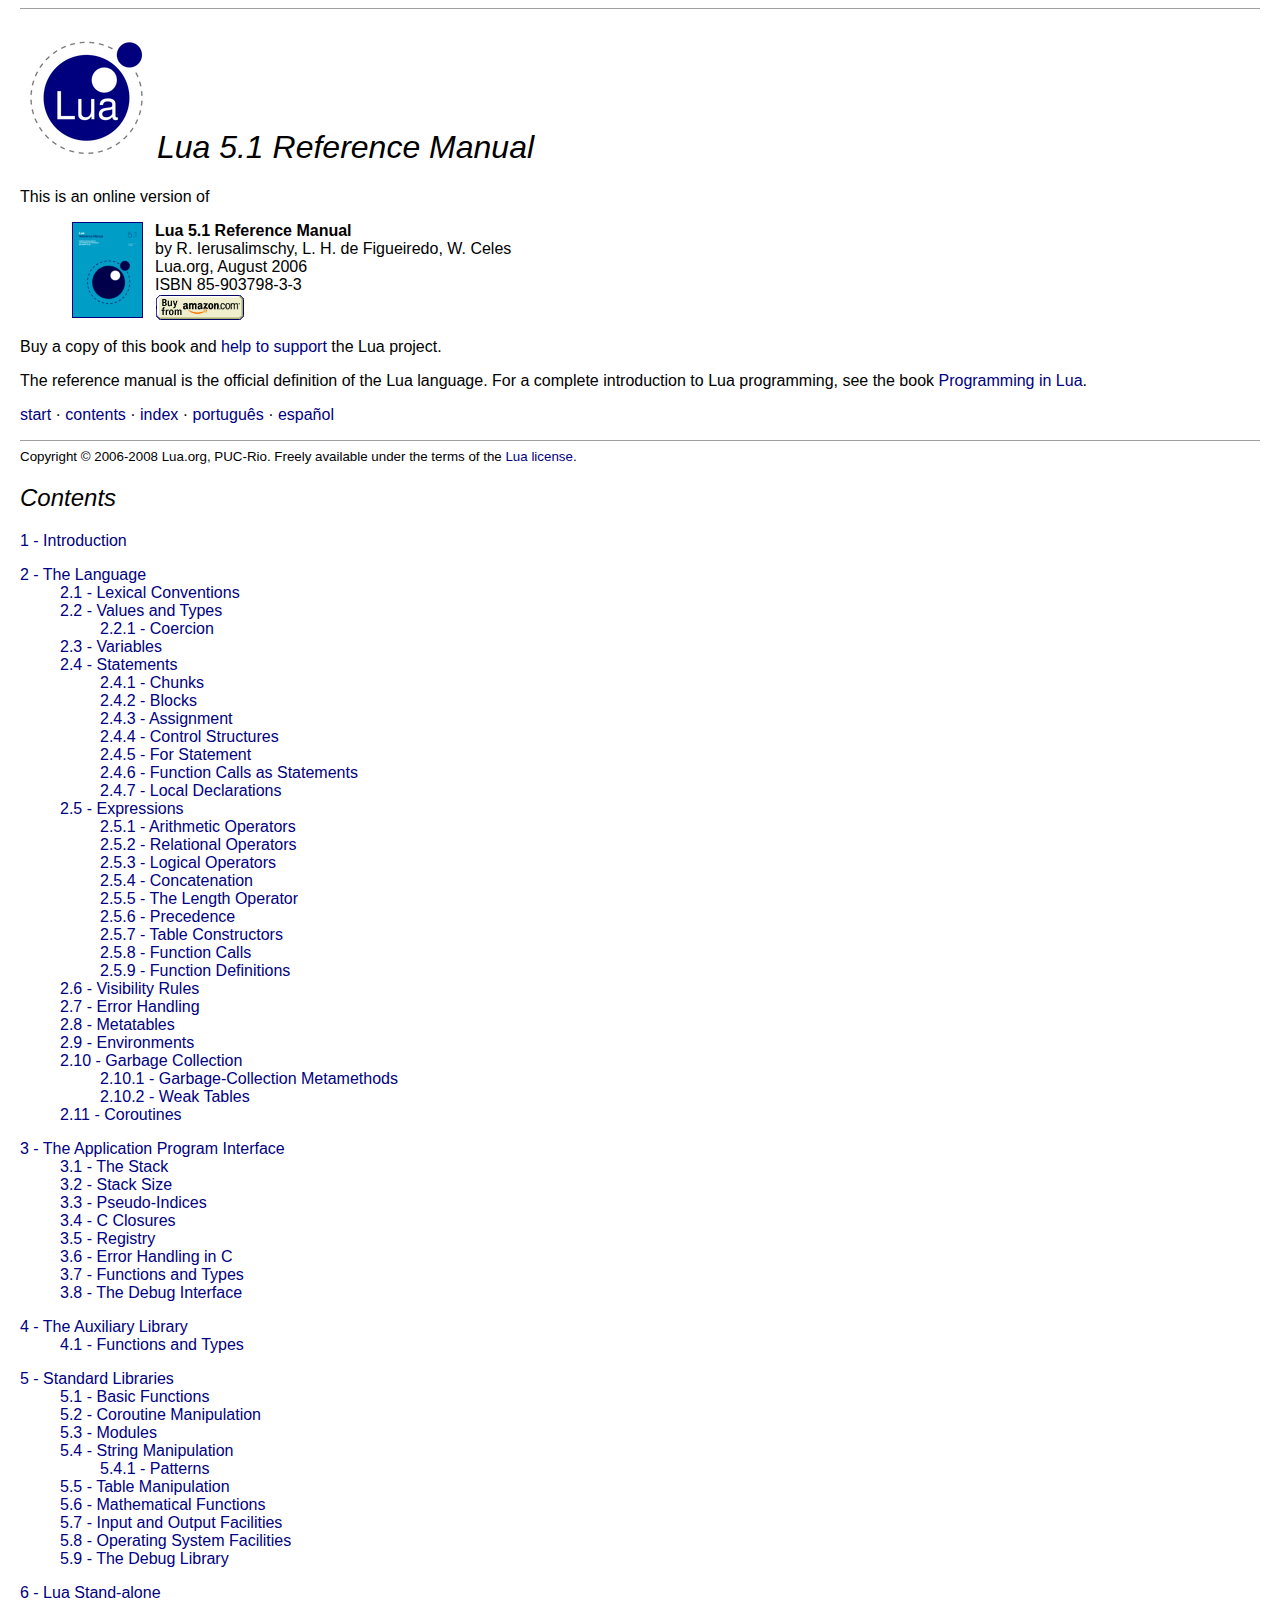
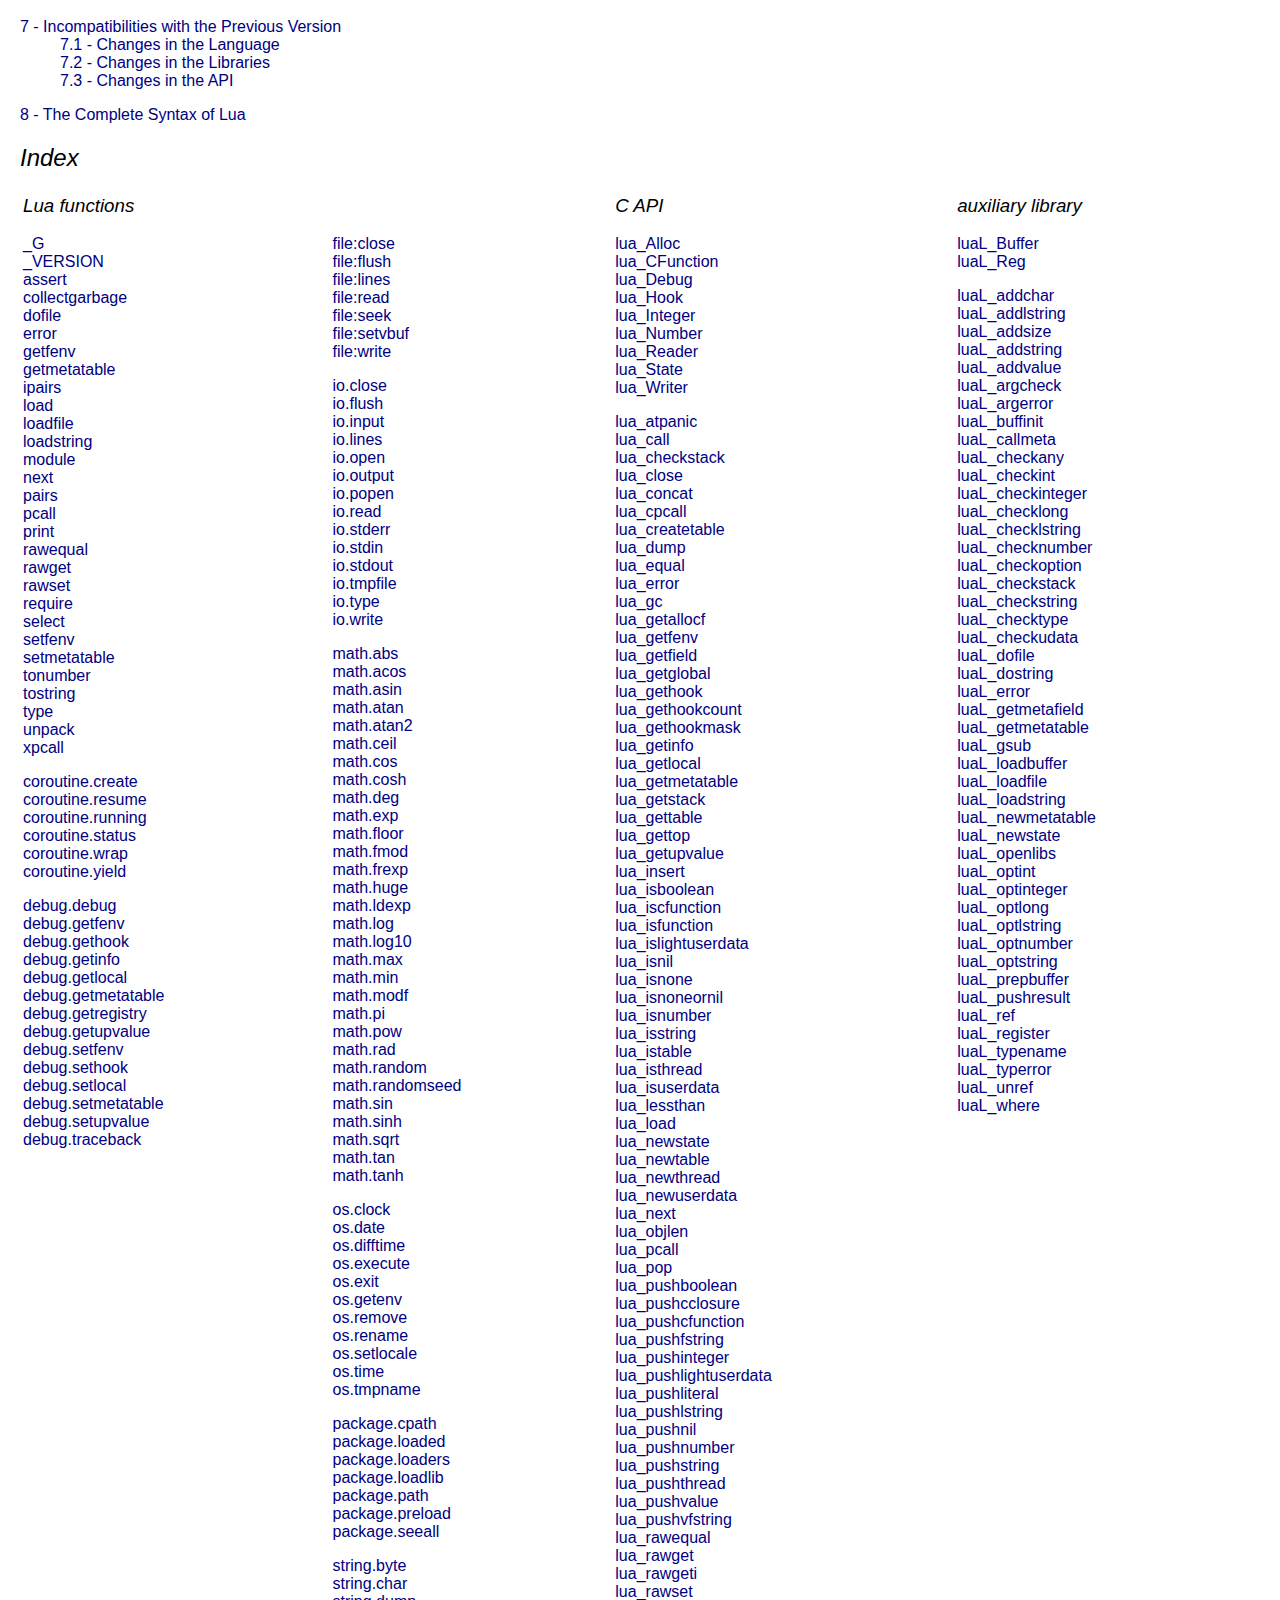
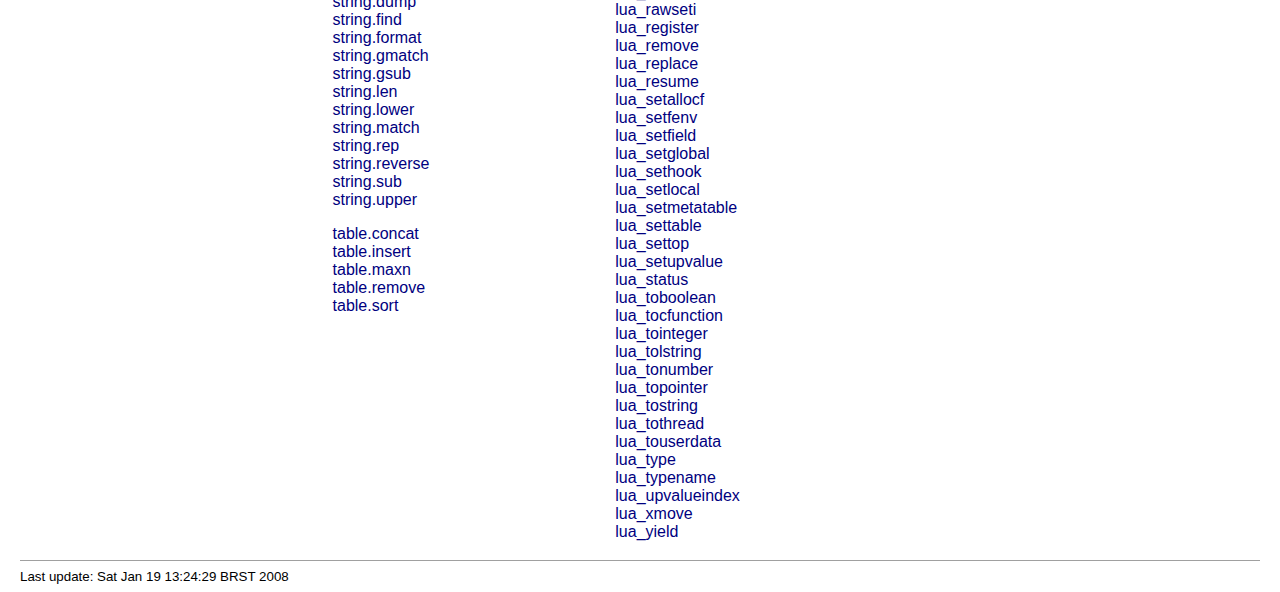
<file: lib/lua/doc/contents.html>
<!DOCTYPE HTML PUBLIC "-//W3C//DTD HTML 4.01 Transitional//EN">
<HTML>
<HEAD>
<TITLE>Lua 5.1 Reference Manual - contents</TITLE>
<LINK REL="stylesheet" TYPE="text/css" HREF="lua.css">
<META HTTP-EQUIV="content-type" CONTENT="text/html; charset=iso-8859-1">
<STYLE TYPE="text/css">
ul {
	list-style-type: none ;
	list-style-position: outside ;
}
</STYLE>
</HEAD>

<BODY>

<HR>
<H1>
<A HREF="http://www.lua.org/"><IMG SRC="logo.gif" ALT="" BORDER=0></A>
Lua 5.1 Reference Manual
</H1>

This is an online version of
<BLOCKQUOTE>
<A HREF="http://www.amazon.com/exec/obidos/ASIN/8590379833/lua-indexmanual-20">
<IMG SRC="cover.png" ALT="" TITLE="buy from Amazon" BORDER=1 ALIGN="left" HSPACE=12>
</A>
<B>Lua 5.1 Reference Manual</B>
<BR>by R. Ierusalimschy, L. H. de Figueiredo, W. Celes
<BR>Lua.org, August 2006
<BR>ISBN 85-903798-3-3
<BR><A HREF="http://www.amazon.com/exec/obidos/ASIN/8590379833/lua-indexmanual-20">
<IMG SRC="amazon.gif" ALT="[Buy from Amazon]" BORDER=0></A>
<BR CLEAR="all">
</BLOCKQUOTE>
<P>

Buy a copy of this book and 
<A HREF="http://www.lua.org/donations.html">help to support</A>
the Lua project.
<P>

The reference manual is the official definition of the Lua language.
For a complete introduction to Lua programming, see the book
<A HREF="http://www.lua.org/docs.html#books">Programming in Lua</A>.
<P>

<A HREF="manual.html">start</A>
&middot;
<A HREF="#contents">contents</A>
&middot;
<A HREF="#index">index</A>
&middot;
<A HREF="http://www.lua.org/manual/5.1/pt/">portugu�s</A>
&middot;
<A HREF="http://www.lua.org/manual/5.1/es/">espa�ol</A>
<HR>
<SMALL>
Copyright &copy; 2006-2008 Lua.org, PUC-Rio.
Freely available under the terms of the
<a href="http://www.lua.org/license.html#5">Lua license</a>.
</SMALL>
<P>

<H2><A NAME="contents">Contents</A></H2>
<UL style="padding: 0">
<LI><A HREF="manual.html">1 - Introduction</A>
<P>
<LI><A HREF="manual.html#2">2 - The Language</A>
<UL>
<LI><A HREF="manual.html#2.1">2.1 - Lexical Conventions</A>
<LI><A HREF="manual.html#2.2">2.2 - Values and Types</A>
<UL>
<LI><A HREF="manual.html#2.2.1">2.2.1 - Coercion</A>
</UL>
<LI><A HREF="manual.html#2.3">2.3 - Variables</A>
<LI><A HREF="manual.html#2.4">2.4 - Statements</A>
<UL>
<LI><A HREF="manual.html#2.4.1">2.4.1 - Chunks</A>
<LI><A HREF="manual.html#2.4.2">2.4.2 - Blocks</A>
<LI><A HREF="manual.html#2.4.3">2.4.3 - Assignment</A>
<LI><A HREF="manual.html#2.4.4">2.4.4 - Control Structures</A>
<LI><A HREF="manual.html#2.4.5">2.4.5 - For Statement</A>
<LI><A HREF="manual.html#2.4.6">2.4.6 - Function Calls as Statements</A>
<LI><A HREF="manual.html#2.4.7">2.4.7 - Local Declarations</A>
</UL>
<LI><A HREF="manual.html#2.5">2.5 - Expressions</A>
<UL>
<LI><A HREF="manual.html#2.5.1">2.5.1 - Arithmetic Operators</A>
<LI><A HREF="manual.html#2.5.2">2.5.2 - Relational Operators</A>
<LI><A HREF="manual.html#2.5.3">2.5.3 - Logical Operators</A>
<LI><A HREF="manual.html#2.5.4">2.5.4 - Concatenation</A>
<LI><A HREF="manual.html#2.5.5">2.5.5 - The Length Operator</A>
<LI><A HREF="manual.html#2.5.6">2.5.6 - Precedence</A>
<LI><A HREF="manual.html#2.5.7">2.5.7 - Table Constructors</A>
<LI><A HREF="manual.html#2.5.8">2.5.8 - Function Calls</A>
<LI><A HREF="manual.html#2.5.9">2.5.9 - Function Definitions</A>
</UL>
<LI><A HREF="manual.html#2.6">2.6 - Visibility Rules</A>
<LI><A HREF="manual.html#2.7">2.7 - Error Handling</A>
<LI><A HREF="manual.html#2.8">2.8 - Metatables</A>
<LI><A HREF="manual.html#2.9">2.9 - Environments</A>
<LI><A HREF="manual.html#2.10">2.10 - Garbage Collection</A>
<UL>
<LI><A HREF="manual.html#2.10.1">2.10.1 - Garbage-Collection Metamethods</A>
<LI><A HREF="manual.html#2.10.2">2.10.2 - Weak Tables</A>
</UL>
<LI><A HREF="manual.html#2.11">2.11 - Coroutines</A>
</UL>
<P>
<LI><A HREF="manual.html#3">3 - The Application Program Interface</A>
<UL>
<LI><A HREF="manual.html#3.1">3.1 - The Stack</A>
<LI><A HREF="manual.html#3.2">3.2 - Stack Size</A>
<LI><A HREF="manual.html#3.3">3.3 - Pseudo-Indices</A>
<LI><A HREF="manual.html#3.4">3.4 - C Closures</A>
<LI><A HREF="manual.html#3.5">3.5 - Registry</A>
<LI><A HREF="manual.html#3.6">3.6 - Error Handling in C</A>
<LI><A HREF="manual.html#3.7">3.7 - Functions and Types</A>
<LI><A HREF="manual.html#3.8">3.8 - The Debug Interface</A>
</UL>
<P>
<LI><A HREF="manual.html#4">4 - The Auxiliary Library</A>
<UL>
<LI><A HREF="manual.html#4.1">4.1 - Functions and Types</A>
</UL>
<P>
<LI><A HREF="manual.html#5">5 - Standard Libraries</A>
<UL>
<LI><A HREF="manual.html#5.1">5.1 - Basic Functions</A>
<LI><A HREF="manual.html#5.2">5.2 - Coroutine Manipulation</A>
<LI><A HREF="manual.html#5.3">5.3 - Modules</A>
<LI><A HREF="manual.html#5.4">5.4 - String Manipulation</A>
<UL>
<LI><A HREF="manual.html#5.4.1">5.4.1 - Patterns</A>
</UL>
<LI><A HREF="manual.html#5.5">5.5 - Table Manipulation</A>
<LI><A HREF="manual.html#5.6">5.6 - Mathematical Functions</A>
<LI><A HREF="manual.html#5.7">5.7 - Input and Output Facilities</A>
<LI><A HREF="manual.html#5.8">5.8 - Operating System Facilities</A>
<LI><A HREF="manual.html#5.9">5.9 - The Debug Library</A>
</UL>
<P>
<LI><A HREF="manual.html#6">6 - Lua Stand-alone</A>
<P>
<LI><A HREF="manual.html#7">7 - Incompatibilities with the Previous Version</A>
<UL>
<LI><A HREF="manual.html#7.1">7.1 - Changes in the Language</A>
<LI><A HREF="manual.html#7.2">7.2 - Changes in the Libraries</A>
<LI><A HREF="manual.html#7.3">7.3 - Changes in the API</A>
</UL>
<P>
<LI><A HREF="manual.html#8">8 - The Complete Syntax of Lua</A>
</UL>

<H2><A NAME="index">Index</A></H2>
<TABLE WIDTH="100%">
<TR VALIGN="top">
<TD>
<H3><A NAME="functions">Lua functions</A></H3>
<A HREF="manual.html#pdf-_G">_G</A><BR>
<A HREF="manual.html#pdf-_VERSION">_VERSION</A><BR>
<A HREF="manual.html#pdf-assert">assert</A><BR>
<A HREF="manual.html#pdf-collectgarbage">collectgarbage</A><BR>
<A HREF="manual.html#pdf-dofile">dofile</A><BR>
<A HREF="manual.html#pdf-error">error</A><BR>
<A HREF="manual.html#pdf-getfenv">getfenv</A><BR>
<A HREF="manual.html#pdf-getmetatable">getmetatable</A><BR>
<A HREF="manual.html#pdf-ipairs">ipairs</A><BR>
<A HREF="manual.html#pdf-load">load</A><BR>
<A HREF="manual.html#pdf-loadfile">loadfile</A><BR>
<A HREF="manual.html#pdf-loadstring">loadstring</A><BR>
<A HREF="manual.html#pdf-module">module</A><BR>
<A HREF="manual.html#pdf-next">next</A><BR>
<A HREF="manual.html#pdf-pairs">pairs</A><BR>
<A HREF="manual.html#pdf-pcall">pcall</A><BR>
<A HREF="manual.html#pdf-print">print</A><BR>
<A HREF="manual.html#pdf-rawequal">rawequal</A><BR>
<A HREF="manual.html#pdf-rawget">rawget</A><BR>
<A HREF="manual.html#pdf-rawset">rawset</A><BR>
<A HREF="manual.html#pdf-require">require</A><BR>
<A HREF="manual.html#pdf-select">select</A><BR>
<A HREF="manual.html#pdf-setfenv">setfenv</A><BR>
<A HREF="manual.html#pdf-setmetatable">setmetatable</A><BR>
<A HREF="manual.html#pdf-tonumber">tonumber</A><BR>
<A HREF="manual.html#pdf-tostring">tostring</A><BR>
<A HREF="manual.html#pdf-type">type</A><BR>
<A HREF="manual.html#pdf-unpack">unpack</A><BR>
<A HREF="manual.html#pdf-xpcall">xpcall</A><BR>
<P>

<A HREF="manual.html#pdf-coroutine.create">coroutine.create</A><BR>
<A HREF="manual.html#pdf-coroutine.resume">coroutine.resume</A><BR>
<A HREF="manual.html#pdf-coroutine.running">coroutine.running</A><BR>
<A HREF="manual.html#pdf-coroutine.status">coroutine.status</A><BR>
<A HREF="manual.html#pdf-coroutine.wrap">coroutine.wrap</A><BR>
<A HREF="manual.html#pdf-coroutine.yield">coroutine.yield</A><BR>
<P>

<A HREF="manual.html#pdf-debug.debug">debug.debug</A><BR>
<A HREF="manual.html#pdf-debug.getfenv">debug.getfenv</A><BR>
<A HREF="manual.html#pdf-debug.gethook">debug.gethook</A><BR>
<A HREF="manual.html#pdf-debug.getinfo">debug.getinfo</A><BR>
<A HREF="manual.html#pdf-debug.getlocal">debug.getlocal</A><BR>
<A HREF="manual.html#pdf-debug.getmetatable">debug.getmetatable</A><BR>
<A HREF="manual.html#pdf-debug.getregistry">debug.getregistry</A><BR>
<A HREF="manual.html#pdf-debug.getupvalue">debug.getupvalue</A><BR>
<A HREF="manual.html#pdf-debug.setfenv">debug.setfenv</A><BR>
<A HREF="manual.html#pdf-debug.sethook">debug.sethook</A><BR>
<A HREF="manual.html#pdf-debug.setlocal">debug.setlocal</A><BR>
<A HREF="manual.html#pdf-debug.setmetatable">debug.setmetatable</A><BR>
<A HREF="manual.html#pdf-debug.setupvalue">debug.setupvalue</A><BR>
<A HREF="manual.html#pdf-debug.traceback">debug.traceback</A><BR>

</TD>
<TD>
<H3>&nbsp;</H3>
<A HREF="manual.html#pdf-file:close">file:close</A><BR>
<A HREF="manual.html#pdf-file:flush">file:flush</A><BR>
<A HREF="manual.html#pdf-file:lines">file:lines</A><BR>
<A HREF="manual.html#pdf-file:read">file:read</A><BR>
<A HREF="manual.html#pdf-file:seek">file:seek</A><BR>
<A HREF="manual.html#pdf-file:setvbuf">file:setvbuf</A><BR>
<A HREF="manual.html#pdf-file:write">file:write</A><BR>
<P>

<A HREF="manual.html#pdf-io.close">io.close</A><BR>
<A HREF="manual.html#pdf-io.flush">io.flush</A><BR>
<A HREF="manual.html#pdf-io.input">io.input</A><BR>
<A HREF="manual.html#pdf-io.lines">io.lines</A><BR>
<A HREF="manual.html#pdf-io.open">io.open</A><BR>
<A HREF="manual.html#pdf-io.output">io.output</A><BR>
<A HREF="manual.html#pdf-io.popen">io.popen</A><BR>
<A HREF="manual.html#pdf-io.read">io.read</A><BR>
<A HREF="manual.html#pdf-io.stderr">io.stderr</A><BR>
<A HREF="manual.html#pdf-io.stdin">io.stdin</A><BR>
<A HREF="manual.html#pdf-io.stdout">io.stdout</A><BR>
<A HREF="manual.html#pdf-io.tmpfile">io.tmpfile</A><BR>
<A HREF="manual.html#pdf-io.type">io.type</A><BR>
<A HREF="manual.html#pdf-io.write">io.write</A><BR>
<P>

<A HREF="manual.html#pdf-math.abs">math.abs</A><BR>
<A HREF="manual.html#pdf-math.acos">math.acos</A><BR>
<A HREF="manual.html#pdf-math.asin">math.asin</A><BR>
<A HREF="manual.html#pdf-math.atan">math.atan</A><BR>
<A HREF="manual.html#pdf-math.atan2">math.atan2</A><BR>
<A HREF="manual.html#pdf-math.ceil">math.ceil</A><BR>
<A HREF="manual.html#pdf-math.cos">math.cos</A><BR>
<A HREF="manual.html#pdf-math.cosh">math.cosh</A><BR>
<A HREF="manual.html#pdf-math.deg">math.deg</A><BR>
<A HREF="manual.html#pdf-math.exp">math.exp</A><BR>
<A HREF="manual.html#pdf-math.floor">math.floor</A><BR>
<A HREF="manual.html#pdf-math.fmod">math.fmod</A><BR>
<A HREF="manual.html#pdf-math.frexp">math.frexp</A><BR>
<A HREF="manual.html#pdf-math.huge">math.huge</A><BR>
<A HREF="manual.html#pdf-math.ldexp">math.ldexp</A><BR>
<A HREF="manual.html#pdf-math.log">math.log</A><BR>
<A HREF="manual.html#pdf-math.log10">math.log10</A><BR>
<A HREF="manual.html#pdf-math.max">math.max</A><BR>
<A HREF="manual.html#pdf-math.min">math.min</A><BR>
<A HREF="manual.html#pdf-math.modf">math.modf</A><BR>
<A HREF="manual.html#pdf-math.pi">math.pi</A><BR>
<A HREF="manual.html#pdf-math.pow">math.pow</A><BR>
<A HREF="manual.html#pdf-math.rad">math.rad</A><BR>
<A HREF="manual.html#pdf-math.random">math.random</A><BR>
<A HREF="manual.html#pdf-math.randomseed">math.randomseed</A><BR>
<A HREF="manual.html#pdf-math.sin">math.sin</A><BR>
<A HREF="manual.html#pdf-math.sinh">math.sinh</A><BR>
<A HREF="manual.html#pdf-math.sqrt">math.sqrt</A><BR>
<A HREF="manual.html#pdf-math.tan">math.tan</A><BR>
<A HREF="manual.html#pdf-math.tanh">math.tanh</A><BR>
<P>

<A HREF="manual.html#pdf-os.clock">os.clock</A><BR>
<A HREF="manual.html#pdf-os.date">os.date</A><BR>
<A HREF="manual.html#pdf-os.difftime">os.difftime</A><BR>
<A HREF="manual.html#pdf-os.execute">os.execute</A><BR>
<A HREF="manual.html#pdf-os.exit">os.exit</A><BR>
<A HREF="manual.html#pdf-os.getenv">os.getenv</A><BR>
<A HREF="manual.html#pdf-os.remove">os.remove</A><BR>
<A HREF="manual.html#pdf-os.rename">os.rename</A><BR>
<A HREF="manual.html#pdf-os.setlocale">os.setlocale</A><BR>
<A HREF="manual.html#pdf-os.time">os.time</A><BR>
<A HREF="manual.html#pdf-os.tmpname">os.tmpname</A><BR>
<P>

<A HREF="manual.html#pdf-package.cpath">package.cpath</A><BR>
<A HREF="manual.html#pdf-package.loaded">package.loaded</A><BR>
<A HREF="manual.html#pdf-package.loaders">package.loaders</A><BR>
<A HREF="manual.html#pdf-package.loadlib">package.loadlib</A><BR>
<A HREF="manual.html#pdf-package.path">package.path</A><BR>
<A HREF="manual.html#pdf-package.preload">package.preload</A><BR>
<A HREF="manual.html#pdf-package.seeall">package.seeall</A><BR>
<P>

<A HREF="manual.html#pdf-string.byte">string.byte</A><BR>
<A HREF="manual.html#pdf-string.char">string.char</A><BR>
<A HREF="manual.html#pdf-string.dump">string.dump</A><BR>
<A HREF="manual.html#pdf-string.find">string.find</A><BR>
<A HREF="manual.html#pdf-string.format">string.format</A><BR>
<A HREF="manual.html#pdf-string.gmatch">string.gmatch</A><BR>
<A HREF="manual.html#pdf-string.gsub">string.gsub</A><BR>
<A HREF="manual.html#pdf-string.len">string.len</A><BR>
<A HREF="manual.html#pdf-string.lower">string.lower</A><BR>
<A HREF="manual.html#pdf-string.match">string.match</A><BR>
<A HREF="manual.html#pdf-string.rep">string.rep</A><BR>
<A HREF="manual.html#pdf-string.reverse">string.reverse</A><BR>
<A HREF="manual.html#pdf-string.sub">string.sub</A><BR>
<A HREF="manual.html#pdf-string.upper">string.upper</A><BR>
<P>

<A HREF="manual.html#pdf-table.concat">table.concat</A><BR>
<A HREF="manual.html#pdf-table.insert">table.insert</A><BR>
<A HREF="manual.html#pdf-table.maxn">table.maxn</A><BR>
<A HREF="manual.html#pdf-table.remove">table.remove</A><BR>
<A HREF="manual.html#pdf-table.sort">table.sort</A><BR>

</TD>
<TD>
<H3>C API</H3>
<A HREF="manual.html#lua_Alloc">lua_Alloc</A><BR>
<A HREF="manual.html#lua_CFunction">lua_CFunction</A><BR>
<A HREF="manual.html#lua_Debug">lua_Debug</A><BR>
<A HREF="manual.html#lua_Hook">lua_Hook</A><BR>
<A HREF="manual.html#lua_Integer">lua_Integer</A><BR>
<A HREF="manual.html#lua_Number">lua_Number</A><BR>
<A HREF="manual.html#lua_Reader">lua_Reader</A><BR>
<A HREF="manual.html#lua_State">lua_State</A><BR>
<A HREF="manual.html#lua_Writer">lua_Writer</A><BR>
<P>

<A HREF="manual.html#lua_atpanic">lua_atpanic</A><BR>
<A HREF="manual.html#lua_call">lua_call</A><BR>
<A HREF="manual.html#lua_checkstack">lua_checkstack</A><BR>
<A HREF="manual.html#lua_close">lua_close</A><BR>
<A HREF="manual.html#lua_concat">lua_concat</A><BR>
<A HREF="manual.html#lua_cpcall">lua_cpcall</A><BR>
<A HREF="manual.html#lua_createtable">lua_createtable</A><BR>
<A HREF="manual.html#lua_dump">lua_dump</A><BR>
<A HREF="manual.html#lua_equal">lua_equal</A><BR>
<A HREF="manual.html#lua_error">lua_error</A><BR>
<A HREF="manual.html#lua_gc">lua_gc</A><BR>
<A HREF="manual.html#lua_getallocf">lua_getallocf</A><BR>
<A HREF="manual.html#lua_getfenv">lua_getfenv</A><BR>
<A HREF="manual.html#lua_getfield">lua_getfield</A><BR>
<A HREF="manual.html#lua_getglobal">lua_getglobal</A><BR>
<A HREF="manual.html#lua_gethook">lua_gethook</A><BR>
<A HREF="manual.html#lua_gethookcount">lua_gethookcount</A><BR>
<A HREF="manual.html#lua_gethookmask">lua_gethookmask</A><BR>
<A HREF="manual.html#lua_getinfo">lua_getinfo</A><BR>
<A HREF="manual.html#lua_getlocal">lua_getlocal</A><BR>
<A HREF="manual.html#lua_getmetatable">lua_getmetatable</A><BR>
<A HREF="manual.html#lua_getstack">lua_getstack</A><BR>
<A HREF="manual.html#lua_gettable">lua_gettable</A><BR>
<A HREF="manual.html#lua_gettop">lua_gettop</A><BR>
<A HREF="manual.html#lua_getupvalue">lua_getupvalue</A><BR>
<A HREF="manual.html#lua_insert">lua_insert</A><BR>
<A HREF="manual.html#lua_isboolean">lua_isboolean</A><BR>
<A HREF="manual.html#lua_iscfunction">lua_iscfunction</A><BR>
<A HREF="manual.html#lua_isfunction">lua_isfunction</A><BR>
<A HREF="manual.html#lua_islightuserdata">lua_islightuserdata</A><BR>
<A HREF="manual.html#lua_isnil">lua_isnil</A><BR>
<A HREF="manual.html#lua_isnone">lua_isnone</A><BR>
<A HREF="manual.html#lua_isnoneornil">lua_isnoneornil</A><BR>
<A HREF="manual.html#lua_isnumber">lua_isnumber</A><BR>
<A HREF="manual.html#lua_isstring">lua_isstring</A><BR>
<A HREF="manual.html#lua_istable">lua_istable</A><BR>
<A HREF="manual.html#lua_isthread">lua_isthread</A><BR>
<A HREF="manual.html#lua_isuserdata">lua_isuserdata</A><BR>
<A HREF="manual.html#lua_lessthan">lua_lessthan</A><BR>
<A HREF="manual.html#lua_load">lua_load</A><BR>
<A HREF="manual.html#lua_newstate">lua_newstate</A><BR>
<A HREF="manual.html#lua_newtable">lua_newtable</A><BR>
<A HREF="manual.html#lua_newthread">lua_newthread</A><BR>
<A HREF="manual.html#lua_newuserdata">lua_newuserdata</A><BR>
<A HREF="manual.html#lua_next">lua_next</A><BR>
<A HREF="manual.html#lua_objlen">lua_objlen</A><BR>
<A HREF="manual.html#lua_pcall">lua_pcall</A><BR>
<A HREF="manual.html#lua_pop">lua_pop</A><BR>
<A HREF="manual.html#lua_pushboolean">lua_pushboolean</A><BR>
<A HREF="manual.html#lua_pushcclosure">lua_pushcclosure</A><BR>
<A HREF="manual.html#lua_pushcfunction">lua_pushcfunction</A><BR>
<A HREF="manual.html#lua_pushfstring">lua_pushfstring</A><BR>
<A HREF="manual.html#lua_pushinteger">lua_pushinteger</A><BR>
<A HREF="manual.html#lua_pushlightuserdata">lua_pushlightuserdata</A><BR>
<A HREF="manual.html#lua_pushliteral">lua_pushliteral</A><BR>
<A HREF="manual.html#lua_pushlstring">lua_pushlstring</A><BR>
<A HREF="manual.html#lua_pushnil">lua_pushnil</A><BR>
<A HREF="manual.html#lua_pushnumber">lua_pushnumber</A><BR>
<A HREF="manual.html#lua_pushstring">lua_pushstring</A><BR>
<A HREF="manual.html#lua_pushthread">lua_pushthread</A><BR>
<A HREF="manual.html#lua_pushvalue">lua_pushvalue</A><BR>
<A HREF="manual.html#lua_pushvfstring">lua_pushvfstring</A><BR>
<A HREF="manual.html#lua_rawequal">lua_rawequal</A><BR>
<A HREF="manual.html#lua_rawget">lua_rawget</A><BR>
<A HREF="manual.html#lua_rawgeti">lua_rawgeti</A><BR>
<A HREF="manual.html#lua_rawset">lua_rawset</A><BR>
<A HREF="manual.html#lua_rawseti">lua_rawseti</A><BR>
<A HREF="manual.html#lua_register">lua_register</A><BR>
<A HREF="manual.html#lua_remove">lua_remove</A><BR>
<A HREF="manual.html#lua_replace">lua_replace</A><BR>
<A HREF="manual.html#lua_resume">lua_resume</A><BR>
<A HREF="manual.html#lua_setallocf">lua_setallocf</A><BR>
<A HREF="manual.html#lua_setfenv">lua_setfenv</A><BR>
<A HREF="manual.html#lua_setfield">lua_setfield</A><BR>
<A HREF="manual.html#lua_setglobal">lua_setglobal</A><BR>
<A HREF="manual.html#lua_sethook">lua_sethook</A><BR>
<A HREF="manual.html#lua_setlocal">lua_setlocal</A><BR>
<A HREF="manual.html#lua_setmetatable">lua_setmetatable</A><BR>
<A HREF="manual.html#lua_settable">lua_settable</A><BR>
<A HREF="manual.html#lua_settop">lua_settop</A><BR>
<A HREF="manual.html#lua_setupvalue">lua_setupvalue</A><BR>
<A HREF="manual.html#lua_status">lua_status</A><BR>
<A HREF="manual.html#lua_toboolean">lua_toboolean</A><BR>
<A HREF="manual.html#lua_tocfunction">lua_tocfunction</A><BR>
<A HREF="manual.html#lua_tointeger">lua_tointeger</A><BR>
<A HREF="manual.html#lua_tolstring">lua_tolstring</A><BR>
<A HREF="manual.html#lua_tonumber">lua_tonumber</A><BR>
<A HREF="manual.html#lua_topointer">lua_topointer</A><BR>
<A HREF="manual.html#lua_tostring">lua_tostring</A><BR>
<A HREF="manual.html#lua_tothread">lua_tothread</A><BR>
<A HREF="manual.html#lua_touserdata">lua_touserdata</A><BR>
<A HREF="manual.html#lua_type">lua_type</A><BR>
<A HREF="manual.html#lua_typename">lua_typename</A><BR>
<A HREF="manual.html#lua_upvalueindex">lua_upvalueindex</A><BR>
<A HREF="manual.html#lua_xmove">lua_xmove</A><BR>
<A HREF="manual.html#lua_yield">lua_yield</A><BR>

</TD>
<TD>
<H3>auxiliary library</H3>
<A HREF="manual.html#luaL_Buffer">luaL_Buffer</A><BR>
<A HREF="manual.html#luaL_Reg">luaL_Reg</A><BR>
<P>

<A HREF="manual.html#luaL_addchar">luaL_addchar</A><BR>
<A HREF="manual.html#luaL_addlstring">luaL_addlstring</A><BR>
<A HREF="manual.html#luaL_addsize">luaL_addsize</A><BR>
<A HREF="manual.html#luaL_addstring">luaL_addstring</A><BR>
<A HREF="manual.html#luaL_addvalue">luaL_addvalue</A><BR>
<A HREF="manual.html#luaL_argcheck">luaL_argcheck</A><BR>
<A HREF="manual.html#luaL_argerror">luaL_argerror</A><BR>
<A HREF="manual.html#luaL_buffinit">luaL_buffinit</A><BR>
<A HREF="manual.html#luaL_callmeta">luaL_callmeta</A><BR>
<A HREF="manual.html#luaL_checkany">luaL_checkany</A><BR>
<A HREF="manual.html#luaL_checkint">luaL_checkint</A><BR>
<A HREF="manual.html#luaL_checkinteger">luaL_checkinteger</A><BR>
<A HREF="manual.html#luaL_checklong">luaL_checklong</A><BR>
<A HREF="manual.html#luaL_checklstring">luaL_checklstring</A><BR>
<A HREF="manual.html#luaL_checknumber">luaL_checknumber</A><BR>
<A HREF="manual.html#luaL_checkoption">luaL_checkoption</A><BR>
<A HREF="manual.html#luaL_checkstack">luaL_checkstack</A><BR>
<A HREF="manual.html#luaL_checkstring">luaL_checkstring</A><BR>
<A HREF="manual.html#luaL_checktype">luaL_checktype</A><BR>
<A HREF="manual.html#luaL_checkudata">luaL_checkudata</A><BR>
<A HREF="manual.html#luaL_dofile">luaL_dofile</A><BR>
<A HREF="manual.html#luaL_dostring">luaL_dostring</A><BR>
<A HREF="manual.html#luaL_error">luaL_error</A><BR>
<A HREF="manual.html#luaL_getmetafield">luaL_getmetafield</A><BR>
<A HREF="manual.html#luaL_getmetatable">luaL_getmetatable</A><BR>
<A HREF="manual.html#luaL_gsub">luaL_gsub</A><BR>
<A HREF="manual.html#luaL_loadbuffer">luaL_loadbuffer</A><BR>
<A HREF="manual.html#luaL_loadfile">luaL_loadfile</A><BR>
<A HREF="manual.html#luaL_loadstring">luaL_loadstring</A><BR>
<A HREF="manual.html#luaL_newmetatable">luaL_newmetatable</A><BR>
<A HREF="manual.html#luaL_newstate">luaL_newstate</A><BR>
<A HREF="manual.html#luaL_openlibs">luaL_openlibs</A><BR>
<A HREF="manual.html#luaL_optint">luaL_optint</A><BR>
<A HREF="manual.html#luaL_optinteger">luaL_optinteger</A><BR>
<A HREF="manual.html#luaL_optlong">luaL_optlong</A><BR>
<A HREF="manual.html#luaL_optlstring">luaL_optlstring</A><BR>
<A HREF="manual.html#luaL_optnumber">luaL_optnumber</A><BR>
<A HREF="manual.html#luaL_optstring">luaL_optstring</A><BR>
<A HREF="manual.html#luaL_prepbuffer">luaL_prepbuffer</A><BR>
<A HREF="manual.html#luaL_pushresult">luaL_pushresult</A><BR>
<A HREF="manual.html#luaL_ref">luaL_ref</A><BR>
<A HREF="manual.html#luaL_register">luaL_register</A><BR>
<A HREF="manual.html#luaL_typename">luaL_typename</A><BR>
<A HREF="manual.html#luaL_typerror">luaL_typerror</A><BR>
<A HREF="manual.html#luaL_unref">luaL_unref</A><BR>
<A HREF="manual.html#luaL_where">luaL_where</A><BR>

</TD>
</TR>
</TABLE>
<P>

<HR>
<SMALL>
Last update:
Sat Jan 19 13:24:29 BRST 2008
</SMALL>
<!--
Last change: revised for Lua 5.1.3
-->

</BODY>
</HTML>
</file>
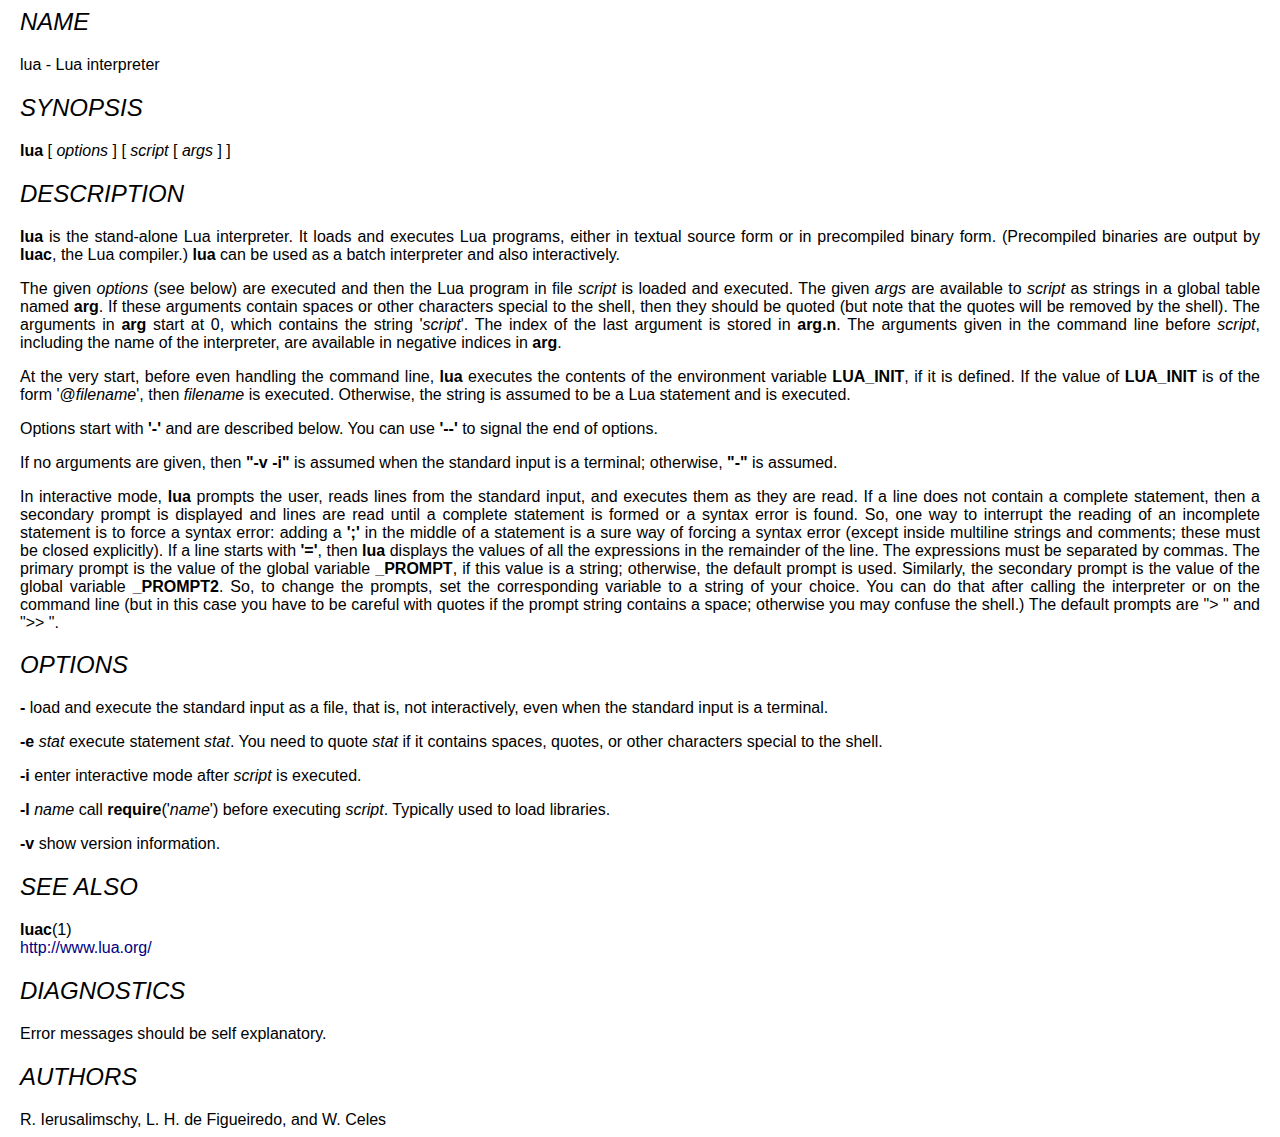
<file: lib/lua/doc/lua.html>
<!-- $Id: lua.man,v 1.11 2006/01/06 16:03:34 lhf Exp $ -->
<HTML>
<HEAD>
<TITLE>LUA man page</TITLE>
<LINK REL="stylesheet" TYPE="text/css" HREF="lua.css">
</HEAD>

<BODY BGCOLOR="#FFFFFF">

<H2>NAME</H2>
lua - Lua interpreter
<H2>SYNOPSIS</H2>
<B>lua</B>
[
<I>options</I>
]
[
<I>script</I>
[
<I>args</I>
]
]
<H2>DESCRIPTION</H2>
<B>lua</B>
is the stand-alone Lua interpreter.
It loads and executes Lua programs,
either in textual source form or
in precompiled binary form.
(Precompiled binaries are output by
<B>luac</B>,
the Lua compiler.)
<B>lua</B>
can be used as a batch interpreter and also interactively.
<P>
The given
<I>options</I>
(see below)
are executed and then
the Lua program in file
<I>script</I>
is loaded and executed.
The given
<I>args</I>
are available to
<I>script</I>
as strings in a global table named
<B>arg</B>.
If these arguments contain spaces or other characters special to the shell,
then they should be quoted
(but note that the quotes will be removed by the shell).
The arguments in
<B>arg</B>
start at 0,
which contains the string
'<I>script</I>'.
The index of the last argument is stored in
<B>arg.n</B>.
The arguments given in the command line before
<I>script</I>,
including the name of the interpreter,
are available in negative indices in
<B>arg</B>.
<P>
At the very start,
before even handling the command line,
<B>lua</B>
executes the contents of the environment variable
<B>LUA_INIT</B>,
if it is defined.
If the value of
<B>LUA_INIT</B>
is of the form
'@<I>filename</I>',
then
<I>filename</I>
is executed.
Otherwise, the string is assumed to be a Lua statement and is executed.
<P>
Options start with
<B>'-'</B>
and are described below.
You can use
<B>'--'</B>
to signal the end of options.
<P>
If no arguments are given,
then
<B>"-v -i"</B>
is assumed when the standard input is a terminal;
otherwise,
<B>"-"</B>
is assumed.
<P>
In interactive mode,
<B>lua</B>
prompts the user,
reads lines from the standard input,
and executes them as they are read.
If a line does not contain a complete statement,
then a secondary prompt is displayed and
lines are read until a complete statement is formed or
a syntax error is found.
So, one way to interrupt the reading of an incomplete statement is
to force a syntax error:
adding a
<B>';'</B>
in the middle of a statement is a sure way of forcing a syntax error
(except inside multiline strings and comments; these must be closed explicitly).
If a line starts with
<B>'='</B>,
then
<B>lua</B>
displays the values of all the expressions in the remainder of the
line. The expressions must be separated by commas.
The primary prompt is the value of the global variable
<B>_PROMPT</B>,
if this value is a string;
otherwise, the default prompt is used.
Similarly, the secondary prompt is the value of the global variable
<B>_PROMPT2</B>.
So,
to change the prompts,
set the corresponding variable to a string of your choice.
You can do that after calling the interpreter
or on the command line
(but in this case you have to be careful with quotes
if the prompt string contains a space; otherwise you may confuse the shell.)
The default prompts are "&gt; " and "&gt;&gt; ".
<H2>OPTIONS</H2>
<P>
<B>-</B>
load and execute the standard input as a file,
that is,
not interactively,
even when the standard input is a terminal.
<P>
<B>-e </B><I>stat</I>
execute statement
<I>stat</I>.
You need to quote
<I>stat </I>
if it contains spaces, quotes,
or other characters special to the shell.
<P>
<B>-i</B>
enter interactive mode after
<I>script</I>
is executed.
<P>
<B>-l </B><I>name</I>
call
<B>require</B>('<I>name</I>')
before executing
<I>script</I>.
Typically used to load libraries.
<P>
<B>-v</B>
show version information.
<H2>SEE ALSO</H2>
<B>luac</B>(1)
<BR>
<A HREF="http://www.lua.org/">http://www.lua.org/</A>
<H2>DIAGNOSTICS</H2>
Error messages should be self explanatory.
<H2>AUTHORS</H2>
R. Ierusalimschy,
L. H. de Figueiredo,
and
W. Celes
<!-- EOF -->
</BODY>
</HTML>
</file>
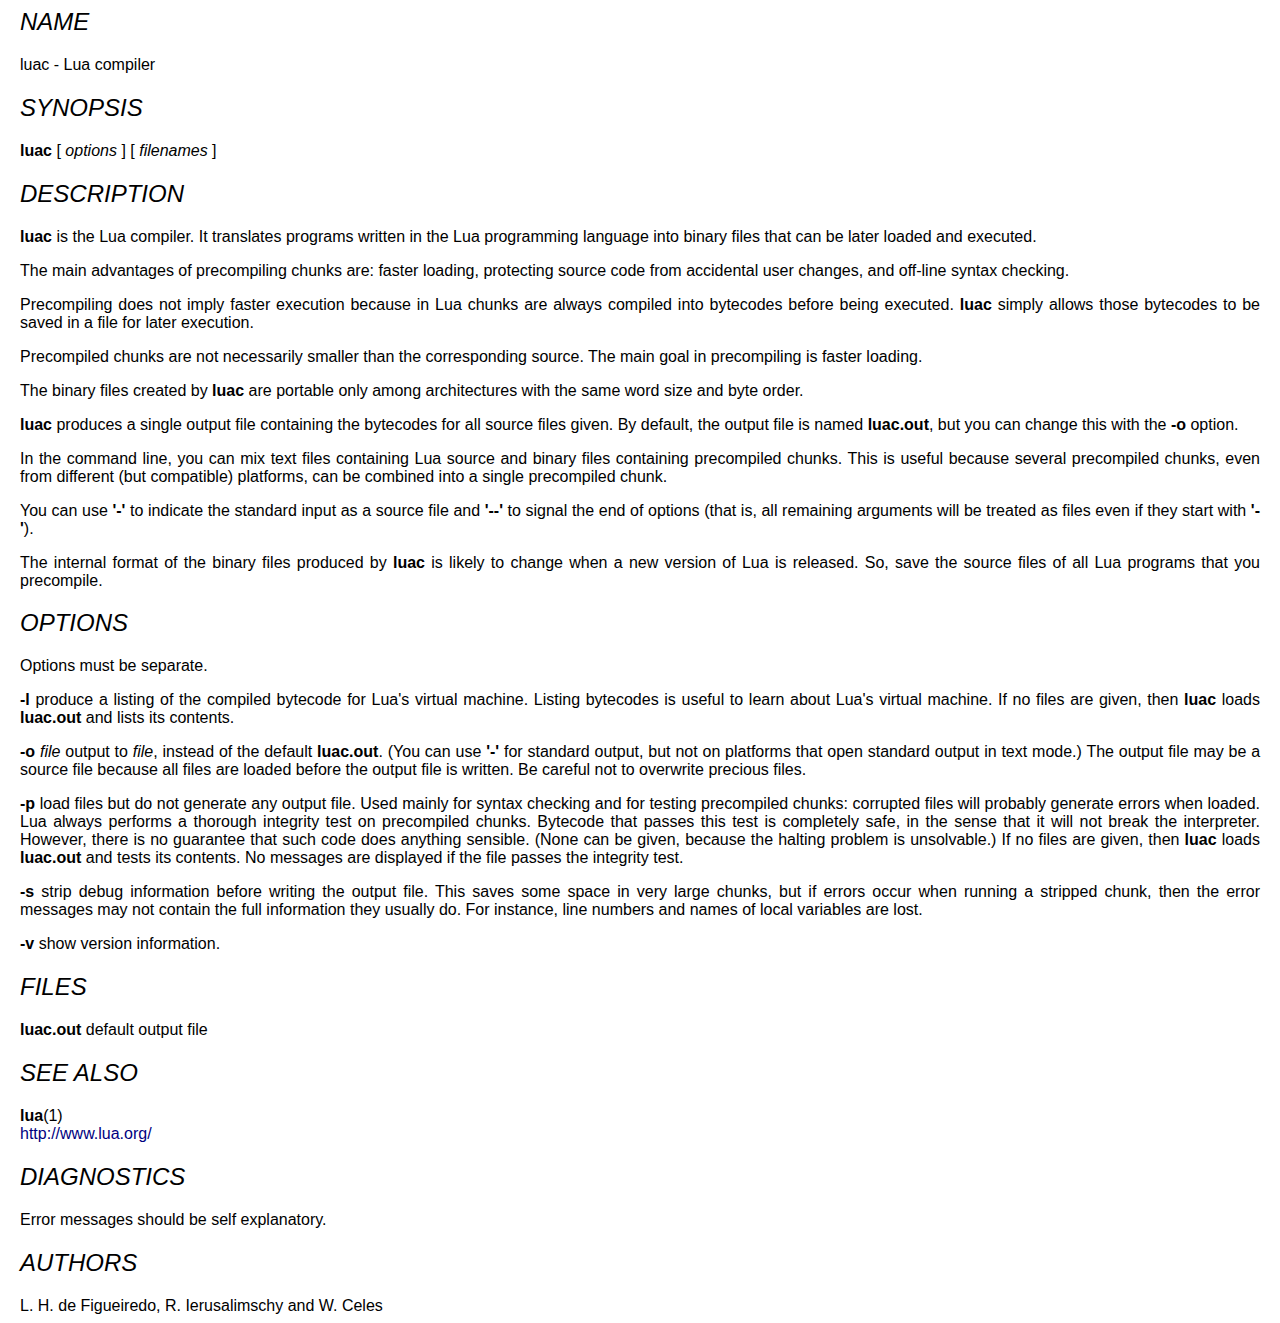
<file: lib/lua/doc/luac.html>
<!-- $Id: luac.man,v 1.28 2006/01/06 16:03:34 lhf Exp $ -->
<HTML>
<HEAD>
<TITLE>LUAC man page</TITLE>
<LINK REL="stylesheet" TYPE="text/css" HREF="lua.css">
</HEAD>

<BODY BGCOLOR="#FFFFFF">

<H2>NAME</H2>
luac - Lua compiler
<H2>SYNOPSIS</H2>
<B>luac</B>
[
<I>options</I>
] [
<I>filenames</I>
]
<H2>DESCRIPTION</H2>
<B>luac</B>
is the Lua compiler.
It translates programs written in the Lua programming language
into binary files that can be later loaded and executed.
<P>
The main advantages of precompiling chunks are:
faster loading,
protecting source code from accidental user changes,
and
off-line syntax checking.
<P>
Precompiling does not imply faster execution
because in Lua chunks are always compiled into bytecodes before being executed.
<B>luac</B>
simply allows those bytecodes to be saved in a file for later execution.
<P>
Precompiled chunks are not necessarily smaller than the corresponding source.
The main goal in precompiling is faster loading.
<P>
The binary files created by
<B>luac</B>
are portable only among architectures with the same word size and byte order.
<P>
<B>luac</B>
produces a single output file containing the bytecodes
for all source files given.
By default,
the output file is named
<B>luac.out</B>,
but you can change this with the
<B>-o</B>
option.
<P>
In the command line,
you can mix
text files containing Lua source and
binary files containing precompiled chunks.
This is useful because several precompiled chunks,
even from different (but compatible) platforms,
can be combined into a single precompiled chunk.
<P>
You can use
<B>'-'</B>
to indicate the standard input as a source file
and
<B>'--'</B>
to signal the end of options
(that is,
all remaining arguments will be treated as files even if they start with
<B>'-'</B>).
<P>
The internal format of the binary files produced by
<B>luac</B>
is likely to change when a new version of Lua is released.
So,
save the source files of all Lua programs that you precompile.
<P>
<H2>OPTIONS</H2>
Options must be separate.
<P>
<B>-l</B>
produce a listing of the compiled bytecode for Lua's virtual machine.
Listing bytecodes is useful to learn about Lua's virtual machine.
If no files are given, then
<B>luac</B>
loads
<B>luac.out</B>
and lists its contents.
<P>
<B>-o </B><I>file</I>
output to
<I>file</I>,
instead of the default
<B>luac.out</B>.
(You can use
<B>'-'</B>
for standard output,
but not on platforms that open standard output in text mode.)
The output file may be a source file because
all files are loaded before the output file is written.
Be careful not to overwrite precious files.
<P>
<B>-p</B>
load files but do not generate any output file.
Used mainly for syntax checking and for testing precompiled chunks:
corrupted files will probably generate errors when loaded.
Lua always performs a thorough integrity test on precompiled chunks.
Bytecode that passes this test is completely safe,
in the sense that it will not break the interpreter.
However,
there is no guarantee that such code does anything sensible.
(None can be given, because the halting problem is unsolvable.)
If no files are given, then
<B>luac</B>
loads
<B>luac.out</B>
and tests its contents.
No messages are displayed if the file passes the integrity test.
<P>
<B>-s</B>
strip debug information before writing the output file.
This saves some space in very large chunks,
but if errors occur when running a stripped chunk,
then the error messages may not contain the full information they usually do.
For instance,
line numbers and names of local variables are lost.
<P>
<B>-v</B>
show version information.
<H2>FILES</H2>
<P>
<B>luac.out</B>
default output file
<H2>SEE ALSO</H2>
<B>lua</B>(1)
<BR>
<A HREF="http://www.lua.org/">http://www.lua.org/</A>
<H2>DIAGNOSTICS</H2>
Error messages should be self explanatory.
<H2>AUTHORS</H2>
L. H. de Figueiredo,
R. Ierusalimschy and
W. Celes
<!-- EOF -->
</BODY>
</HTML>
</file>
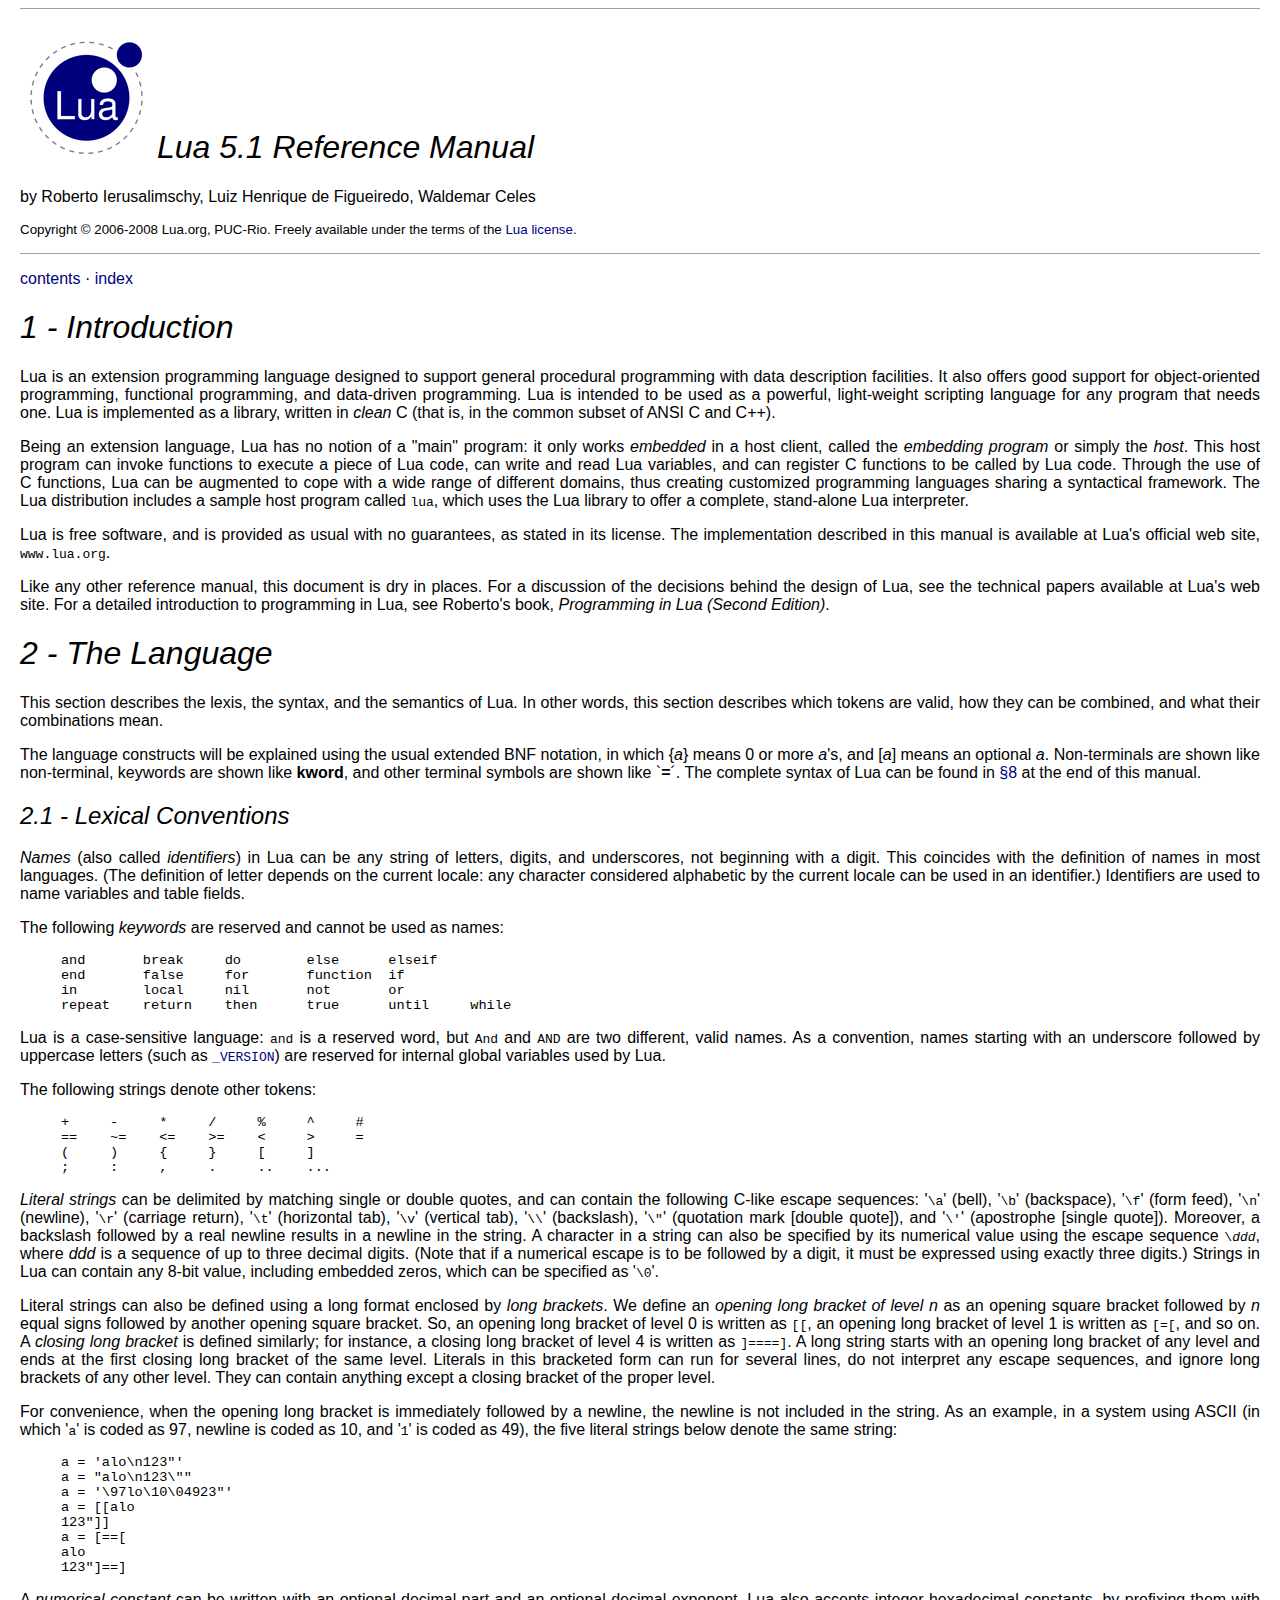
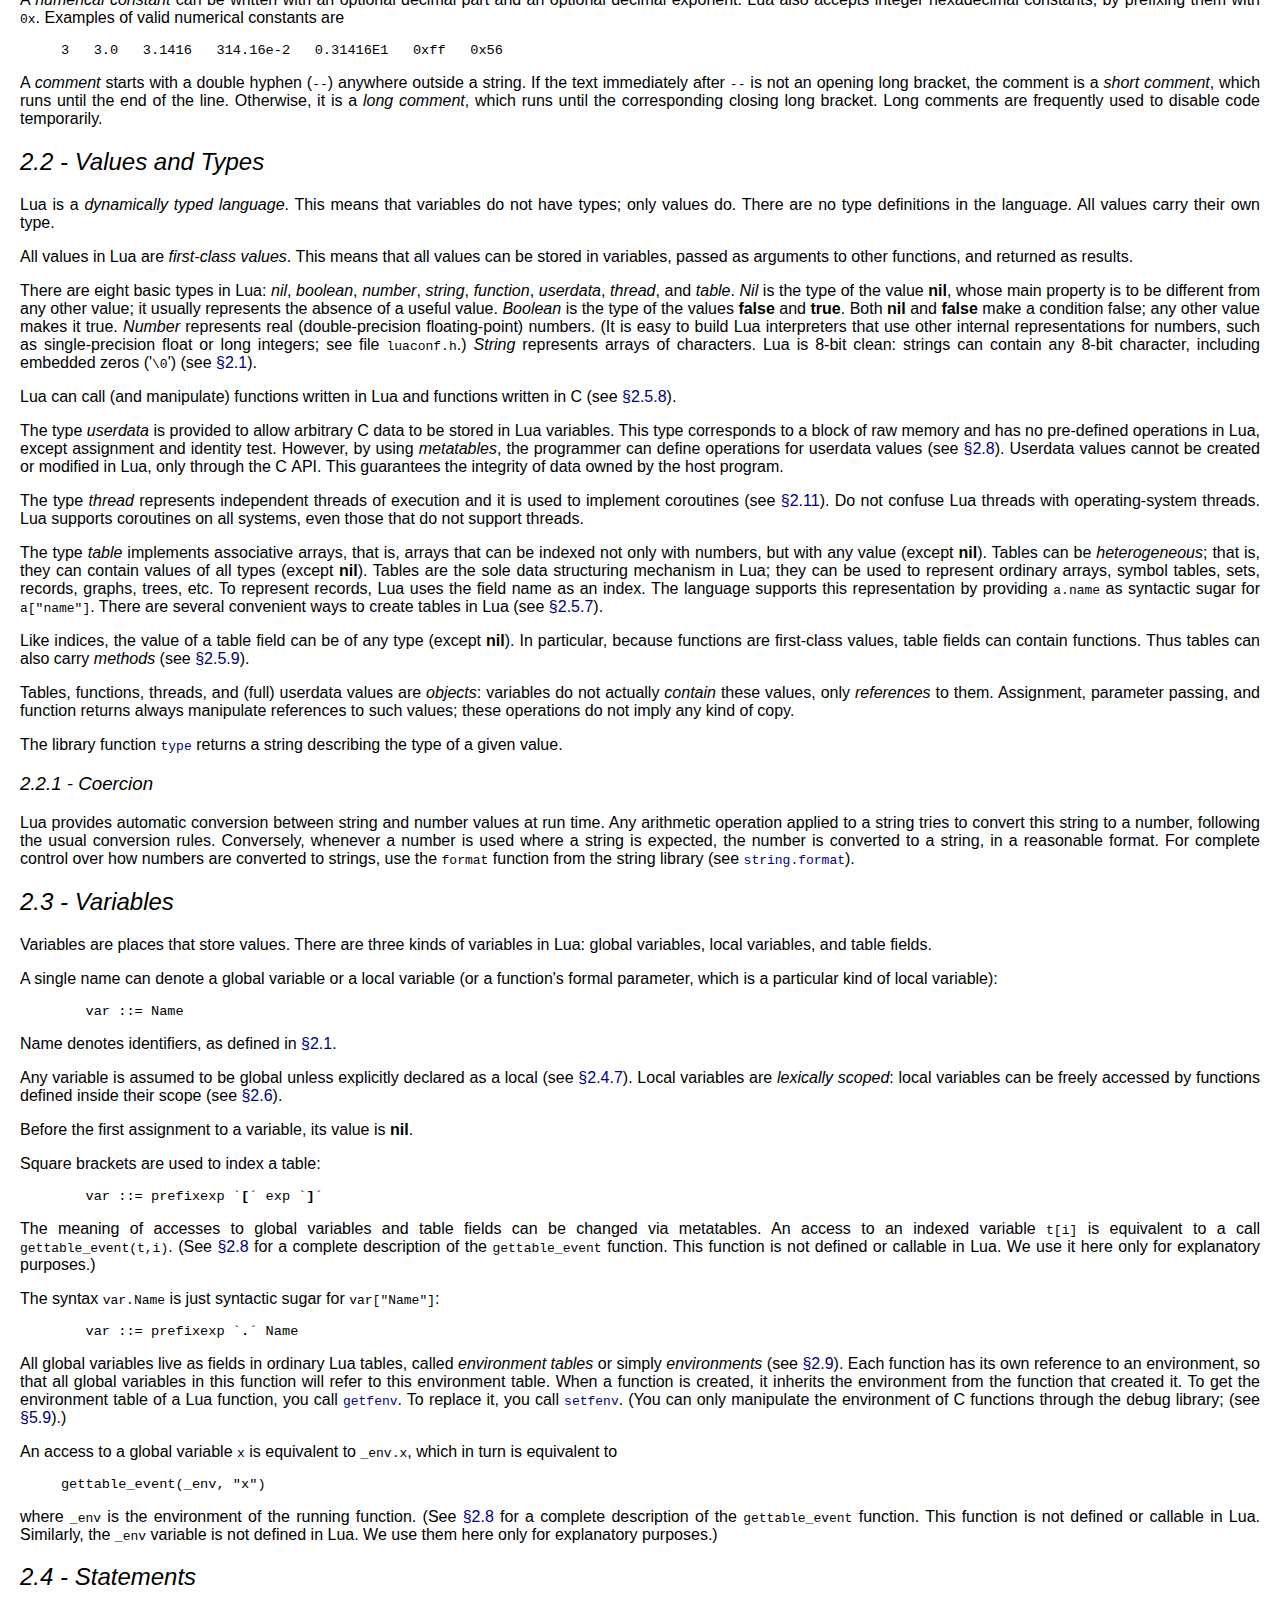
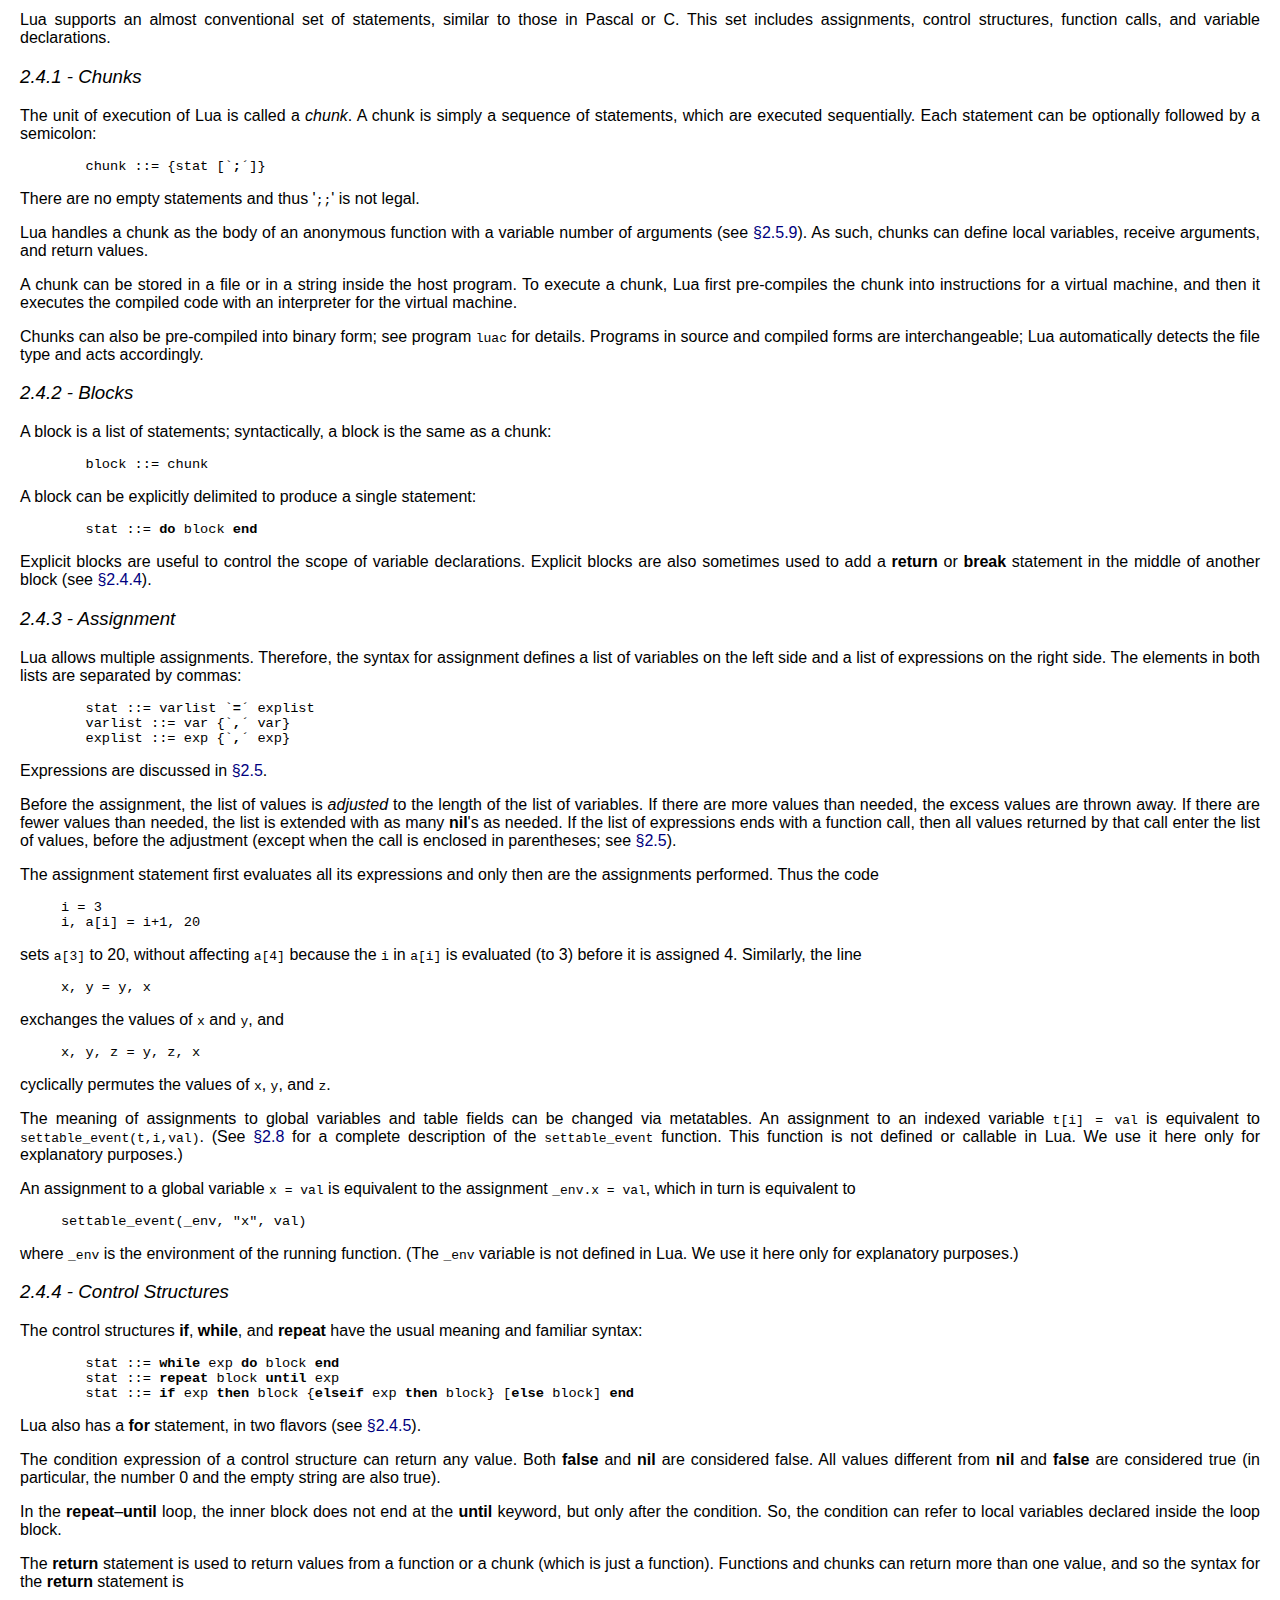
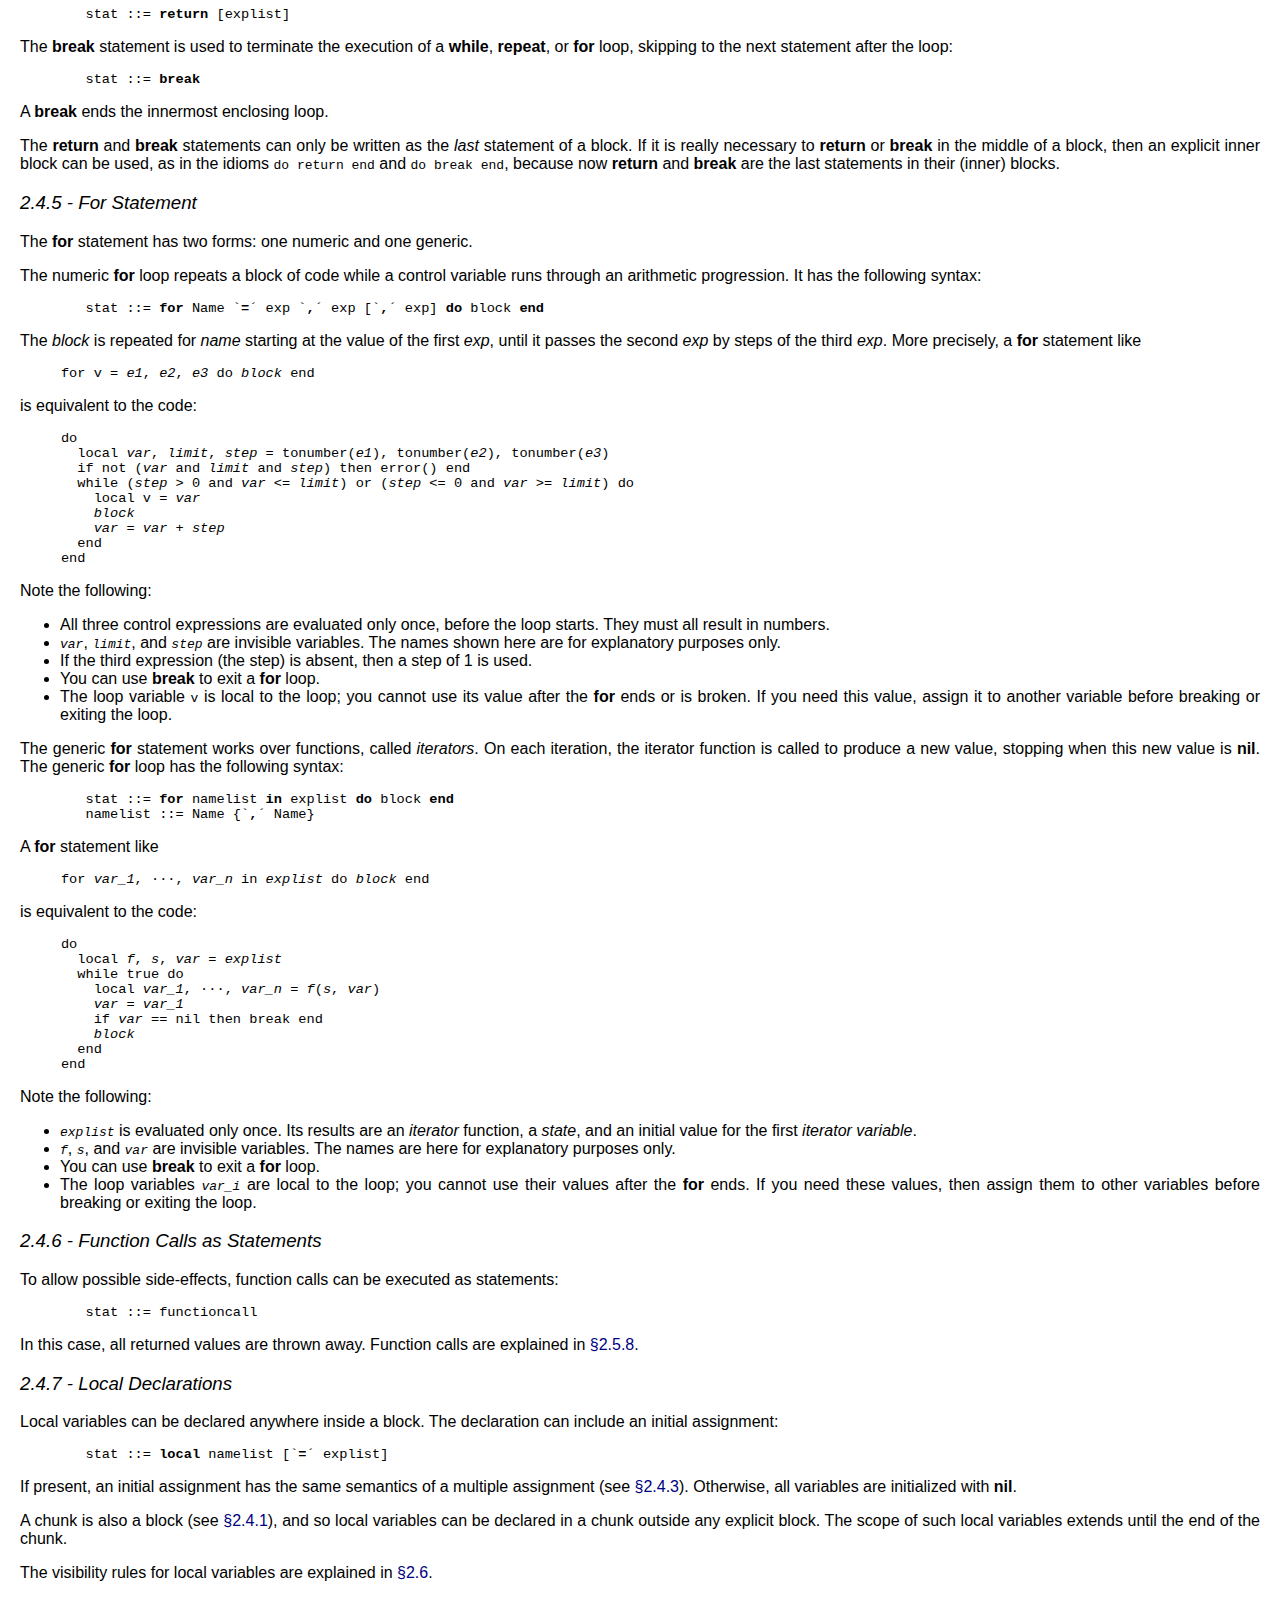
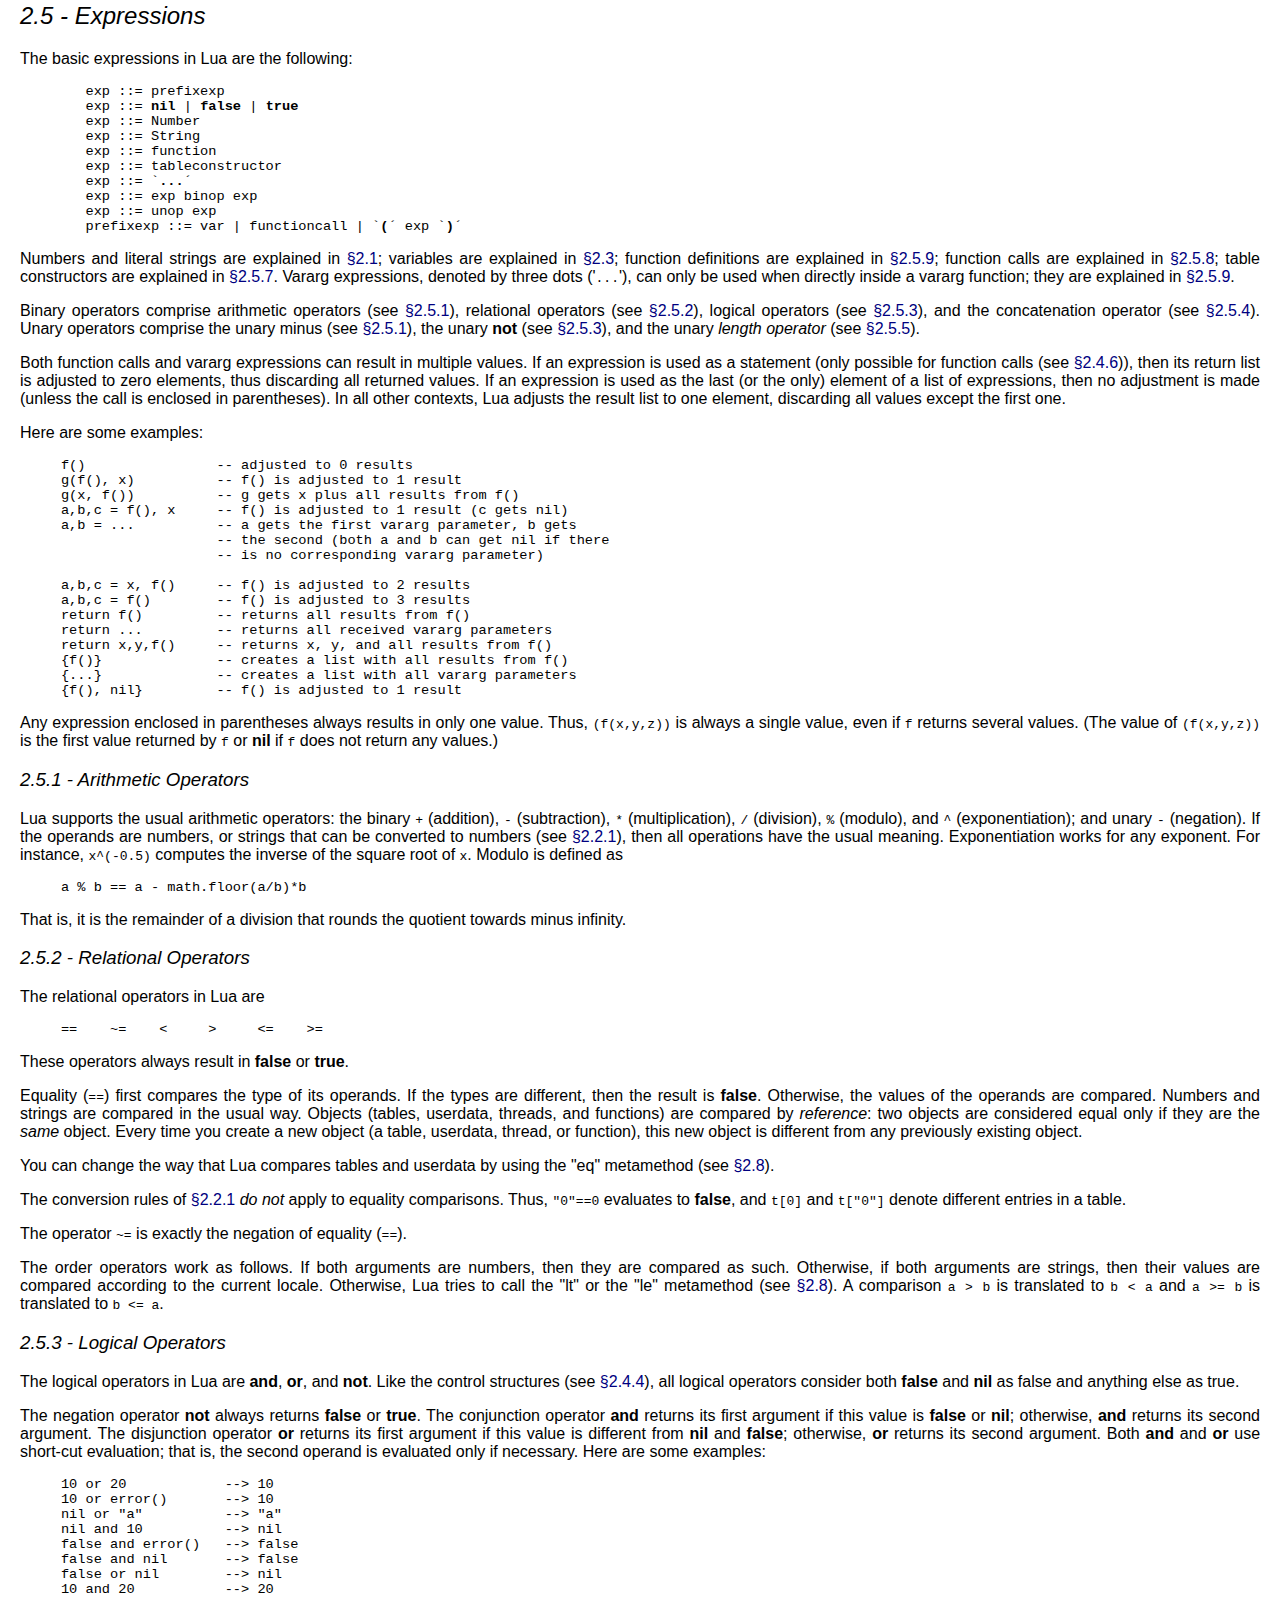
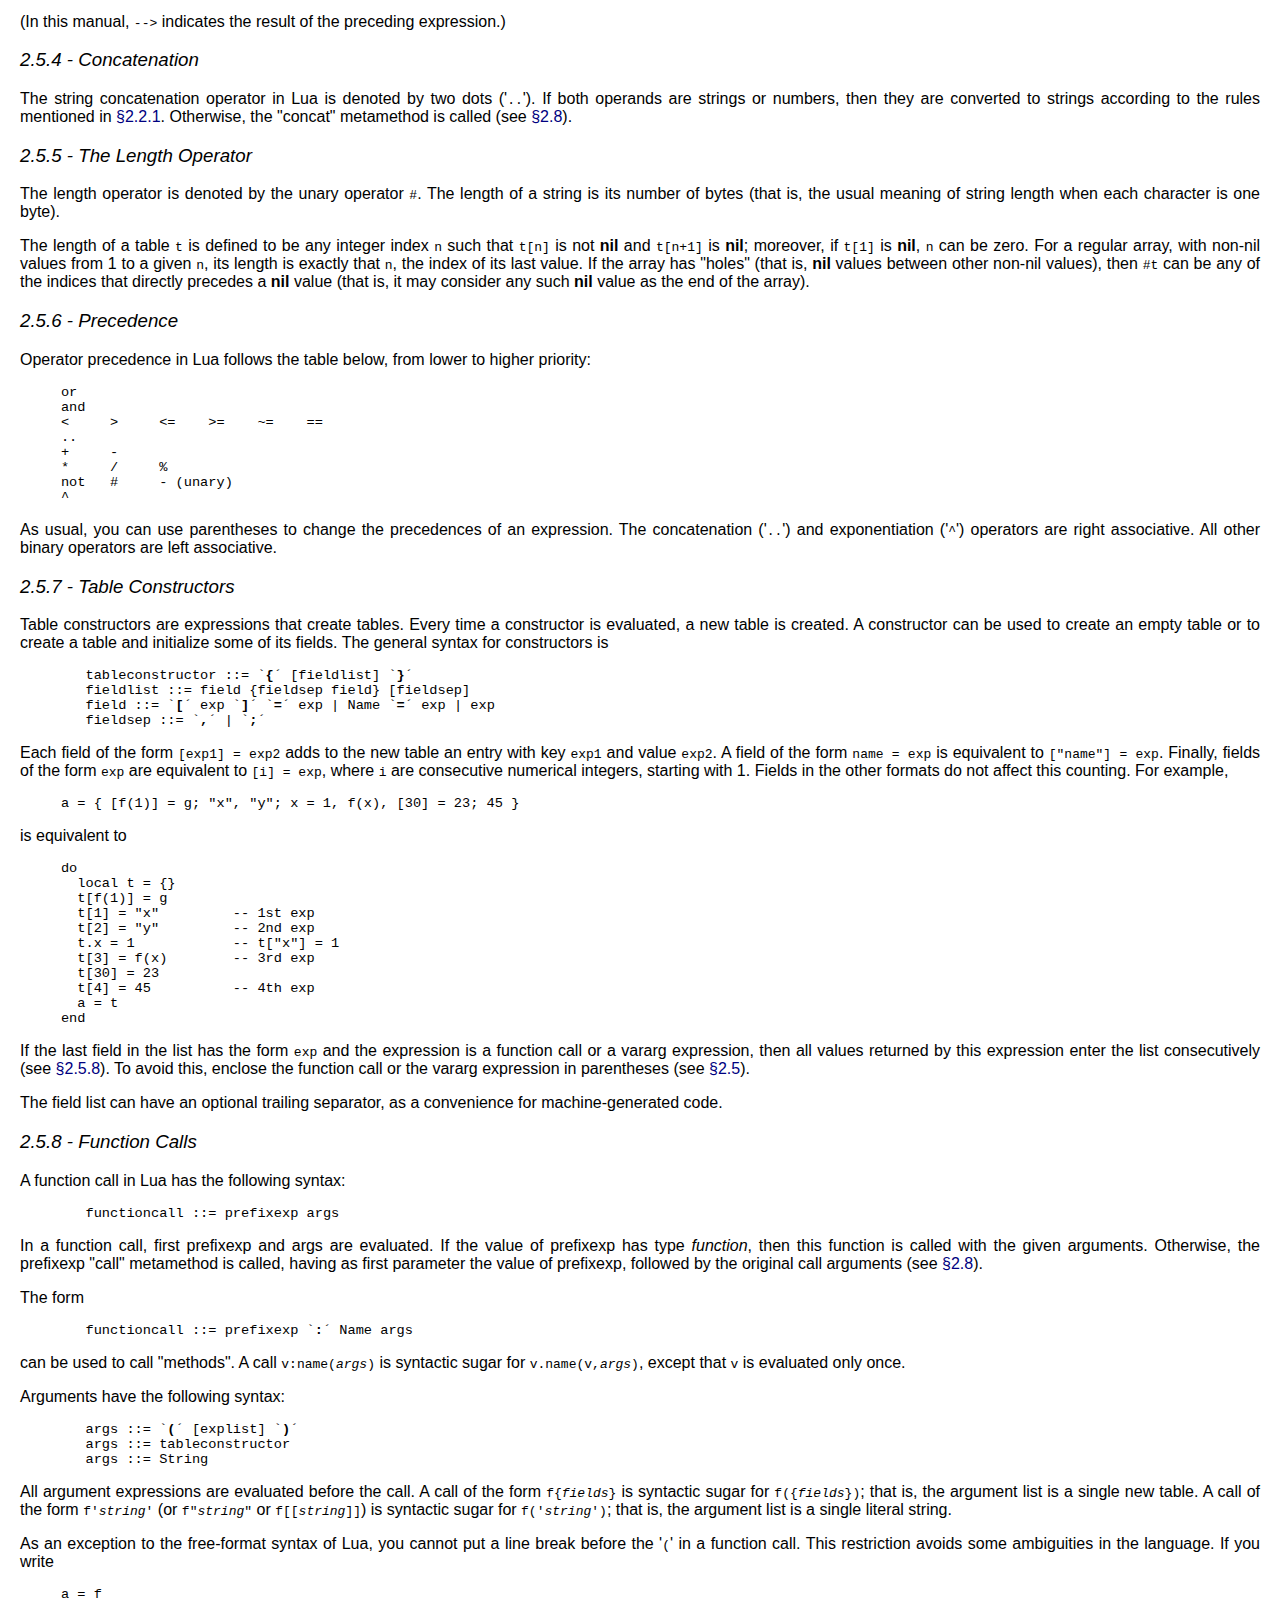
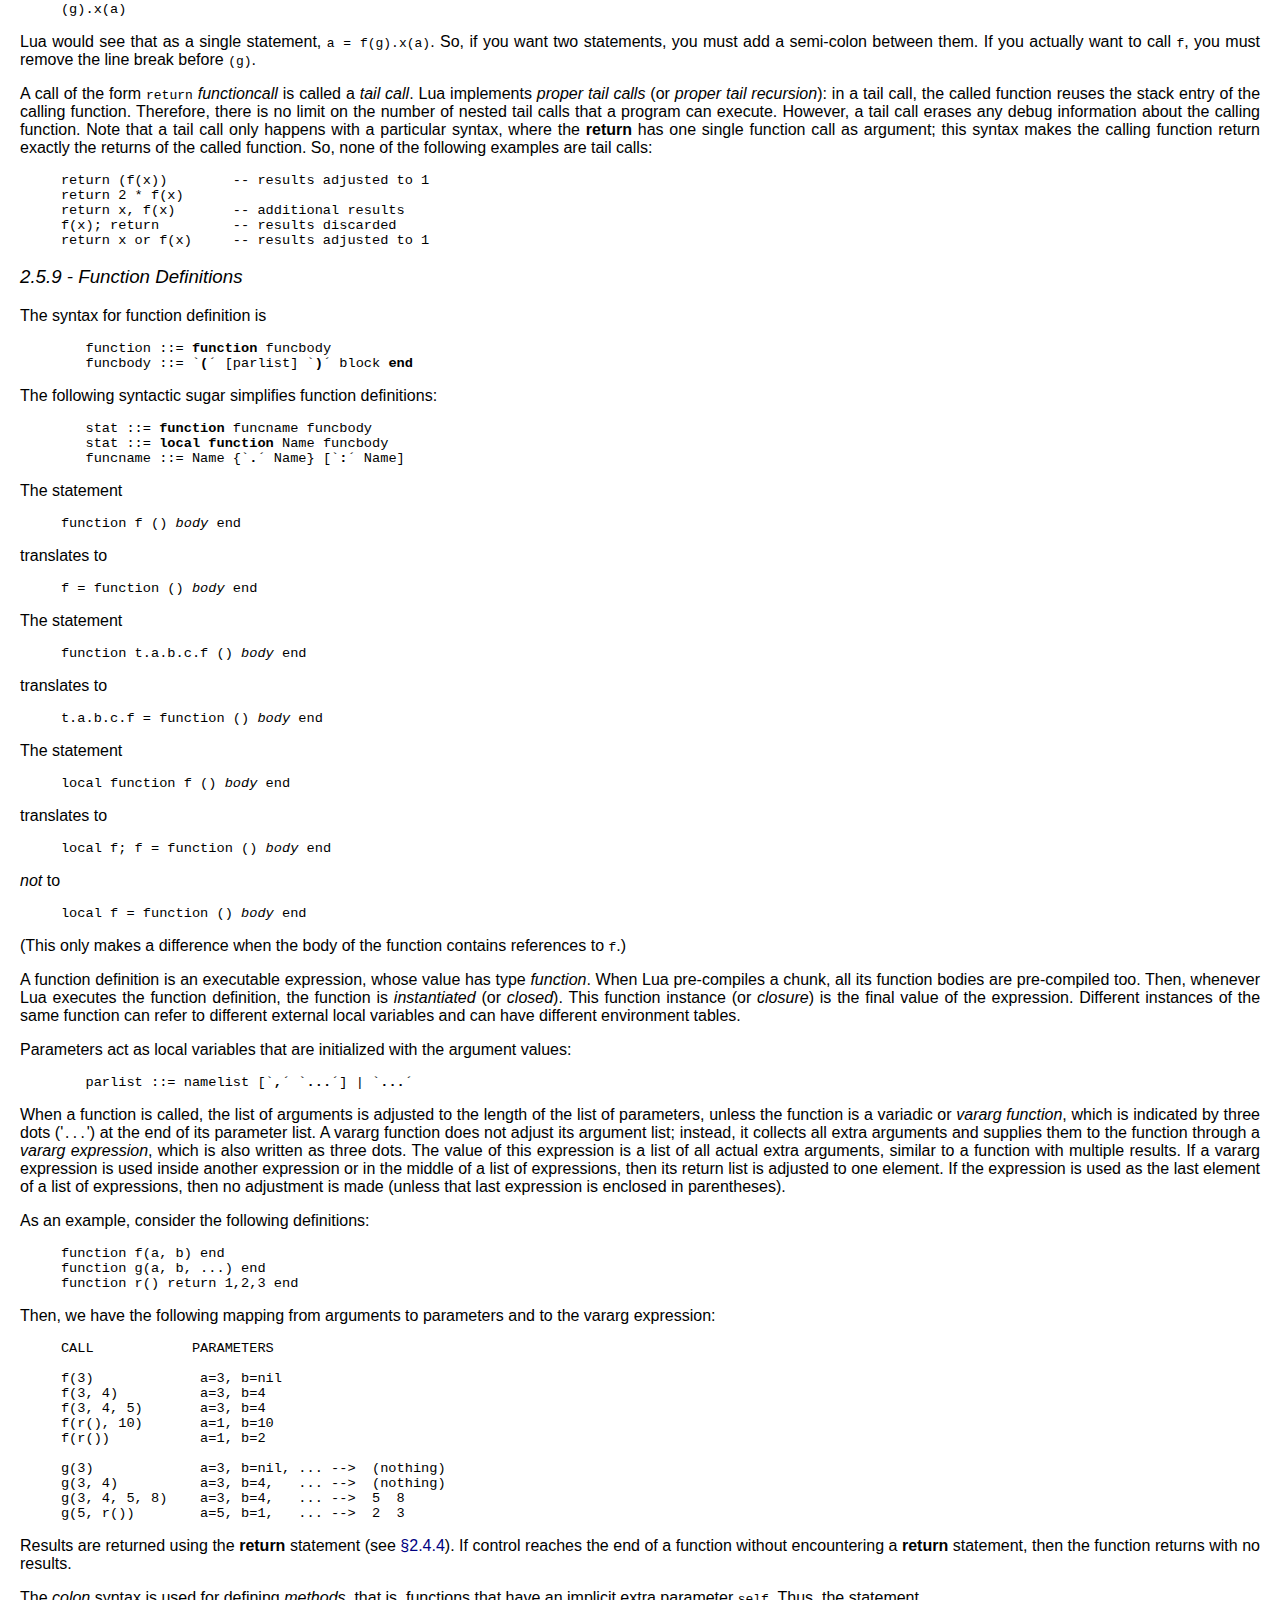
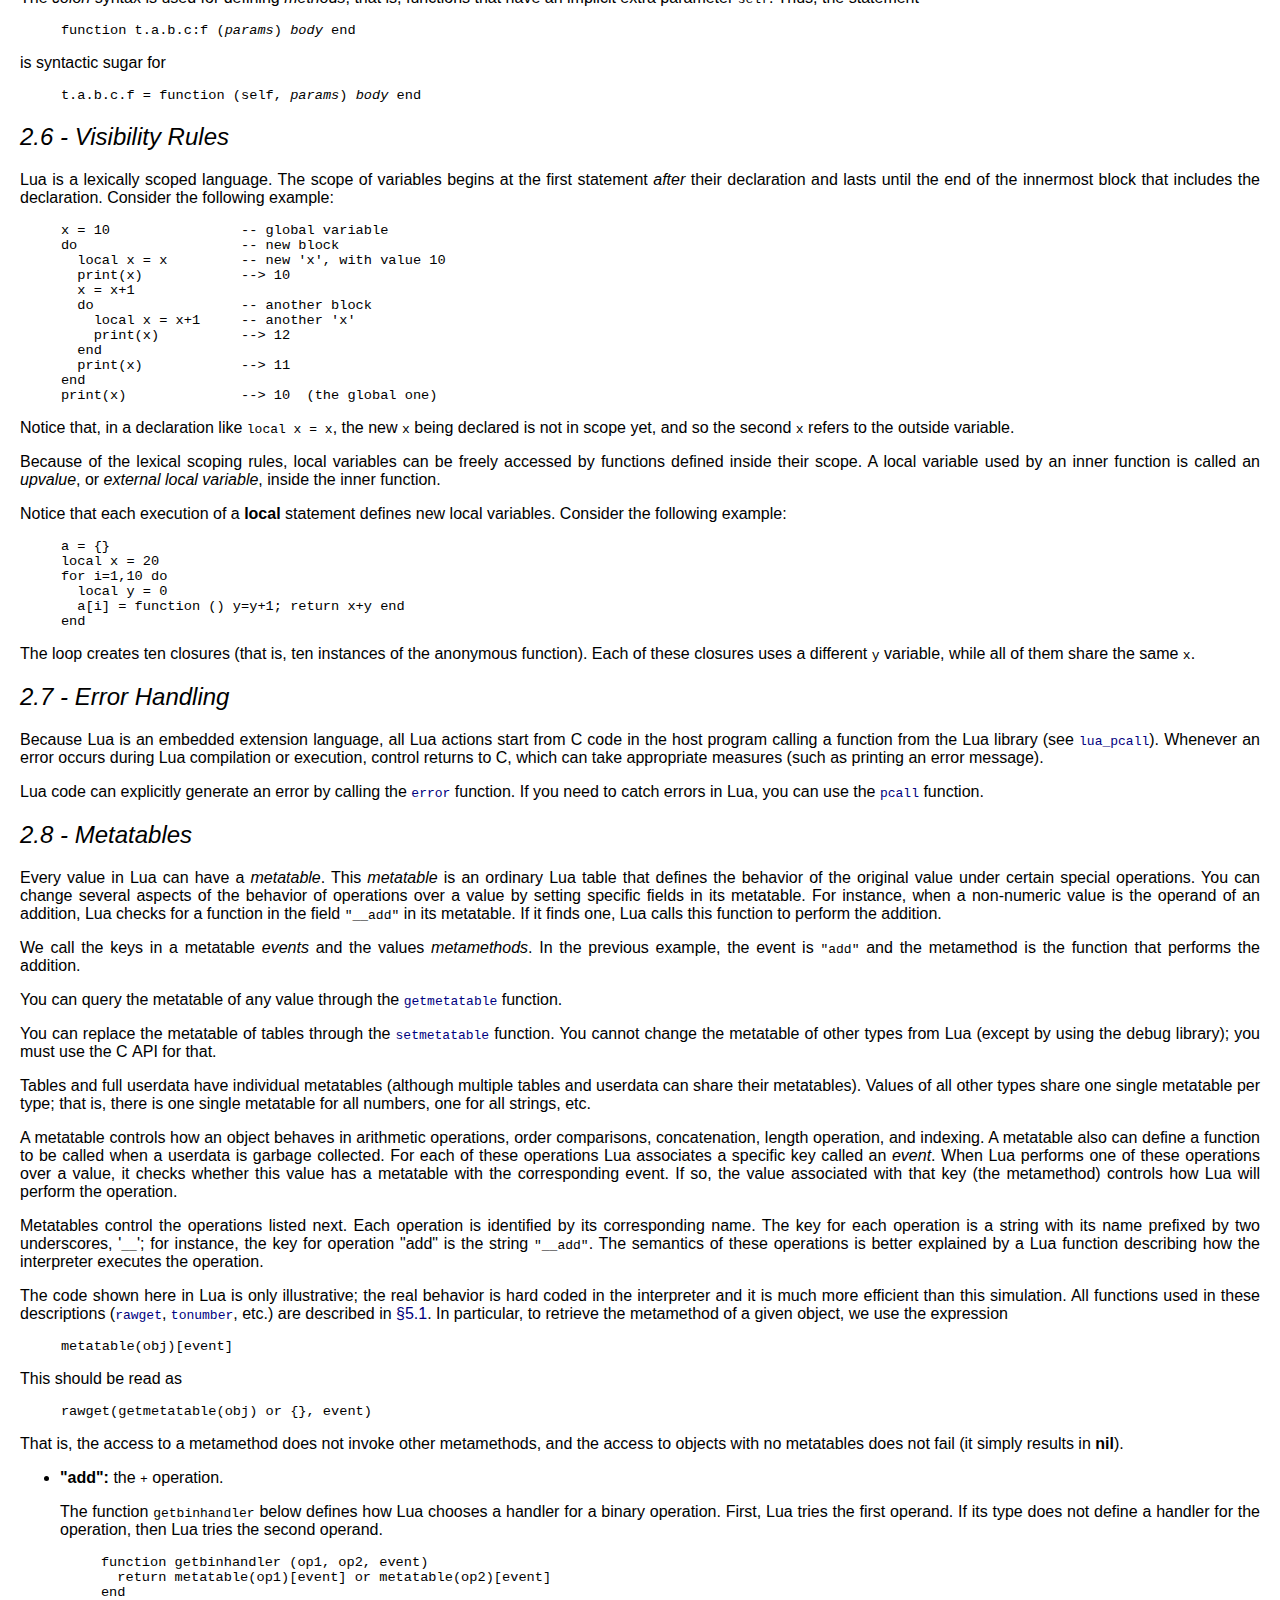
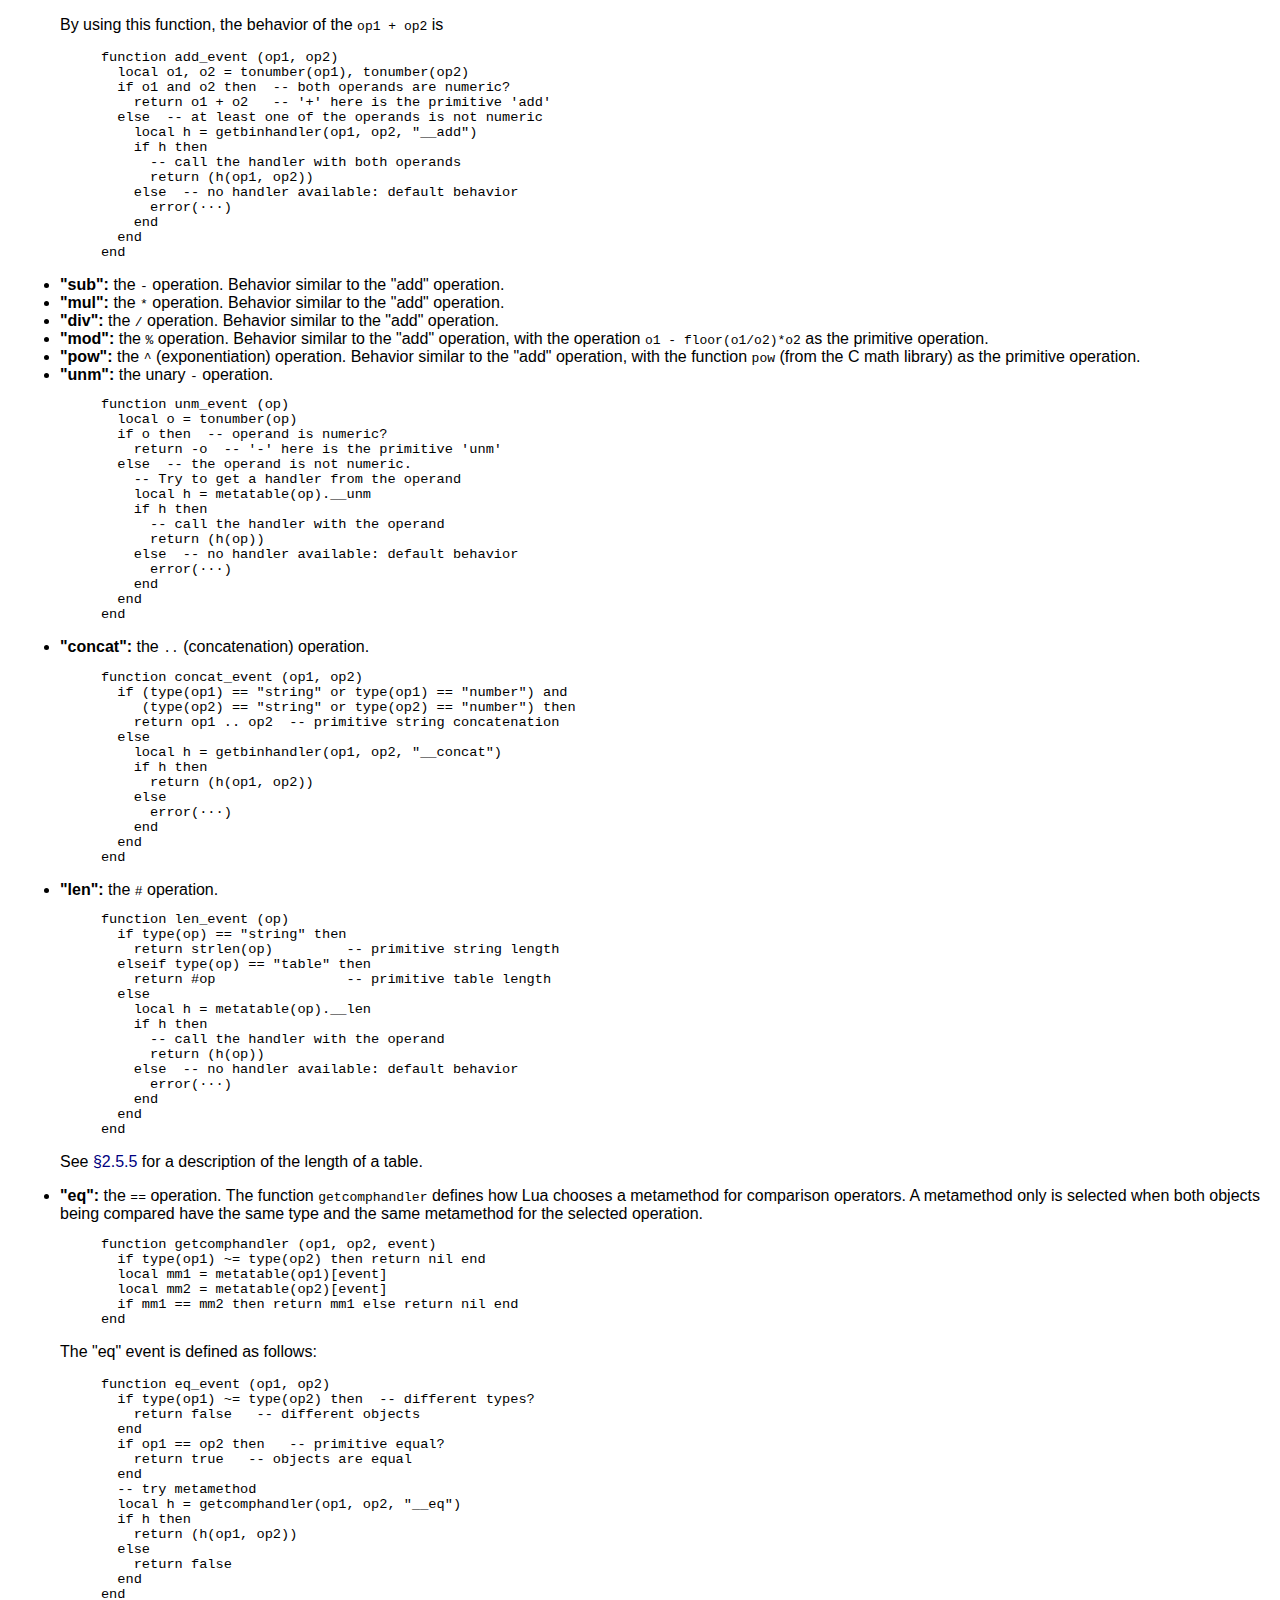
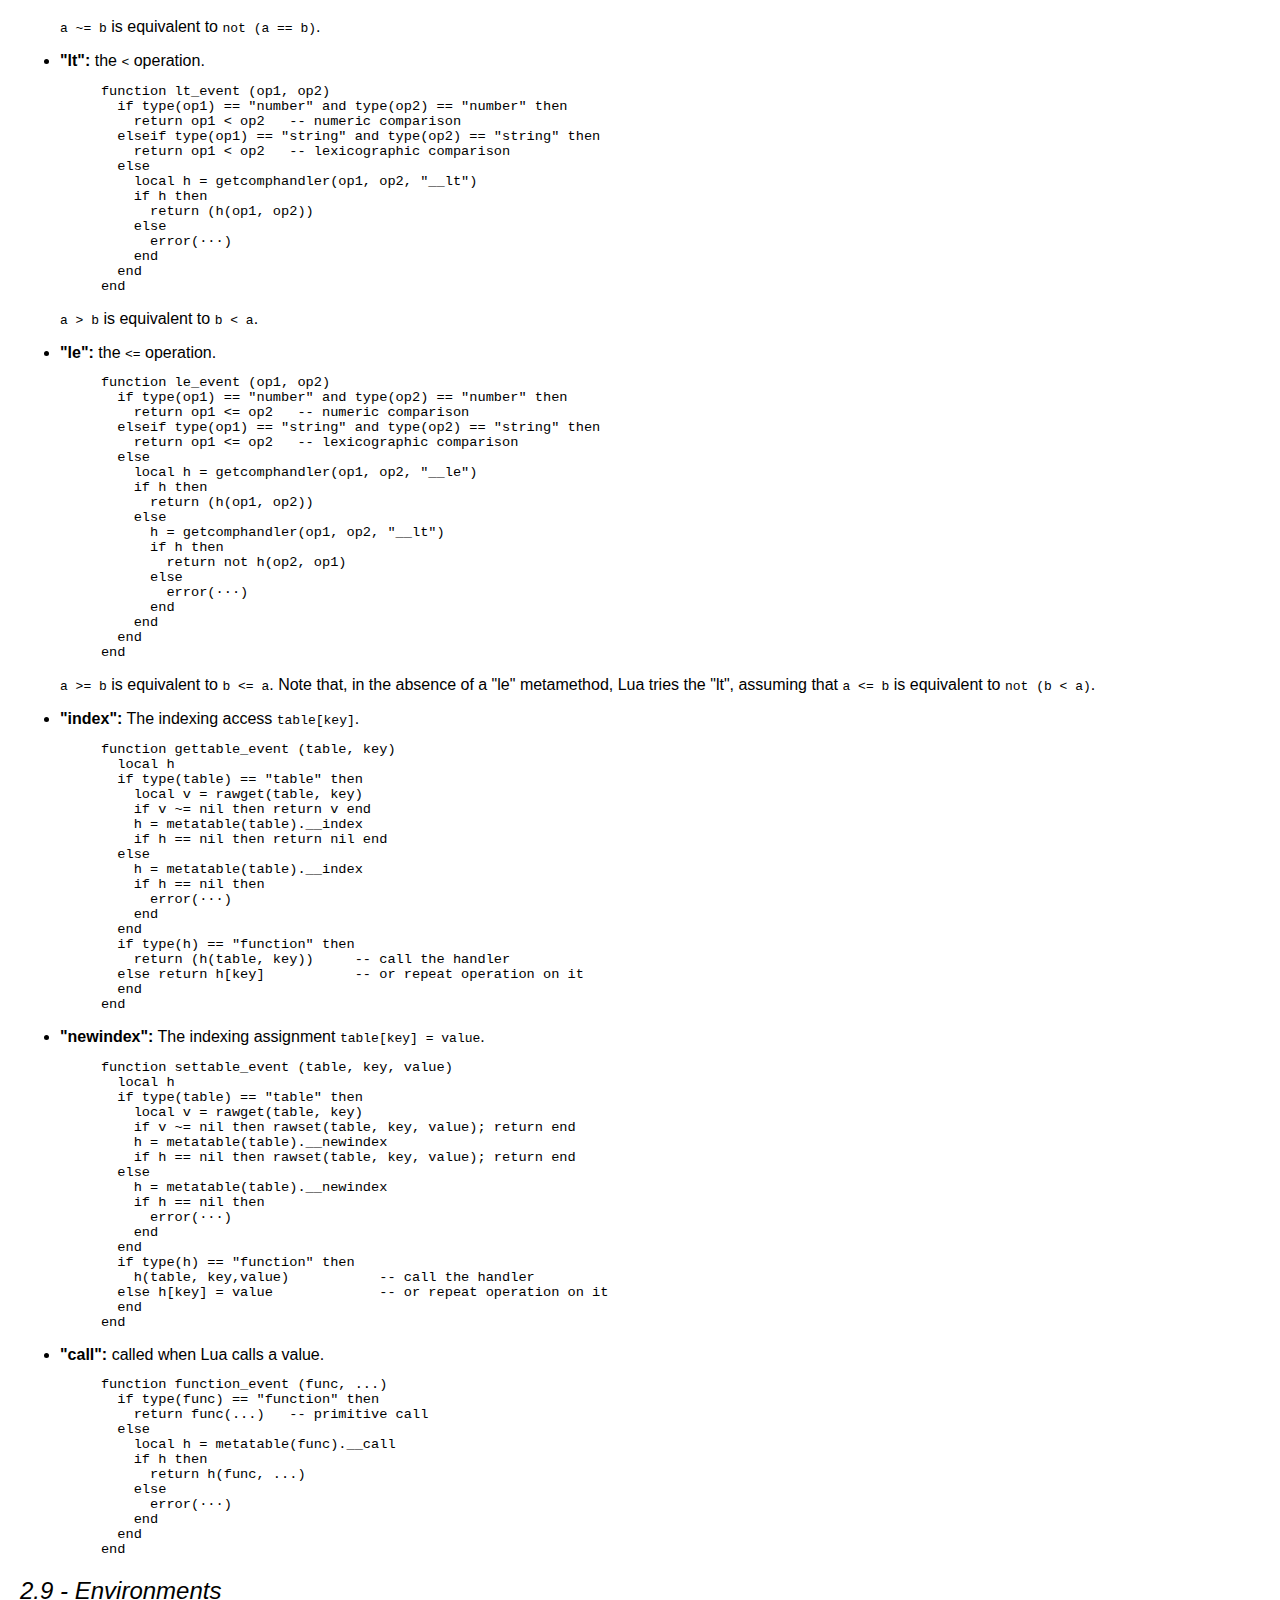
<file: lib/lua/doc/manual.html>
<!DOCTYPE HTML PUBLIC "-//W3C//DTD HTML 4.01 Transitional//EN">
<html>

<head>
<title>Lua 5.1 Reference Manual</title>
<link rel="stylesheet" type="text/css" href="lua.css">
<link rel="stylesheet" type="text/css" href="manual.css">
<META HTTP-EQUIV="content-type" CONTENT="text/html; charset=iso-8859-1">
</head>

<body>

<hr>
<h1>
<a href="http://www.lua.org/"><img src="logo.gif" alt="" border="0"></a>
Lua 5.1 Reference Manual
</h1>

by Roberto Ierusalimschy, Luiz Henrique de Figueiredo, Waldemar Celes
<p>
<small>
Copyright &copy; 2006-2008 Lua.org, PUC-Rio.
Freely available under the terms of the
<a href="http://www.lua.org/license.html#5">Lua license</a>.
</small>
<hr>
<p>

<a href="contents.html#contents">contents</A>
&middot;
<a href="contents.html#index">index</A>

<!-- ====================================================================== -->
<p>

<!-- $Id: manual.of,v 1.48 2008/08/18 15:24:20 roberto Exp $ -->




<h1>1 - <a name="1">Introduction</a></h1>

<p>
Lua is an extension programming language designed to support
general procedural programming with data description
facilities.
It also offers good support for object-oriented programming,
functional programming, and data-driven programming.
Lua is intended to be used as a powerful, light-weight
scripting language for any program that needs one.
Lua is implemented as a library, written in <em>clean</em> C
(that is, in the common subset of ANSI&nbsp;C and C++).


<p>
Being an extension language, Lua has no notion of a "main" program:
it only works <em>embedded</em> in a host client,
called the <em>embedding program</em> or simply the <em>host</em>.
This host program can invoke functions to execute a piece of Lua code,
can write and read Lua variables,
and can register C&nbsp;functions to be called by Lua code.
Through the use of C&nbsp;functions, Lua can be augmented to cope with
a wide range of different domains,
thus creating customized programming languages sharing a syntactical framework.
The Lua distribution includes a sample host program called <code>lua</code>,
which uses the Lua library to offer a complete, stand-alone Lua interpreter.


<p>
Lua is free software,
and is provided as usual with no guarantees,
as stated in its license.
The implementation described in this manual is available
at Lua's official web site, <code>www.lua.org</code>.


<p>
Like any other reference manual,
this document is dry in places.
For a discussion of the decisions behind the design of Lua,
see the technical papers available at Lua's web site.
For a detailed introduction to programming in Lua,
see Roberto's book, <em>Programming in Lua (Second Edition)</em>.



<h1>2 - <a name="2">The Language</a></h1>

<p>
This section describes the lexis, the syntax, and the semantics of Lua.
In other words,
this section describes
which tokens are valid,
how they can be combined,
and what their combinations mean.


<p>
The language constructs will be explained using the usual extended BNF notation,
in which
{<em>a</em>}&nbsp;means&nbsp;0 or more <em>a</em>'s, and
[<em>a</em>]&nbsp;means an optional <em>a</em>.
Non-terminals are shown like non-terminal,
keywords are shown like <b>kword</b>,
and other terminal symbols are shown like `<b>=</b>&acute;.
The complete syntax of Lua can be found in <a href="#8">&sect;8</a>
at the end of this manual.



<h2>2.1 - <a name="2.1">Lexical Conventions</a></h2>

<p>
<em>Names</em>
(also called <em>identifiers</em>)
in Lua can be any string of letters,
digits, and underscores,
not beginning with a digit.
This coincides with the definition of names in most languages.
(The definition of letter depends on the current locale:
any character considered alphabetic by the current locale
can be used in an identifier.)
Identifiers are used to name variables and table fields.


<p>
The following <em>keywords</em> are reserved
and cannot be used as names:


<pre>
     and       break     do        else      elseif
     end       false     for       function  if
     in        local     nil       not       or
     repeat    return    then      true      until     while
</pre>

<p>
Lua is a case-sensitive language:
<code>and</code> is a reserved word, but <code>And</code> and <code>AND</code>
are two different, valid names.
As a convention, names starting with an underscore followed by
uppercase letters (such as <a href="#pdf-_VERSION"><code>_VERSION</code></a>)
are reserved for internal global variables used by Lua.


<p>
The following strings denote other tokens:

<pre>
     +     -     *     /     %     ^     #
     ==    ~=    &lt;=    &gt;=    &lt;     &gt;     =
     (     )     {     }     [     ]
     ;     :     ,     .     ..    ...
</pre>

<p>
<em>Literal strings</em>
can be delimited by matching single or double quotes,
and can contain the following C-like escape sequences:
'<code>\a</code>' (bell),
'<code>\b</code>' (backspace),
'<code>\f</code>' (form feed),
'<code>\n</code>' (newline),
'<code>\r</code>' (carriage return),
'<code>\t</code>' (horizontal tab),
'<code>\v</code>' (vertical tab),
'<code>\\</code>' (backslash),
'<code>\"</code>' (quotation mark [double quote]),
and '<code>\'</code>' (apostrophe [single quote]).
Moreover, a backslash followed by a real newline
results in a newline in the string.
A character in a string can also be specified by its numerical value
using the escape sequence <code>\<em>ddd</em></code>,
where <em>ddd</em> is a sequence of up to three decimal digits.
(Note that if a numerical escape is to be followed by a digit,
it must be expressed using exactly three digits.)
Strings in Lua can contain any 8-bit value, including embedded zeros,
which can be specified as '<code>\0</code>'.


<p>
Literal strings can also be defined using a long format
enclosed by <em>long brackets</em>.
We define an <em>opening long bracket of level <em>n</em></em> as an opening
square bracket followed by <em>n</em> equal signs followed by another
opening square bracket.
So, an opening long bracket of level&nbsp;0 is written as <code>[[</code>,
an opening long bracket of level&nbsp;1 is written as <code>[=[</code>,
and so on.
A <em>closing long bracket</em> is defined similarly;
for instance, a closing long bracket of level&nbsp;4 is written as <code>]====]</code>.
A long string starts with an opening long bracket of any level and
ends at the first closing long bracket of the same level.
Literals in this bracketed form can run for several lines,
do not interpret any escape sequences,
and ignore long brackets of any other level.
They can contain anything except a closing bracket of the proper level.


<p>
For convenience,
when the opening long bracket is immediately followed by a newline,
the newline is not included in the string.
As an example, in a system using ASCII
(in which '<code>a</code>' is coded as&nbsp;97,
newline is coded as&nbsp;10, and '<code>1</code>' is coded as&nbsp;49),
the five literal strings below denote the same string:

<pre>
     a = 'alo\n123"'
     a = "alo\n123\""
     a = '\97lo\10\04923"'
     a = [[alo
     123"]]
     a = [==[
     alo
     123"]==]
</pre>

<p>
A <em>numerical constant</em> can be written with an optional decimal part
and an optional decimal exponent.
Lua also accepts integer hexadecimal constants,
by prefixing them with <code>0x</code>.
Examples of valid numerical constants are

<pre>
     3   3.0   3.1416   314.16e-2   0.31416E1   0xff   0x56
</pre>

<p>
A <em>comment</em> starts with a double hyphen (<code>--</code>)
anywhere outside a string.
If the text immediately after <code>--</code> is not an opening long bracket,
the comment is a <em>short comment</em>,
which runs until the end of the line.
Otherwise, it is a <em>long comment</em>,
which runs until the corresponding closing long bracket.
Long comments are frequently used to disable code temporarily.





<h2>2.2 - <a name="2.2">Values and Types</a></h2>

<p>
Lua is a <em>dynamically typed language</em>.
This means that
variables do not have types; only values do.
There are no type definitions in the language.
All values carry their own type.


<p>
All values in Lua are <em>first-class values</em>.
This means that all values can be stored in variables,
passed as arguments to other functions, and returned as results.


<p>
There are eight basic types in Lua:
<em>nil</em>, <em>boolean</em>, <em>number</em>,
<em>string</em>, <em>function</em>, <em>userdata</em>,
<em>thread</em>, and <em>table</em>.
<em>Nil</em> is the type of the value <b>nil</b>,
whose main property is to be different from any other value;
it usually represents the absence of a useful value.
<em>Boolean</em> is the type of the values <b>false</b> and <b>true</b>.
Both <b>nil</b> and <b>false</b> make a condition false;
any other value makes it true.
<em>Number</em> represents real (double-precision floating-point) numbers.
(It is easy to build Lua interpreters that use other
internal representations for numbers,
such as single-precision float or long integers;
see file <code>luaconf.h</code>.)
<em>String</em> represents arrays of characters.

Lua is 8-bit clean:
strings can contain any 8-bit character,
including embedded zeros ('<code>\0</code>') (see <a href="#2.1">&sect;2.1</a>).


<p>
Lua can call (and manipulate) functions written in Lua and
functions written in C
(see <a href="#2.5.8">&sect;2.5.8</a>).


<p>
The type <em>userdata</em> is provided to allow arbitrary C&nbsp;data to
be stored in Lua variables.
This type corresponds to a block of raw memory
and has no pre-defined operations in Lua,
except assignment and identity test.
However, by using <em>metatables</em>,
the programmer can define operations for userdata values
(see <a href="#2.8">&sect;2.8</a>).
Userdata values cannot be created or modified in Lua,
only through the C&nbsp;API.
This guarantees the integrity of data owned by the host program.


<p>
The type <em>thread</em> represents independent threads of execution
and it is used to implement coroutines (see <a href="#2.11">&sect;2.11</a>).
Do not confuse Lua threads with operating-system threads.
Lua supports coroutines on all systems,
even those that do not support threads.


<p>
The type <em>table</em> implements associative arrays,
that is, arrays that can be indexed not only with numbers,
but with any value (except <b>nil</b>).
Tables can be <em>heterogeneous</em>;
that is, they can contain values of all types (except <b>nil</b>).
Tables are the sole data structuring mechanism in Lua;
they can be used to represent ordinary arrays,
symbol tables, sets, records, graphs, trees, etc.
To represent records, Lua uses the field name as an index.
The language supports this representation by
providing <code>a.name</code> as syntactic sugar for <code>a["name"]</code>.
There are several convenient ways to create tables in Lua
(see <a href="#2.5.7">&sect;2.5.7</a>).


<p>
Like indices,
the value of a table field can be of any type (except <b>nil</b>).
In particular,
because functions are first-class values,
table fields can contain functions.
Thus tables can also carry <em>methods</em> (see <a href="#2.5.9">&sect;2.5.9</a>).


<p>
Tables, functions, threads, and (full) userdata values are <em>objects</em>:
variables do not actually <em>contain</em> these values,
only <em>references</em> to them.
Assignment, parameter passing, and function returns
always manipulate references to such values;
these operations do not imply any kind of copy.


<p>
The library function <a href="#pdf-type"><code>type</code></a> returns a string describing the type
of a given value.



<h3>2.2.1 - <a name="2.2.1">Coercion</a></h3>

<p>
Lua provides automatic conversion between
string and number values at run time.
Any arithmetic operation applied to a string tries to convert
this string to a number, following the usual conversion rules.
Conversely, whenever a number is used where a string is expected,
the number is converted to a string, in a reasonable format.
For complete control over how numbers are converted to strings,
use the <code>format</code> function from the string library
(see <a href="#pdf-string.format"><code>string.format</code></a>).







<h2>2.3 - <a name="2.3">Variables</a></h2>

<p>
Variables are places that store values.

There are three kinds of variables in Lua:
global variables, local variables, and table fields.


<p>
A single name can denote a global variable or a local variable
(or a function's formal parameter,
which is a particular kind of local variable):

<pre>
	var ::= Name
</pre><p>
Name denotes identifiers, as defined in <a href="#2.1">&sect;2.1</a>.


<p>
Any variable is assumed to be global unless explicitly declared
as a local (see <a href="#2.4.7">&sect;2.4.7</a>).
Local variables are <em>lexically scoped</em>:
local variables can be freely accessed by functions
defined inside their scope (see <a href="#2.6">&sect;2.6</a>).


<p>
Before the first assignment to a variable, its value is <b>nil</b>.


<p>
Square brackets are used to index a table:

<pre>
	var ::= prefixexp `<b>[</b>&acute; exp `<b>]</b>&acute;
</pre><p>
The meaning of accesses to global variables 
and table fields can be changed via metatables.
An access to an indexed variable <code>t[i]</code> is equivalent to
a call <code>gettable_event(t,i)</code>.
(See <a href="#2.8">&sect;2.8</a> for a complete description of the
<code>gettable_event</code> function.
This function is not defined or callable in Lua.
We use it here only for explanatory purposes.)


<p>
The syntax <code>var.Name</code> is just syntactic sugar for
<code>var["Name"]</code>:

<pre>
	var ::= prefixexp `<b>.</b>&acute; Name
</pre>

<p>
All global variables live as fields in ordinary Lua tables,
called <em>environment tables</em> or simply
<em>environments</em> (see <a href="#2.9">&sect;2.9</a>).
Each function has its own reference to an environment,
so that all global variables in this function
will refer to this environment table.
When a function is created,
it inherits the environment from the function that created it.
To get the environment table of a Lua function,
you call <a href="#pdf-getfenv"><code>getfenv</code></a>.
To replace it,
you call <a href="#pdf-setfenv"><code>setfenv</code></a>.
(You can only manipulate the environment of C&nbsp;functions
through the debug library; (see <a href="#5.9">&sect;5.9</a>).)


<p>
An access to a global variable <code>x</code>
is equivalent to <code>_env.x</code>,
which in turn is equivalent to

<pre>
     gettable_event(_env, "x")
</pre><p>
where <code>_env</code> is the environment of the running function.
(See <a href="#2.8">&sect;2.8</a> for a complete description of the
<code>gettable_event</code> function.
This function is not defined or callable in Lua.
Similarly, the <code>_env</code> variable is not defined in Lua.
We use them here only for explanatory purposes.)





<h2>2.4 - <a name="2.4">Statements</a></h2>

<p>
Lua supports an almost conventional set of statements,
similar to those in Pascal or C.
This set includes
assignments, control structures, function calls,
and variable declarations.



<h3>2.4.1 - <a name="2.4.1">Chunks</a></h3>

<p>
The unit of execution of Lua is called a <em>chunk</em>.
A chunk is simply a sequence of statements,
which are executed sequentially.
Each statement can be optionally followed by a semicolon:

<pre>
	chunk ::= {stat [`<b>;</b>&acute;]}
</pre><p>
There are no empty statements and thus '<code>;;</code>' is not legal.


<p>
Lua handles a chunk as the body of an anonymous function 
with a variable number of arguments
(see <a href="#2.5.9">&sect;2.5.9</a>).
As such, chunks can define local variables,
receive arguments, and return values.


<p>
A chunk can be stored in a file or in a string inside the host program.
To execute a chunk,
Lua first pre-compiles the chunk into instructions for a virtual machine,
and then it executes the compiled code
with an interpreter for the virtual machine.


<p>
Chunks can also be pre-compiled into binary form;
see program <code>luac</code> for details.
Programs in source and compiled forms are interchangeable;
Lua automatically detects the file type and acts accordingly.






<h3>2.4.2 - <a name="2.4.2">Blocks</a></h3><p>
A block is a list of statements;
syntactically, a block is the same as a chunk:

<pre>
	block ::= chunk
</pre>

<p>
A block can be explicitly delimited to produce a single statement:

<pre>
	stat ::= <b>do</b> block <b>end</b>
</pre><p>
Explicit blocks are useful
to control the scope of variable declarations.
Explicit blocks are also sometimes used to
add a <b>return</b> or <b>break</b> statement in the middle
of another block (see <a href="#2.4.4">&sect;2.4.4</a>).





<h3>2.4.3 - <a name="2.4.3">Assignment</a></h3>

<p>
Lua allows multiple assignments.
Therefore, the syntax for assignment
defines a list of variables on the left side
and a list of expressions on the right side.
The elements in both lists are separated by commas:

<pre>
	stat ::= varlist `<b>=</b>&acute; explist
	varlist ::= var {`<b>,</b>&acute; var}
	explist ::= exp {`<b>,</b>&acute; exp}
</pre><p>
Expressions are discussed in <a href="#2.5">&sect;2.5</a>.


<p>
Before the assignment,
the list of values is <em>adjusted</em> to the length of
the list of variables.
If there are more values than needed,
the excess values are thrown away.
If there are fewer values than needed,
the list is extended with as many  <b>nil</b>'s as needed.
If the list of expressions ends with a function call,
then all values returned by that call enter the list of values,
before the adjustment
(except when the call is enclosed in parentheses; see <a href="#2.5">&sect;2.5</a>).


<p>
The assignment statement first evaluates all its expressions
and only then are the assignments performed.
Thus the code

<pre>
     i = 3
     i, a[i] = i+1, 20
</pre><p>
sets <code>a[3]</code> to 20, without affecting <code>a[4]</code>
because the <code>i</code> in <code>a[i]</code> is evaluated (to 3)
before it is assigned&nbsp;4.
Similarly, the line

<pre>
     x, y = y, x
</pre><p>
exchanges the values of <code>x</code> and <code>y</code>,
and

<pre>
     x, y, z = y, z, x
</pre><p>
cyclically permutes the values of <code>x</code>, <code>y</code>, and <code>z</code>.


<p>
The meaning of assignments to global variables
and table fields can be changed via metatables.
An assignment to an indexed variable <code>t[i] = val</code> is equivalent to
<code>settable_event(t,i,val)</code>.
(See <a href="#2.8">&sect;2.8</a> for a complete description of the
<code>settable_event</code> function.
This function is not defined or callable in Lua.
We use it here only for explanatory purposes.)


<p>
An assignment to a global variable <code>x = val</code>
is equivalent to the assignment
<code>_env.x = val</code>,
which in turn is equivalent to

<pre>
     settable_event(_env, "x", val)
</pre><p>
where <code>_env</code> is the environment of the running function.
(The <code>_env</code> variable is not defined in Lua.
We use it here only for explanatory purposes.)





<h3>2.4.4 - <a name="2.4.4">Control Structures</a></h3><p>
The control structures
<b>if</b>, <b>while</b>, and <b>repeat</b> have the usual meaning and
familiar syntax:




<pre>
	stat ::= <b>while</b> exp <b>do</b> block <b>end</b>
	stat ::= <b>repeat</b> block <b>until</b> exp
	stat ::= <b>if</b> exp <b>then</b> block {<b>elseif</b> exp <b>then</b> block} [<b>else</b> block] <b>end</b>
</pre><p>
Lua also has a <b>for</b> statement, in two flavors (see <a href="#2.4.5">&sect;2.4.5</a>).


<p>
The condition expression of a
control structure can return any value.
Both <b>false</b> and <b>nil</b> are considered false.
All values different from <b>nil</b> and <b>false</b> are considered true
(in particular, the number 0 and the empty string are also true).


<p>
In the <b>repeat</b>&ndash;<b>until</b> loop,
the inner block does not end at the <b>until</b> keyword,
but only after the condition.
So, the condition can refer to local variables
declared inside the loop block.


<p>
The <b>return</b> statement is used to return values
from a function or a chunk (which is just a function).

Functions and chunks can return more than one value,
and so the syntax for the <b>return</b> statement is

<pre>
	stat ::= <b>return</b> [explist]
</pre>

<p>
The <b>break</b> statement is used to terminate the execution of a
<b>while</b>, <b>repeat</b>, or <b>for</b> loop,
skipping to the next statement after the loop:


<pre>
	stat ::= <b>break</b>
</pre><p>
A <b>break</b> ends the innermost enclosing loop.


<p>
The <b>return</b> and <b>break</b>
statements can only be written as the <em>last</em> statement of a block.
If it is really necessary to <b>return</b> or <b>break</b> in the
middle of a block,
then an explicit inner block can be used,
as in the idioms
<code>do return end</code> and <code>do break end</code>,
because now <b>return</b> and <b>break</b> are the last statements in
their (inner) blocks.





<h3>2.4.5 - <a name="2.4.5">For Statement</a></h3>

<p>

The <b>for</b> statement has two forms:
one numeric and one generic.


<p>
The numeric <b>for</b> loop repeats a block of code while a
control variable runs through an arithmetic progression.
It has the following syntax:

<pre>
	stat ::= <b>for</b> Name `<b>=</b>&acute; exp `<b>,</b>&acute; exp [`<b>,</b>&acute; exp] <b>do</b> block <b>end</b>
</pre><p>
The <em>block</em> is repeated for <em>name</em> starting at the value of
the first <em>exp</em>, until it passes the second <em>exp</em> by steps of the
third <em>exp</em>.
More precisely, a <b>for</b> statement like

<pre>
     for v = <em>e1</em>, <em>e2</em>, <em>e3</em> do <em>block</em> end
</pre><p>
is equivalent to the code:

<pre>
     do
       local <em>var</em>, <em>limit</em>, <em>step</em> = tonumber(<em>e1</em>), tonumber(<em>e2</em>), tonumber(<em>e3</em>)
       if not (<em>var</em> and <em>limit</em> and <em>step</em>) then error() end
       while (<em>step</em> &gt; 0 and <em>var</em> &lt;= <em>limit</em>) or (<em>step</em> &lt;= 0 and <em>var</em> &gt;= <em>limit</em>) do
         local v = <em>var</em>
         <em>block</em>
         <em>var</em> = <em>var</em> + <em>step</em>
       end
     end
</pre><p>
Note the following:

<ul>

<li>
All three control expressions are evaluated only once,
before the loop starts.
They must all result in numbers.
</li>

<li>
<code><em>var</em></code>, <code><em>limit</em></code>, and <code><em>step</em></code> are invisible variables.
The names shown here are for explanatory purposes only.
</li>

<li>
If the third expression (the step) is absent,
then a step of&nbsp;1 is used.
</li>

<li>
You can use <b>break</b> to exit a <b>for</b> loop.
</li>

<li>
The loop variable <code>v</code> is local to the loop;
you cannot use its value after the <b>for</b> ends or is broken.
If you need this value,
assign it to another variable before breaking or exiting the loop.
</li>

</ul>

<p>
The generic <b>for</b> statement works over functions,
called <em>iterators</em>.
On each iteration, the iterator function is called to produce a new value,
stopping when this new value is <b>nil</b>.
The generic <b>for</b> loop has the following syntax:

<pre>
	stat ::= <b>for</b> namelist <b>in</b> explist <b>do</b> block <b>end</b>
	namelist ::= Name {`<b>,</b>&acute; Name}
</pre><p>
A <b>for</b> statement like

<pre>
     for <em>var_1</em>, &middot;&middot;&middot;, <em>var_n</em> in <em>explist</em> do <em>block</em> end
</pre><p>
is equivalent to the code:

<pre>
     do
       local <em>f</em>, <em>s</em>, <em>var</em> = <em>explist</em>
       while true do
         local <em>var_1</em>, &middot;&middot;&middot;, <em>var_n</em> = <em>f</em>(<em>s</em>, <em>var</em>)
         <em>var</em> = <em>var_1</em>
         if <em>var</em> == nil then break end
         <em>block</em>
       end
     end
</pre><p>
Note the following:

<ul>

<li>
<code><em>explist</em></code> is evaluated only once.
Its results are an <em>iterator</em> function,
a <em>state</em>,
and an initial value for the first <em>iterator variable</em>.
</li>

<li>
<code><em>f</em></code>, <code><em>s</em></code>, and <code><em>var</em></code> are invisible variables.
The names are here for explanatory purposes only.
</li>

<li>
You can use <b>break</b> to exit a <b>for</b> loop.
</li>

<li>
The loop variables <code><em>var_i</em></code> are local to the loop;
you cannot use their values after the <b>for</b> ends.
If you need these values,
then assign them to other variables before breaking or exiting the loop.
</li>

</ul>




<h3>2.4.6 - <a name="2.4.6">Function Calls as Statements</a></h3><p>
To allow possible side-effects,
function calls can be executed as statements:

<pre>
	stat ::= functioncall
</pre><p>
In this case, all returned values are thrown away.
Function calls are explained in <a href="#2.5.8">&sect;2.5.8</a>.





<h3>2.4.7 - <a name="2.4.7">Local Declarations</a></h3><p>
Local variables can be declared anywhere inside a block.
The declaration can include an initial assignment:

<pre>
	stat ::= <b>local</b> namelist [`<b>=</b>&acute; explist]
</pre><p>
If present, an initial assignment has the same semantics
of a multiple assignment (see <a href="#2.4.3">&sect;2.4.3</a>).
Otherwise, all variables are initialized with <b>nil</b>.


<p>
A chunk is also a block (see <a href="#2.4.1">&sect;2.4.1</a>),
and so local variables can be declared in a chunk outside any explicit block.
The scope of such local variables extends until the end of the chunk.


<p>
The visibility rules for local variables are explained in <a href="#2.6">&sect;2.6</a>.







<h2>2.5 - <a name="2.5">Expressions</a></h2>

<p>
The basic expressions in Lua are the following:

<pre>
	exp ::= prefixexp
	exp ::= <b>nil</b> | <b>false</b> | <b>true</b>
	exp ::= Number
	exp ::= String
	exp ::= function
	exp ::= tableconstructor
	exp ::= `<b>...</b>&acute;
	exp ::= exp binop exp
	exp ::= unop exp
	prefixexp ::= var | functioncall | `<b>(</b>&acute; exp `<b>)</b>&acute;
</pre>

<p>
Numbers and literal strings are explained in <a href="#2.1">&sect;2.1</a>;
variables are explained in <a href="#2.3">&sect;2.3</a>;
function definitions are explained in <a href="#2.5.9">&sect;2.5.9</a>;
function calls are explained in <a href="#2.5.8">&sect;2.5.8</a>;
table constructors are explained in <a href="#2.5.7">&sect;2.5.7</a>.
Vararg expressions,
denoted by three dots ('<code>...</code>'), can only be used when
directly inside a vararg function;
they are explained in <a href="#2.5.9">&sect;2.5.9</a>.


<p>
Binary operators comprise arithmetic operators (see <a href="#2.5.1">&sect;2.5.1</a>),
relational operators (see <a href="#2.5.2">&sect;2.5.2</a>), logical operators (see <a href="#2.5.3">&sect;2.5.3</a>),
and the concatenation operator (see <a href="#2.5.4">&sect;2.5.4</a>).
Unary operators comprise the unary minus (see <a href="#2.5.1">&sect;2.5.1</a>),
the unary <b>not</b> (see <a href="#2.5.3">&sect;2.5.3</a>),
and the unary <em>length operator</em> (see <a href="#2.5.5">&sect;2.5.5</a>).


<p>
Both function calls and vararg expressions can result in multiple values.
If an expression is used as a statement
(only possible for function calls (see <a href="#2.4.6">&sect;2.4.6</a>)),
then its return list is adjusted to zero elements,
thus discarding all returned values.
If an expression is used as the last (or the only) element
of a list of expressions,
then no adjustment is made
(unless the call is enclosed in parentheses).
In all other contexts,
Lua adjusts the result list to one element,
discarding all values except the first one.


<p>
Here are some examples:

<pre>
     f()                -- adjusted to 0 results
     g(f(), x)          -- f() is adjusted to 1 result
     g(x, f())          -- g gets x plus all results from f()
     a,b,c = f(), x     -- f() is adjusted to 1 result (c gets nil)
     a,b = ...          -- a gets the first vararg parameter, b gets
                        -- the second (both a and b can get nil if there
                        -- is no corresponding vararg parameter)
     
     a,b,c = x, f()     -- f() is adjusted to 2 results
     a,b,c = f()        -- f() is adjusted to 3 results
     return f()         -- returns all results from f()
     return ...         -- returns all received vararg parameters
     return x,y,f()     -- returns x, y, and all results from f()
     {f()}              -- creates a list with all results from f()
     {...}              -- creates a list with all vararg parameters
     {f(), nil}         -- f() is adjusted to 1 result
</pre>

<p>
Any expression enclosed in parentheses always results in only one value.
Thus,
<code>(f(x,y,z))</code> is always a single value,
even if <code>f</code> returns several values.
(The value of <code>(f(x,y,z))</code> is the first value returned by <code>f</code>
or <b>nil</b> if <code>f</code> does not return any values.)



<h3>2.5.1 - <a name="2.5.1">Arithmetic Operators</a></h3><p>
Lua supports the usual arithmetic operators:
the binary <code>+</code> (addition),
<code>-</code> (subtraction), <code>*</code> (multiplication),
<code>/</code> (division), <code>%</code> (modulo), and <code>^</code> (exponentiation);
and unary <code>-</code> (negation).
If the operands are numbers, or strings that can be converted to
numbers (see <a href="#2.2.1">&sect;2.2.1</a>),
then all operations have the usual meaning.
Exponentiation works for any exponent.
For instance, <code>x^(-0.5)</code> computes the inverse of the square root of <code>x</code>.
Modulo is defined as

<pre>
     a % b == a - math.floor(a/b)*b
</pre><p>
That is, it is the remainder of a division that rounds
the quotient towards minus infinity.





<h3>2.5.2 - <a name="2.5.2">Relational Operators</a></h3><p>
The relational operators in Lua are

<pre>
     ==    ~=    &lt;     &gt;     &lt;=    &gt;=
</pre><p>
These operators always result in <b>false</b> or <b>true</b>.


<p>
Equality (<code>==</code>) first compares the type of its operands.
If the types are different, then the result is <b>false</b>.
Otherwise, the values of the operands are compared.
Numbers and strings are compared in the usual way.
Objects (tables, userdata, threads, and functions)
are compared by <em>reference</em>:
two objects are considered equal only if they are the <em>same</em> object.
Every time you create a new object
(a table, userdata, thread, or function),
this new object is different from any previously existing object.


<p>
You can change the way that Lua compares tables and userdata 
by using the "eq" metamethod (see <a href="#2.8">&sect;2.8</a>).


<p>
The conversion rules of <a href="#2.2.1">&sect;2.2.1</a>
<em>do not</em> apply to equality comparisons.
Thus, <code>"0"==0</code> evaluates to <b>false</b>,
and <code>t[0]</code> and <code>t["0"]</code> denote different
entries in a table.


<p>
The operator <code>~=</code> is exactly the negation of equality (<code>==</code>).


<p>
The order operators work as follows.
If both arguments are numbers, then they are compared as such.
Otherwise, if both arguments are strings,
then their values are compared according to the current locale.
Otherwise, Lua tries to call the "lt" or the "le"
metamethod (see <a href="#2.8">&sect;2.8</a>).
A comparison <code>a &gt; b</code> is translated to <code>b &lt; a</code>
and <code>a &gt;= b</code> is translated to <code>b &lt;= a</code>.





<h3>2.5.3 - <a name="2.5.3">Logical Operators</a></h3><p>
The logical operators in Lua are
<b>and</b>, <b>or</b>, and <b>not</b>.
Like the control structures (see <a href="#2.4.4">&sect;2.4.4</a>),
all logical operators consider both <b>false</b> and <b>nil</b> as false
and anything else as true.


<p>
The negation operator <b>not</b> always returns <b>false</b> or <b>true</b>.
The conjunction operator <b>and</b> returns its first argument
if this value is <b>false</b> or <b>nil</b>;
otherwise, <b>and</b> returns its second argument.
The disjunction operator <b>or</b> returns its first argument
if this value is different from <b>nil</b> and <b>false</b>;
otherwise, <b>or</b> returns its second argument.
Both <b>and</b> and <b>or</b> use short-cut evaluation;
that is,
the second operand is evaluated only if necessary.
Here are some examples:

<pre>
     10 or 20            --&gt; 10
     10 or error()       --&gt; 10
     nil or "a"          --&gt; "a"
     nil and 10          --&gt; nil
     false and error()   --&gt; false
     false and nil       --&gt; false
     false or nil        --&gt; nil
     10 and 20           --&gt; 20
</pre><p>
(In this manual,
<code>--&gt;</code> indicates the result of the preceding expression.)





<h3>2.5.4 - <a name="2.5.4">Concatenation</a></h3><p>
The string concatenation operator in Lua is
denoted by two dots ('<code>..</code>').
If both operands are strings or numbers, then they are converted to
strings according to the rules mentioned in <a href="#2.2.1">&sect;2.2.1</a>.
Otherwise, the "concat" metamethod is called (see <a href="#2.8">&sect;2.8</a>).





<h3>2.5.5 - <a name="2.5.5">The Length Operator</a></h3>

<p>
The length operator is denoted by the unary operator <code>#</code>.
The length of a string is its number of bytes
(that is, the usual meaning of string length when each
character is one byte).


<p>
The length of a table <code>t</code> is defined to be any
integer index <code>n</code>
such that <code>t[n]</code> is not <b>nil</b> and <code>t[n+1]</code> is <b>nil</b>;
moreover, if <code>t[1]</code> is <b>nil</b>, <code>n</code> can be zero.
For a regular array, with non-nil values from 1 to a given <code>n</code>,
its length is exactly that <code>n</code>,
the index of its last value.
If the array has "holes"
(that is, <b>nil</b> values between other non-nil values),
then <code>#t</code> can be any of the indices that
directly precedes a <b>nil</b> value
(that is, it may consider any such <b>nil</b> value as the end of
the array). 





<h3>2.5.6 - <a name="2.5.6">Precedence</a></h3><p>
Operator precedence in Lua follows the table below,
from lower to higher priority:

<pre>
     or
     and
     &lt;     &gt;     &lt;=    &gt;=    ~=    ==
     ..
     +     -
     *     /     %
     not   #     - (unary)
     ^
</pre><p>
As usual,
you can use parentheses to change the precedences of an expression.
The concatenation ('<code>..</code>') and exponentiation ('<code>^</code>')
operators are right associative.
All other binary operators are left associative.





<h3>2.5.7 - <a name="2.5.7">Table Constructors</a></h3><p>
Table constructors are expressions that create tables.
Every time a constructor is evaluated, a new table is created.
A constructor can be used to create an empty table
or to create a table and initialize some of its fields.
The general syntax for constructors is

<pre>
	tableconstructor ::= `<b>{</b>&acute; [fieldlist] `<b>}</b>&acute;
	fieldlist ::= field {fieldsep field} [fieldsep]
	field ::= `<b>[</b>&acute; exp `<b>]</b>&acute; `<b>=</b>&acute; exp | Name `<b>=</b>&acute; exp | exp
	fieldsep ::= `<b>,</b>&acute; | `<b>;</b>&acute;
</pre>

<p>
Each field of the form <code>[exp1] = exp2</code> adds to the new table an entry
with key <code>exp1</code> and value <code>exp2</code>.
A field of the form <code>name = exp</code> is equivalent to
<code>["name"] = exp</code>.
Finally, fields of the form <code>exp</code> are equivalent to
<code>[i] = exp</code>, where <code>i</code> are consecutive numerical integers,
starting with 1.
Fields in the other formats do not affect this counting.
For example,

<pre>
     a = { [f(1)] = g; "x", "y"; x = 1, f(x), [30] = 23; 45 }
</pre><p>
is equivalent to

<pre>
     do
       local t = {}
       t[f(1)] = g
       t[1] = "x"         -- 1st exp
       t[2] = "y"         -- 2nd exp
       t.x = 1            -- t["x"] = 1
       t[3] = f(x)        -- 3rd exp
       t[30] = 23
       t[4] = 45          -- 4th exp
       a = t
     end
</pre>

<p>
If the last field in the list has the form <code>exp</code>
and the expression is a function call or a vararg expression,
then all values returned by this expression enter the list consecutively
(see <a href="#2.5.8">&sect;2.5.8</a>).
To avoid this,
enclose the function call or the vararg expression
in parentheses (see <a href="#2.5">&sect;2.5</a>).


<p>
The field list can have an optional trailing separator,
as a convenience for machine-generated code.





<h3>2.5.8 - <a name="2.5.8">Function Calls</a></h3><p>
A function call in Lua has the following syntax:

<pre>
	functioncall ::= prefixexp args
</pre><p>
In a function call,
first prefixexp and args are evaluated.
If the value of prefixexp has type <em>function</em>,
then this function is called
with the given arguments.
Otherwise, the prefixexp "call" metamethod is called,
having as first parameter the value of prefixexp,
followed by the original call arguments
(see <a href="#2.8">&sect;2.8</a>).


<p>
The form

<pre>
	functioncall ::= prefixexp `<b>:</b>&acute; Name args
</pre><p>
can be used to call "methods".
A call <code>v:name(<em>args</em>)</code>
is syntactic sugar for <code>v.name(v,<em>args</em>)</code>,
except that <code>v</code> is evaluated only once.


<p>
Arguments have the following syntax:

<pre>
	args ::= `<b>(</b>&acute; [explist] `<b>)</b>&acute;
	args ::= tableconstructor
	args ::= String
</pre><p>
All argument expressions are evaluated before the call.
A call of the form <code>f{<em>fields</em>}</code> is
syntactic sugar for <code>f({<em>fields</em>})</code>;
that is, the argument list is a single new table.
A call of the form <code>f'<em>string</em>'</code>
(or <code>f"<em>string</em>"</code> or <code>f[[<em>string</em>]]</code>)
is syntactic sugar for <code>f('<em>string</em>')</code>;
that is, the argument list is a single literal string.


<p>
As an exception to the free-format syntax of Lua,
you cannot put a line break before the '<code>(</code>' in a function call.
This restriction avoids some ambiguities in the language.
If you write

<pre>
     a = f
     (g).x(a)
</pre><p>
Lua would see that as a single statement, <code>a = f(g).x(a)</code>.
So, if you want two statements, you must add a semi-colon between them.
If you actually want to call <code>f</code>,
you must remove the line break before <code>(g)</code>.


<p>
A call of the form <code>return</code> <em>functioncall</em> is called
a <em>tail call</em>.
Lua implements <em>proper tail calls</em>
(or <em>proper tail recursion</em>):
in a tail call,
the called function reuses the stack entry of the calling function.
Therefore, there is no limit on the number of nested tail calls that
a program can execute.
However, a tail call erases any debug information about the
calling function.
Note that a tail call only happens with a particular syntax,
where the <b>return</b> has one single function call as argument;
this syntax makes the calling function return exactly
the returns of the called function.
So, none of the following examples are tail calls:

<pre>
     return (f(x))        -- results adjusted to 1
     return 2 * f(x)
     return x, f(x)       -- additional results
     f(x); return         -- results discarded
     return x or f(x)     -- results adjusted to 1
</pre>




<h3>2.5.9 - <a name="2.5.9">Function Definitions</a></h3>

<p>
The syntax for function definition is

<pre>
	function ::= <b>function</b> funcbody
	funcbody ::= `<b>(</b>&acute; [parlist] `<b>)</b>&acute; block <b>end</b>
</pre>

<p>
The following syntactic sugar simplifies function definitions:

<pre>
	stat ::= <b>function</b> funcname funcbody
	stat ::= <b>local</b> <b>function</b> Name funcbody
	funcname ::= Name {`<b>.</b>&acute; Name} [`<b>:</b>&acute; Name]
</pre><p>
The statement

<pre>
     function f () <em>body</em> end
</pre><p>
translates to

<pre>
     f = function () <em>body</em> end
</pre><p>
The statement

<pre>
     function t.a.b.c.f () <em>body</em> end
</pre><p>
translates to

<pre>
     t.a.b.c.f = function () <em>body</em> end
</pre><p>
The statement

<pre>
     local function f () <em>body</em> end
</pre><p>
translates to

<pre>
     local f; f = function () <em>body</em> end
</pre><p>
<em>not</em> to

<pre>
     local f = function () <em>body</em> end
</pre><p>
(This only makes a difference when the body of the function
contains references to <code>f</code>.)


<p>
A function definition is an executable expression,
whose value has type <em>function</em>.
When Lua pre-compiles a chunk,
all its function bodies are pre-compiled too.
Then, whenever Lua executes the function definition,
the function is <em>instantiated</em> (or <em>closed</em>).
This function instance (or <em>closure</em>)
is the final value of the expression.
Different instances of the same function
can refer to different  external local variables
and can have different environment tables.


<p>
Parameters act as local variables that are
initialized with the argument values:

<pre>
	parlist ::= namelist [`<b>,</b>&acute; `<b>...</b>&acute;] | `<b>...</b>&acute;
</pre><p>
When a function is called,
the list of arguments is adjusted to
the length of the list of parameters,
unless the function is a variadic or <em>vararg function</em>,
which is
indicated by three dots ('<code>...</code>') at the end of its parameter list.
A vararg function does not adjust its argument list;
instead, it collects all extra arguments and supplies them
to the function through a <em>vararg expression</em>,
which is also written as three dots.
The value of this expression is a list of all actual extra arguments,
similar to a function with multiple results.
If a vararg expression is used inside another expression
or in the middle of a list of expressions,
then its return list is adjusted to one element.
If the expression is used as the last element of a list of expressions,
then no adjustment is made
(unless that last expression is enclosed in parentheses).


<p>
As an example, consider the following definitions:

<pre>
     function f(a, b) end
     function g(a, b, ...) end
     function r() return 1,2,3 end
</pre><p>
Then, we have the following mapping from arguments to parameters and
to the vararg expression:

<pre>
     CALL            PARAMETERS
     
     f(3)             a=3, b=nil
     f(3, 4)          a=3, b=4
     f(3, 4, 5)       a=3, b=4
     f(r(), 10)       a=1, b=10
     f(r())           a=1, b=2
     
     g(3)             a=3, b=nil, ... --&gt;  (nothing)
     g(3, 4)          a=3, b=4,   ... --&gt;  (nothing)
     g(3, 4, 5, 8)    a=3, b=4,   ... --&gt;  5  8
     g(5, r())        a=5, b=1,   ... --&gt;  2  3
</pre>

<p>
Results are returned using the <b>return</b> statement (see <a href="#2.4.4">&sect;2.4.4</a>).
If control reaches the end of a function
without encountering a <b>return</b> statement,
then the function returns with no results.


<p>
The <em>colon</em> syntax
is used for defining <em>methods</em>,
that is, functions that have an implicit extra parameter <code>self</code>.
Thus, the statement

<pre>
     function t.a.b.c:f (<em>params</em>) <em>body</em> end
</pre><p>
is syntactic sugar for

<pre>
     t.a.b.c.f = function (self, <em>params</em>) <em>body</em> end
</pre>






<h2>2.6 - <a name="2.6">Visibility Rules</a></h2>

<p>

Lua is a lexically scoped language.
The scope of variables begins at the first statement <em>after</em>
their declaration and lasts until the end of the innermost block that
includes the declaration.
Consider the following example:

<pre>
     x = 10                -- global variable
     do                    -- new block
       local x = x         -- new 'x', with value 10
       print(x)            --&gt; 10
       x = x+1
       do                  -- another block
         local x = x+1     -- another 'x'
         print(x)          --&gt; 12
       end
       print(x)            --&gt; 11
     end
     print(x)              --&gt; 10  (the global one)
</pre>

<p>
Notice that, in a declaration like <code>local x = x</code>,
the new <code>x</code> being declared is not in scope yet,
and so the second <code>x</code> refers to the outside variable.


<p>
Because of the lexical scoping rules,
local variables can be freely accessed by functions
defined inside their scope.
A local variable used by an inner function is called
an <em>upvalue</em>, or <em>external local variable</em>,
inside the inner function.


<p>
Notice that each execution of a <b>local</b> statement
defines new local variables.
Consider the following example:

<pre>
     a = {}
     local x = 20
     for i=1,10 do
       local y = 0
       a[i] = function () y=y+1; return x+y end
     end
</pre><p>
The loop creates ten closures
(that is, ten instances of the anonymous function).
Each of these closures uses a different <code>y</code> variable,
while all of them share the same <code>x</code>.





<h2>2.7 - <a name="2.7">Error Handling</a></h2>

<p>
Because Lua is an embedded extension language,
all Lua actions start from C&nbsp;code in the host program
calling a function from the Lua library (see <a href="#lua_pcall"><code>lua_pcall</code></a>).
Whenever an error occurs during Lua compilation or execution,
control returns to C,
which can take appropriate measures
(such as printing an error message).


<p>
Lua code can explicitly generate an error by calling the
<a href="#pdf-error"><code>error</code></a> function.
If you need to catch errors in Lua,
you can use the <a href="#pdf-pcall"><code>pcall</code></a> function.





<h2>2.8 - <a name="2.8">Metatables</a></h2>

<p>
Every value in Lua can have a <em>metatable</em>.
This <em>metatable</em> is an ordinary Lua table
that defines the behavior of the original value
under certain special operations.
You can change several aspects of the behavior
of operations over a value by setting specific fields in its metatable.
For instance, when a non-numeric value is the operand of an addition,
Lua checks for a function in the field <code>"__add"</code> in its metatable.
If it finds one,
Lua calls this function to perform the addition.


<p>
We call the keys in a metatable <em>events</em>
and the values <em>metamethods</em>.
In the previous example, the event is <code>"add"</code> 
and the metamethod is the function that performs the addition.


<p>
You can query the metatable of any value
through the <a href="#pdf-getmetatable"><code>getmetatable</code></a> function.


<p>
You can replace the metatable of tables
through the <a href="#pdf-setmetatable"><code>setmetatable</code></a>
function.
You cannot change the metatable of other types from Lua
(except by using the debug library);
you must use the C&nbsp;API for that.


<p>
Tables and full userdata have individual metatables
(although multiple tables and userdata can share their metatables).
Values of all other types share one single metatable per type;
that is, there is one single metatable for all numbers,
one for all strings, etc.


<p>
A metatable controls how an object behaves in arithmetic operations,
order comparisons, concatenation, length operation, and indexing.
A metatable also can define a function to be called when a userdata
is garbage collected.
For each of these operations Lua associates a specific key
called an <em>event</em>.
When Lua performs one of these operations over a value,
it checks whether this value has a metatable with the corresponding event.
If so, the value associated with that key (the metamethod)
controls how Lua will perform the operation.


<p>
Metatables control the operations listed next.
Each operation is identified by its corresponding name.
The key for each operation is a string with its name prefixed by
two underscores, '<code>__</code>';
for instance, the key for operation "add" is the
string <code>"__add"</code>.
The semantics of these operations is better explained by a Lua function
describing how the interpreter executes the operation.


<p>
The code shown here in Lua is only illustrative;
the real behavior is hard coded in the interpreter
and it is much more efficient than this simulation.
All functions used in these descriptions
(<a href="#pdf-rawget"><code>rawget</code></a>, <a href="#pdf-tonumber"><code>tonumber</code></a>, etc.)
are described in <a href="#5.1">&sect;5.1</a>.
In particular, to retrieve the metamethod of a given object,
we use the expression

<pre>
     metatable(obj)[event]
</pre><p>
This should be read as

<pre>
     rawget(getmetatable(obj) or {}, event)
</pre><p>

That is, the access to a metamethod does not invoke other metamethods,
and the access to objects with no metatables does not fail
(it simply results in <b>nil</b>).



<ul>

<li><b>"add":</b>
the <code>+</code> operation.



<p>
The function <code>getbinhandler</code> below defines how Lua chooses a handler
for a binary operation.
First, Lua tries the first operand.
If its type does not define a handler for the operation,
then Lua tries the second operand.

<pre>
     function getbinhandler (op1, op2, event)
       return metatable(op1)[event] or metatable(op2)[event]
     end
</pre><p>
By using this function,
the behavior of the <code>op1 + op2</code> is

<pre>
     function add_event (op1, op2)
       local o1, o2 = tonumber(op1), tonumber(op2)
       if o1 and o2 then  -- both operands are numeric?
         return o1 + o2   -- '+' here is the primitive 'add'
       else  -- at least one of the operands is not numeric
         local h = getbinhandler(op1, op2, "__add")
         if h then
           -- call the handler with both operands
           return (h(op1, op2))
         else  -- no handler available: default behavior
           error(&middot;&middot;&middot;)
         end
       end
     end
</pre><p>
</li>

<li><b>"sub":</b>
the <code>-</code> operation.

Behavior similar to the "add" operation.
</li>

<li><b>"mul":</b>
the <code>*</code> operation.

Behavior similar to the "add" operation.
</li>

<li><b>"div":</b>
the <code>/</code> operation.

Behavior similar to the "add" operation.
</li>

<li><b>"mod":</b>
the <code>%</code> operation.

Behavior similar to the "add" operation,
with the operation
<code>o1 - floor(o1/o2)*o2</code> as the primitive operation.
</li>

<li><b>"pow":</b>
the <code>^</code> (exponentiation) operation.

Behavior similar to the "add" operation,
with the function <code>pow</code> (from the C&nbsp;math library)
as the primitive operation.
</li>

<li><b>"unm":</b>
the unary <code>-</code> operation.


<pre>
     function unm_event (op)
       local o = tonumber(op)
       if o then  -- operand is numeric?
         return -o  -- '-' here is the primitive 'unm'
       else  -- the operand is not numeric.
         -- Try to get a handler from the operand
         local h = metatable(op).__unm
         if h then
           -- call the handler with the operand
           return (h(op))
         else  -- no handler available: default behavior
           error(&middot;&middot;&middot;)
         end
       end
     end
</pre><p>
</li>

<li><b>"concat":</b>
the <code>..</code> (concatenation) operation.


<pre>
     function concat_event (op1, op2)
       if (type(op1) == "string" or type(op1) == "number") and
          (type(op2) == "string" or type(op2) == "number") then
         return op1 .. op2  -- primitive string concatenation
       else
         local h = getbinhandler(op1, op2, "__concat")
         if h then
           return (h(op1, op2))
         else
           error(&middot;&middot;&middot;)
         end
       end
     end
</pre><p>
</li>

<li><b>"len":</b>
the <code>#</code> operation.


<pre>
     function len_event (op)
       if type(op) == "string" then
         return strlen(op)         -- primitive string length
       elseif type(op) == "table" then
         return #op                -- primitive table length
       else
         local h = metatable(op).__len
         if h then
           -- call the handler with the operand
           return (h(op))
         else  -- no handler available: default behavior
           error(&middot;&middot;&middot;)
         end
       end
     end
</pre><p>
See <a href="#2.5.5">&sect;2.5.5</a> for a description of the length of a table.
</li>

<li><b>"eq":</b>
the <code>==</code> operation.

The function <code>getcomphandler</code> defines how Lua chooses a metamethod
for comparison operators.
A metamethod only is selected when both objects
being compared have the same type
and the same metamethod for the selected operation.

<pre>
     function getcomphandler (op1, op2, event)
       if type(op1) ~= type(op2) then return nil end
       local mm1 = metatable(op1)[event]
       local mm2 = metatable(op2)[event]
       if mm1 == mm2 then return mm1 else return nil end
     end
</pre><p>
The "eq" event is defined as follows:

<pre>
     function eq_event (op1, op2)
       if type(op1) ~= type(op2) then  -- different types?
         return false   -- different objects
       end
       if op1 == op2 then   -- primitive equal?
         return true   -- objects are equal
       end
       -- try metamethod
       local h = getcomphandler(op1, op2, "__eq")
       if h then
         return (h(op1, op2))
       else
         return false
       end
     end
</pre><p>
<code>a ~= b</code> is equivalent to <code>not (a == b)</code>.
</li>

<li><b>"lt":</b>
the <code>&lt;</code> operation.


<pre>
     function lt_event (op1, op2)
       if type(op1) == "number" and type(op2) == "number" then
         return op1 &lt; op2   -- numeric comparison
       elseif type(op1) == "string" and type(op2) == "string" then
         return op1 &lt; op2   -- lexicographic comparison
       else
         local h = getcomphandler(op1, op2, "__lt")
         if h then
           return (h(op1, op2))
         else
           error(&middot;&middot;&middot;)
         end
       end
     end
</pre><p>
<code>a &gt; b</code> is equivalent to <code>b &lt; a</code>.
</li>

<li><b>"le":</b>
the <code>&lt;=</code> operation.


<pre>
     function le_event (op1, op2)
       if type(op1) == "number" and type(op2) == "number" then
         return op1 &lt;= op2   -- numeric comparison
       elseif type(op1) == "string" and type(op2) == "string" then
         return op1 &lt;= op2   -- lexicographic comparison
       else
         local h = getcomphandler(op1, op2, "__le")
         if h then
           return (h(op1, op2))
         else
           h = getcomphandler(op1, op2, "__lt")
           if h then
             return not h(op2, op1)
           else
             error(&middot;&middot;&middot;)
           end
         end
       end
     end
</pre><p>
<code>a &gt;= b</code> is equivalent to <code>b &lt;= a</code>.
Note that, in the absence of a "le" metamethod,
Lua tries the "lt", assuming that <code>a &lt;= b</code> is
equivalent to <code>not (b &lt; a)</code>.
</li>

<li><b>"index":</b>
The indexing access <code>table[key]</code>.


<pre>
     function gettable_event (table, key)
       local h
       if type(table) == "table" then
         local v = rawget(table, key)
         if v ~= nil then return v end
         h = metatable(table).__index
         if h == nil then return nil end
       else
         h = metatable(table).__index
         if h == nil then
           error(&middot;&middot;&middot;)
         end
       end
       if type(h) == "function" then
         return (h(table, key))     -- call the handler
       else return h[key]           -- or repeat operation on it
       end
     end
</pre><p>
</li>

<li><b>"newindex":</b>
The indexing assignment <code>table[key] = value</code>.


<pre>
     function settable_event (table, key, value)
       local h
       if type(table) == "table" then
         local v = rawget(table, key)
         if v ~= nil then rawset(table, key, value); return end
         h = metatable(table).__newindex
         if h == nil then rawset(table, key, value); return end
       else
         h = metatable(table).__newindex
         if h == nil then
           error(&middot;&middot;&middot;)
         end
       end
       if type(h) == "function" then
         h(table, key,value)           -- call the handler
       else h[key] = value             -- or repeat operation on it
       end
     end
</pre><p>
</li>

<li><b>"call":</b>
called when Lua calls a value.


<pre>
     function function_event (func, ...)
       if type(func) == "function" then
         return func(...)   -- primitive call
       else
         local h = metatable(func).__call
         if h then
           return h(func, ...)
         else
           error(&middot;&middot;&middot;)
         end
       end
     end
</pre><p>
</li>

</ul>




<h2>2.9 - <a name="2.9">Environments</a></h2>

<p>
Besides metatables,
objects of types thread, function, and userdata
have another table associated with them,
called their <em>environment</em>.
Like metatables, environments are regular tables and
multiple objects can share the same environment.


<p>
Threads are created sharing the environment of the creating thread.
Userdata and C&nbsp;functions are created sharing the environment
of the creating C&nbsp;function.
Non-nested Lua functions
(created by <a href="#pdf-loadfile"><code>loadfile</code></a>, <a href="#pdf-loadstring"><code>loadstring</code></a> or <a href="#pdf-load"><code>load</code></a>)
are created sharing the environment of the creating thread.
Nested Lua functions are created sharing the environment of
the creating Lua function.


<p>
Environments associated with userdata have no meaning for Lua.
It is only a convenience feature for programmers to associate a table to
a userdata.


<p>
Environments associated with threads are called
<em>global environments</em>.
They are used as the default environment for threads and
non-nested Lua functions created by the thread
and can be directly accessed by C&nbsp;code (see <a href="#3.3">&sect;3.3</a>).


<p>
The environment associated with a C&nbsp;function can be directly
accessed by C&nbsp;code (see <a href="#3.3">&sect;3.3</a>).
It is used as the default environment for other C&nbsp;functions
and userdata created by the function.


<p>
Environments associated with Lua functions are used to resolve
all accesses to global variables within the function (see <a href="#2.3">&sect;2.3</a>).
They are used as the default environment for nested Lua functions
created by the function.


<p>
You can change the environment of a Lua function or the
running thread by calling <a href="#pdf-setfenv"><code>setfenv</code></a>.
You can get the environment of a Lua function or the running thread
by calling <a href="#pdf-getfenv"><code>getfenv</code></a>.
To manipulate the environment of other objects
(userdata, C&nbsp;functions, other threads) you must
use the C&nbsp;API.





<h2>2.10 - <a name="2.10">Garbage Collection</a></h2>

<p>
Lua performs automatic memory management.
This means that
you have to worry neither about allocating memory for new objects
nor about freeing it when the objects are no longer needed.
Lua manages memory automatically by running
a <em>garbage collector</em> from time to time
to collect all <em>dead objects</em>
(that is, objects that are no longer accessible from Lua).
All memory used by Lua is subject to automatic management:
tables, userdata, functions, threads, strings, etc.


<p>
Lua implements an incremental mark-and-sweep collector.
It uses two numbers to control its garbage-collection cycles:
the <em>garbage-collector pause</em> and
the <em>garbage-collector step multiplier</em>.
Both use percentage points as units
(so that a value of 100 means an internal value of 1).


<p>
The garbage-collector pause
controls how long the collector waits before starting a new cycle.
Larger values make the collector less aggressive.
Values smaller than 100 mean the collector will not wait to
start a new cycle.
A value of 200 means that the collector waits for the total memory in use
to double before starting a new cycle.


<p>
The step multiplier
controls the relative speed of the collector relative to
memory allocation.
Larger values make the collector more aggressive but also increase
the size of each incremental step.
Values smaller than 100 make the collector too slow and
can result in the collector never finishing a cycle.
The default, 200, means that the collector runs at "twice"
the speed of memory allocation.


<p>
You can change these numbers by calling <a href="#lua_gc"><code>lua_gc</code></a> in C
or <a href="#pdf-collectgarbage"><code>collectgarbage</code></a> in Lua.
With these functions you can also control 
the collector directly (e.g., stop and restart it).



<h3>2.10.1 - <a name="2.10.1">Garbage-Collection Metamethods</a></h3>

<p>
Using the C&nbsp;API,
you can set garbage-collector metamethods for userdata (see <a href="#2.8">&sect;2.8</a>).
These metamethods are also called <em>finalizers</em>.
Finalizers allow you to coordinate Lua's garbage collection
with external resource management
(such as closing files, network or database connections,
or freeing your own memory).


<p>
Garbage userdata with a field <code>__gc</code> in their metatables are not
collected immediately by the garbage collector.
Instead, Lua puts them in a list.
After the collection,
Lua does the equivalent of the following function
for each userdata in that list:

<pre>
     function gc_event (udata)
       local h = metatable(udata).__gc
       if h then
         h(udata)
       end
     end
</pre>

<p>
At the end of each garbage-collection cycle,
the finalizers for userdata are called in <em>reverse</em>
order of their creation,
among those collected in that cycle.
That is, the first finalizer to be called is the one associated
with the userdata created last in the program.
The userdata itself is freed only in the next garbage-collection cycle.





<h3>2.10.2 - <a name="2.10.2">Weak Tables</a></h3>

<p>
A <em>weak table</em> is a table whose elements are
<em>weak references</em>.
A weak reference is ignored by the garbage collector.
In other words,
if the only references to an object are weak references,
then the garbage collector will collect this object.


<p>
A weak table can have weak keys, weak values, or both.
A table with weak keys allows the collection of its keys,
but prevents the collection of its values.
A table with both weak keys and weak values allows the collection of
both keys and values.
In any case, if either the key or the value is collected,
the whole pair is removed from the table.
The weakness of a table is controlled by the
<code>__mode</code> field of its metatable.
If the <code>__mode</code> field is a string containing the character&nbsp;'<code>k</code>',
the keys in the table are weak.
If <code>__mode</code> contains '<code>v</code>',
the values in the table are weak.


<p>
After you use a table as a metatable,
you should not change the value of its <code>__mode</code> field.
Otherwise, the weak behavior of the tables controlled by this
metatable is undefined.







<h2>2.11 - <a name="2.11">Coroutines</a></h2>

<p>
Lua supports coroutines,
also called <em>collaborative multithreading</em>.
A coroutine in Lua represents an independent thread of execution.
Unlike threads in multithread systems, however,
a coroutine only suspends its execution by explicitly calling
a yield function.


<p>
You create a coroutine with a call to <a href="#pdf-coroutine.create"><code>coroutine.create</code></a>.
Its sole argument is a function
that is the main function of the coroutine.
The <code>create</code> function only creates a new coroutine and
returns a handle to it (an object of type <em>thread</em>);
it does not start the coroutine execution.


<p>
When you first call <a href="#pdf-coroutine.resume"><code>coroutine.resume</code></a>,
passing as its first argument
a thread returned by <a href="#pdf-coroutine.create"><code>coroutine.create</code></a>,
the coroutine starts its execution,
at the first line of its main function.
Extra arguments passed to <a href="#pdf-coroutine.resume"><code>coroutine.resume</code></a> are passed on
to the coroutine main function.
After the coroutine starts running,
it runs until it terminates or <em>yields</em>.


<p>
A coroutine can terminate its execution in two ways:
normally, when its main function returns
(explicitly or implicitly, after the last instruction);
and abnormally, if there is an unprotected error.
In the first case, <a href="#pdf-coroutine.resume"><code>coroutine.resume</code></a> returns <b>true</b>,
plus any values returned by the coroutine main function.
In case of errors, <a href="#pdf-coroutine.resume"><code>coroutine.resume</code></a> returns <b>false</b>
plus an error message.


<p>
A coroutine yields by calling <a href="#pdf-coroutine.yield"><code>coroutine.yield</code></a>.
When a coroutine yields,
the corresponding <a href="#pdf-coroutine.resume"><code>coroutine.resume</code></a> returns immediately,
even if the yield happens inside nested function calls
(that is, not in the main function,
but in a function directly or indirectly called by the main function).
In the case of a yield, <a href="#pdf-coroutine.resume"><code>coroutine.resume</code></a> also returns <b>true</b>,
plus any values passed to <a href="#pdf-coroutine.yield"><code>coroutine.yield</code></a>.
The next time you resume the same coroutine,
it continues its execution from the point where it yielded,
with the call to <a href="#pdf-coroutine.yield"><code>coroutine.yield</code></a> returning any extra
arguments passed to <a href="#pdf-coroutine.resume"><code>coroutine.resume</code></a>.


<p>
Like <a href="#pdf-coroutine.create"><code>coroutine.create</code></a>,
the <a href="#pdf-coroutine.wrap"><code>coroutine.wrap</code></a> function also creates a coroutine,
but instead of returning the coroutine itself,
it returns a function that, when called, resumes the coroutine.
Any arguments passed to this function
go as extra arguments to <a href="#pdf-coroutine.resume"><code>coroutine.resume</code></a>.
<a href="#pdf-coroutine.wrap"><code>coroutine.wrap</code></a> returns all the values returned by <a href="#pdf-coroutine.resume"><code>coroutine.resume</code></a>,
except the first one (the boolean error code).
Unlike <a href="#pdf-coroutine.resume"><code>coroutine.resume</code></a>,
<a href="#pdf-coroutine.wrap"><code>coroutine.wrap</code></a> does not catch errors;
any error is propagated to the caller.


<p>
As an example,
consider the following code:

<pre>
     function foo (a)
       print("foo", a)
       return coroutine.yield(2*a)
     end
     
     co = coroutine.create(function (a,b)
           print("co-body", a, b)
           local r = foo(a+1)
           print("co-body", r)
           local r, s = coroutine.yield(a+b, a-b)
           print("co-body", r, s)
           return b, "end"
     end)
            
     print("main", coroutine.resume(co, 1, 10))
     print("main", coroutine.resume(co, "r"))
     print("main", coroutine.resume(co, "x", "y"))
     print("main", coroutine.resume(co, "x", "y"))
</pre><p>
When you run it, it produces the following output:

<pre>
     co-body 1       10
     foo     2
     
     main    true    4
     co-body r
     main    true    11      -9
     co-body x       y
     main    true    10      end
     main    false   cannot resume dead coroutine
</pre>




<h1>3 - <a name="3">The Application Program Interface</a></h1>

<p>

This section describes the C&nbsp;API for Lua, that is,
the set of C&nbsp;functions available to the host program to communicate
with Lua.
All API functions and related types and constants
are declared in the header file <a name="pdf-lua.h"><code>lua.h</code></a>.


<p>
Even when we use the term "function",
any facility in the API may be provided as a macro instead.
All such macros use each of their arguments exactly once
(except for the first argument, which is always a Lua state),
and so do not generate any hidden side-effects.


<p>
As in most C&nbsp;libraries,
the Lua API functions do not check their arguments for validity or consistency.
However, you can change this behavior by compiling Lua
with a proper definition for the macro <a name="pdf-luai_apicheck"><code>luai_apicheck</code></a>,
in file <code>luaconf.h</code>.



<h2>3.1 - <a name="3.1">The Stack</a></h2>

<p>
Lua uses a <em>virtual stack</em> to pass values to and from C.
Each element in this stack represents a Lua value
(<b>nil</b>, number, string, etc.).


<p>
Whenever Lua calls C, the called function gets a new stack,
which is independent of previous stacks and of stacks of
C&nbsp;functions that are still active.
This stack initially contains any arguments to the C&nbsp;function
and it is where the C&nbsp;function pushes its results
to be returned to the caller (see <a href="#lua_CFunction"><code>lua_CFunction</code></a>).


<p>
For convenience,
most query operations in the API do not follow a strict stack discipline.
Instead, they can refer to any element in the stack
by using an <em>index</em>:
A positive index represents an <em>absolute</em> stack position
(starting at&nbsp;1);
a negative index represents an <em>offset</em> relative to the top of the stack.
More specifically, if the stack has <em>n</em> elements,
then index&nbsp;1 represents the first element
(that is, the element that was pushed onto the stack first)
and
index&nbsp;<em>n</em> represents the last element;
index&nbsp;-1 also represents the last element
(that is, the element at the&nbsp;top)
and index <em>-n</em> represents the first element.
We say that an index is <em>valid</em>
if it lies between&nbsp;1 and the stack top
(that is, if <code>1 &le; abs(index) &le; top</code>).
 





<h2>3.2 - <a name="3.2">Stack Size</a></h2>

<p>
When you interact with Lua API,
you are responsible for ensuring consistency.
In particular,
<em>you are responsible for controlling stack overflow</em>.
You can use the function <a href="#lua_checkstack"><code>lua_checkstack</code></a>
to grow the stack size.


<p>
Whenever Lua calls C,
it ensures that at least <a name="pdf-LUA_MINSTACK"><code>LUA_MINSTACK</code></a> stack positions are available.
<code>LUA_MINSTACK</code> is defined as 20,
so that usually you do not have to worry about stack space
unless your code has loops pushing elements onto the stack.


<p>
Most query functions accept as indices any value inside the
available stack space, that is, indices up to the maximum stack size
you have set through <a href="#lua_checkstack"><code>lua_checkstack</code></a>.
Such indices are called <em>acceptable indices</em>.
More formally, we define an <em>acceptable index</em>
as follows:

<pre>
     (index &lt; 0 &amp;&amp; abs(index) &lt;= top) ||
     (index &gt; 0 &amp;&amp; index &lt;= stackspace)
</pre><p>
Note that 0 is never an acceptable index.





<h2>3.3 - <a name="3.3">Pseudo-Indices</a></h2>

<p>
Unless otherwise noted,
any function that accepts valid indices can also be called with
<em>pseudo-indices</em>,
which represent some Lua values that are accessible to C&nbsp;code
but which are not in the stack.
Pseudo-indices are used to access the thread environment,
the function environment,
the registry,
and the upvalues of a C&nbsp;function (see <a href="#3.4">&sect;3.4</a>).


<p>
The thread environment (where global variables live) is
always at pseudo-index <a name="pdf-LUA_GLOBALSINDEX"><code>LUA_GLOBALSINDEX</code></a>.
The environment of the running C&nbsp;function is always
at pseudo-index <a name="pdf-LUA_ENVIRONINDEX"><code>LUA_ENVIRONINDEX</code></a>.


<p>
To access and change the value of global variables,
you can use regular table operations over an environment table.
For instance, to access the value of a global variable, do

<pre>
     lua_getfield(L, LUA_GLOBALSINDEX, varname);
</pre>




<h2>3.4 - <a name="3.4">C Closures</a></h2>

<p>
When a C&nbsp;function is created,
it is possible to associate some values with it,
thus creating a <em>C&nbsp;closure</em>;
these values are called <em>upvalues</em> and are
accessible to the function whenever it is called
(see <a href="#lua_pushcclosure"><code>lua_pushcclosure</code></a>).


<p>
Whenever a C&nbsp;function is called,
its upvalues are located at specific pseudo-indices.
These pseudo-indices are produced by the macro
<a name="lua_upvalueindex"><code>lua_upvalueindex</code></a>.
The first value associated with a function is at position
<code>lua_upvalueindex(1)</code>, and so on.
Any access to <code>lua_upvalueindex(<em>n</em>)</code>,
where <em>n</em> is greater than the number of upvalues of the
current function (but not greater than 256),
produces an acceptable (but invalid) index.





<h2>3.5 - <a name="3.5">Registry</a></h2>

<p>
Lua provides a <em>registry</em>,
a pre-defined table that can be used by any C&nbsp;code to
store whatever Lua value it needs to store.
This table is always located at pseudo-index
<a name="pdf-LUA_REGISTRYINDEX"><code>LUA_REGISTRYINDEX</code></a>.
Any C&nbsp;library can store data into this table,
but it should take care to choose keys different from those used
by other libraries, to avoid collisions.
Typically, you should use as key a string containing your library name
or a light userdata with the address of a C&nbsp;object in your code.


<p>
The integer keys in the registry are used by the reference mechanism,
implemented by the auxiliary library,
and therefore should not be used for other purposes.





<h2>3.6 - <a name="3.6">Error Handling in C</a></h2>

<p>
Internally, Lua uses the C <code>longjmp</code> facility to handle errors.
(You can also choose to use exceptions if you use C++;
see file <code>luaconf.h</code>.)
When Lua faces any error
(such as memory allocation errors, type errors, syntax errors,
and runtime errors)
it <em>raises</em> an error;
that is, it does a long jump.
A <em>protected environment</em> uses <code>setjmp</code>
to set a recover point;
any error jumps to the most recent active recover point.


<p>
Most functions in the API can throw an error,
for instance due to a memory allocation error.
The documentation for each function indicates whether
it can throw errors.


<p>
Inside a C&nbsp;function you can throw an error by calling <a href="#lua_error"><code>lua_error</code></a>.





<h2>3.7 - <a name="3.7">Functions and Types</a></h2>

<p>
Here we list all functions and types from the C&nbsp;API in
alphabetical order.
Each function has an indicator like this:
<span class="apii">[-o, +p, <em>x</em>]</span>


<p>
The first field, <code>o</code>,
is how many elements the function pops from the stack.
The second field, <code>p</code>,
is how many elements the function pushes onto the stack.
(Any function always pushes its results after popping its arguments.)
A field in the form <code>x|y</code> means the function can push (or pop)
<code>x</code> or <code>y</code> elements,
depending on the situation;
an interrogation mark '<code>?</code>' means that
we cannot know how many elements the function pops/pushes
by looking only at its arguments
(e.g., they may depend on what is on the stack).
The third field, <code>x</code>,
tells whether the function may throw errors:
'<code>-</code>' means the function never throws any error;
'<code>m</code>' means the function may throw an error
only due to not enough memory;
'<code>e</code>' means the function may throw other kinds of errors;
'<code>v</code>' means the function may throw an error on purpose.



<hr><h3><a name="lua_Alloc"><code>lua_Alloc</code></a></h3>
<pre>typedef void * (*lua_Alloc) (void *ud,
                             void *ptr,
                             size_t osize,
                             size_t nsize);</pre>

<p>
The type of the memory-allocation function used by Lua states.
The allocator function must provide a
functionality similar to <code>realloc</code>,
but not exactly the same.
Its arguments are
<code>ud</code>, an opaque pointer passed to <a href="#lua_newstate"><code>lua_newstate</code></a>;
<code>ptr</code>, a pointer to the block being allocated/reallocated/freed;
<code>osize</code>, the original size of the block;
<code>nsize</code>, the new size of the block.
<code>ptr</code> is <code>NULL</code> if and only if <code>osize</code> is zero.
When <code>nsize</code> is zero, the allocator must return <code>NULL</code>;
if <code>osize</code> is not zero,
it should free the block pointed to by <code>ptr</code>.
When <code>nsize</code> is not zero, the allocator returns <code>NULL</code>
if and only if it cannot fill the request.
When <code>nsize</code> is not zero and <code>osize</code> is zero,
the allocator should behave like <code>malloc</code>.
When <code>nsize</code> and <code>osize</code> are not zero,
the allocator behaves like <code>realloc</code>.
Lua assumes that the allocator never fails when
<code>osize &gt;= nsize</code>.


<p>
Here is a simple implementation for the allocator function.
It is used in the auxiliary library by <a href="#luaL_newstate"><code>luaL_newstate</code></a>.

<pre>
     static void *l_alloc (void *ud, void *ptr, size_t osize,
                                                size_t nsize) {
       (void)ud;  (void)osize;  /* not used */
       if (nsize == 0) {
         free(ptr);
         return NULL;
       }
       else
         return realloc(ptr, nsize);
     }
</pre><p>
This code assumes
that <code>free(NULL)</code> has no effect and that
<code>realloc(NULL, size)</code> is equivalent to <code>malloc(size)</code>.
ANSI&nbsp;C ensures both behaviors.





<hr><h3><a name="lua_atpanic"><code>lua_atpanic</code></a></h3><p>
<span class="apii">[-0, +0, <em>-</em>]</span>
<pre>lua_CFunction lua_atpanic (lua_State *L, lua_CFunction panicf);</pre>

<p>
Sets a new panic function and returns the old one.


<p>
If an error happens outside any protected environment,
Lua calls a <em>panic function</em>
and then calls <code>exit(EXIT_FAILURE)</code>,
thus exiting the host application.
Your panic function can avoid this exit by
never returning (e.g., doing a long jump).


<p>
The panic function can access the error message at the top of the stack.





<hr><h3><a name="lua_call"><code>lua_call</code></a></h3><p>
<span class="apii">[-(nargs + 1), +nresults, <em>e</em>]</span>
<pre>void lua_call (lua_State *L, int nargs, int nresults);</pre>

<p>
Calls a function.


<p>
To call a function you must use the following protocol:
first, the function to be called is pushed onto the stack;
then, the arguments to the function are pushed
in direct order;
that is, the first argument is pushed first.
Finally you call <a href="#lua_call"><code>lua_call</code></a>;
<code>nargs</code> is the number of arguments that you pushed onto the stack.
All arguments and the function value are popped from the stack
when the function is called.
The function results are pushed onto the stack when the function returns.
The number of results is adjusted to <code>nresults</code>,
unless <code>nresults</code> is <a name="pdf-LUA_MULTRET"><code>LUA_MULTRET</code></a>.
In this case, <em>all</em> results from the function are pushed.
Lua takes care that the returned values fit into the stack space.
The function results are pushed onto the stack in direct order
(the first result is pushed first),
so that after the call the last result is on the top of the stack.


<p>
Any error inside the called function is propagated upwards
(with a <code>longjmp</code>).


<p>
The following example shows how the host program can do the
equivalent to this Lua code:

<pre>
     a = f("how", t.x, 14)
</pre><p>
Here it is in&nbsp;C:

<pre>
     lua_getfield(L, LUA_GLOBALSINDEX, "f"); /* function to be called */
     lua_pushstring(L, "how");                        /* 1st argument */
     lua_getfield(L, LUA_GLOBALSINDEX, "t");   /* table to be indexed */
     lua_getfield(L, -1, "x");        /* push result of t.x (2nd arg) */
     lua_remove(L, -2);                  /* remove 't' from the stack */
     lua_pushinteger(L, 14);                          /* 3rd argument */
     lua_call(L, 3, 1);     /* call 'f' with 3 arguments and 1 result */
     lua_setfield(L, LUA_GLOBALSINDEX, "a");        /* set global 'a' */
</pre><p>
Note that the code above is "balanced":
at its end, the stack is back to its original configuration.
This is considered good programming practice.





<hr><h3><a name="lua_CFunction"><code>lua_CFunction</code></a></h3>
<pre>typedef int (*lua_CFunction) (lua_State *L);</pre>

<p>
Type for C&nbsp;functions.


<p>
In order to communicate properly with Lua,
a C&nbsp;function must use the following protocol,
which defines the way parameters and results are passed:
a C&nbsp;function receives its arguments from Lua in its stack
in direct order (the first argument is pushed first).
So, when the function starts,
<code>lua_gettop(L)</code> returns the number of arguments received by the function.
The first argument (if any) is at index 1
and its last argument is at index <code>lua_gettop(L)</code>.
To return values to Lua, a C&nbsp;function just pushes them onto the stack,
in direct order (the first result is pushed first),
and returns the number of results.
Any other value in the stack below the results will be properly
discarded by Lua.
Like a Lua function, a C&nbsp;function called by Lua can also return
many results.


<p>
As an example, the following function receives a variable number
of numerical arguments and returns their average and sum:

<pre>
     static int foo (lua_State *L) {
       int n = lua_gettop(L);    /* number of arguments */
       lua_Number sum = 0;
       int i;
       for (i = 1; i &lt;= n; i++) {
         if (!lua_isnumber(L, i)) {
           lua_pushstring(L, "incorrect argument");
           lua_error(L);
         }
         sum += lua_tonumber(L, i);
       }
       lua_pushnumber(L, sum/n);        /* first result */
       lua_pushnumber(L, sum);         /* second result */
       return 2;                   /* number of results */
     }
</pre>




<hr><h3><a name="lua_checkstack"><code>lua_checkstack</code></a></h3><p>
<span class="apii">[-0, +0, <em>m</em>]</span>
<pre>int lua_checkstack (lua_State *L, int extra);</pre>

<p>
Ensures that there are at least <code>extra</code> free stack slots in the stack.
It returns false if it cannot grow the stack to that size.
This function never shrinks the stack;
if the stack is already larger than the new size,
it is left unchanged.





<hr><h3><a name="lua_close"><code>lua_close</code></a></h3><p>
<span class="apii">[-0, +0, <em>-</em>]</span>
<pre>void lua_close (lua_State *L);</pre>

<p>
Destroys all objects in the given Lua state
(calling the corresponding garbage-collection metamethods, if any)
and frees all dynamic memory used by this state.
On several platforms, you may not need to call this function,
because all resources are naturally released when the host program ends.
On the other hand, long-running programs,
such as a daemon or a web server,
might need to release states as soon as they are not needed,
to avoid growing too large.





<hr><h3><a name="lua_concat"><code>lua_concat</code></a></h3><p>
<span class="apii">[-n, +1, <em>e</em>]</span>
<pre>void lua_concat (lua_State *L, int n);</pre>

<p>
Concatenates the <code>n</code> values at the top of the stack,
pops them, and leaves the result at the top.
If <code>n</code>&nbsp;is&nbsp;1, the result is the single value on the stack
(that is, the function does nothing);
if <code>n</code> is 0, the result is the empty string.
Concatenation is performed following the usual semantics of Lua
(see <a href="#2.5.4">&sect;2.5.4</a>).





<hr><h3><a name="lua_cpcall"><code>lua_cpcall</code></a></h3><p>
<span class="apii">[-0, +(0|1), <em>-</em>]</span>
<pre>int lua_cpcall (lua_State *L, lua_CFunction func, void *ud);</pre>

<p>
Calls the C&nbsp;function <code>func</code> in protected mode.
<code>func</code> starts with only one element in its stack,
a light userdata containing <code>ud</code>.
In case of errors,
<a href="#lua_cpcall"><code>lua_cpcall</code></a> returns the same error codes as <a href="#lua_pcall"><code>lua_pcall</code></a>,
plus the error object on the top of the stack;
otherwise, it returns zero, and does not change the stack.
All values returned by <code>func</code> are discarded.





<hr><h3><a name="lua_createtable"><code>lua_createtable</code></a></h3><p>
<span class="apii">[-0, +1, <em>m</em>]</span>
<pre>void lua_createtable (lua_State *L, int narr, int nrec);</pre>

<p>
Creates a new empty table and pushes it onto the stack.
The new table has space pre-allocated
for <code>narr</code> array elements and <code>nrec</code> non-array elements.
This pre-allocation is useful when you know exactly how many elements
the table will have.
Otherwise you can use the function <a href="#lua_newtable"><code>lua_newtable</code></a>.





<hr><h3><a name="lua_dump"><code>lua_dump</code></a></h3><p>
<span class="apii">[-0, +0, <em>m</em>]</span>
<pre>int lua_dump (lua_State *L, lua_Writer writer, void *data);</pre>

<p>
Dumps a function as a binary chunk.
Receives a Lua function on the top of the stack
and produces a binary chunk that,
if loaded again,
results in a function equivalent to the one dumped.
As it produces parts of the chunk,
<a href="#lua_dump"><code>lua_dump</code></a> calls function <code>writer</code> (see <a href="#lua_Writer"><code>lua_Writer</code></a>)
with the given <code>data</code>
to write them.


<p>
The value returned is the error code returned by the last
call to the writer;
0&nbsp;means no errors.


<p>
This function does not pop the Lua function from the stack.





<hr><h3><a name="lua_equal"><code>lua_equal</code></a></h3><p>
<span class="apii">[-0, +0, <em>e</em>]</span>
<pre>int lua_equal (lua_State *L, int index1, int index2);</pre>

<p>
Returns 1 if the two values in acceptable indices <code>index1</code> and
<code>index2</code> are equal,
following the semantics of the Lua <code>==</code> operator
(that is, may call metamethods).
Otherwise returns&nbsp;0.
Also returns&nbsp;0 if any of the indices is non valid.





<hr><h3><a name="lua_error"><code>lua_error</code></a></h3><p>
<span class="apii">[-1, +0, <em>v</em>]</span>
<pre>int lua_error (lua_State *L);</pre>

<p>
Generates a Lua error.
The error message (which can actually be a Lua value of any type)
must be on the stack top.
This function does a long jump,
and therefore never returns.
(see <a href="#luaL_error"><code>luaL_error</code></a>).





<hr><h3><a name="lua_gc"><code>lua_gc</code></a></h3><p>
<span class="apii">[-0, +0, <em>e</em>]</span>
<pre>int lua_gc (lua_State *L, int what, int data);</pre>

<p>
Controls the garbage collector.


<p>
This function performs several tasks,
according to the value of the parameter <code>what</code>:

<ul>

<li><b><code>LUA_GCSTOP</code>:</b>
stops the garbage collector.
</li>

<li><b><code>LUA_GCRESTART</code>:</b>
restarts the garbage collector.
</li>

<li><b><code>LUA_GCCOLLECT</code>:</b>
performs a full garbage-collection cycle.
</li>

<li><b><code>LUA_GCCOUNT</code>:</b>
returns the current amount of memory (in Kbytes) in use by Lua.
</li>

<li><b><code>LUA_GCCOUNTB</code>:</b>
returns the remainder of dividing the current amount of bytes of
memory in use by Lua by 1024.
</li>

<li><b><code>LUA_GCSTEP</code>:</b>
performs an incremental step of garbage collection.
The step "size" is controlled by <code>data</code>
(larger values mean more steps) in a non-specified way.
If you want to control the step size
you must experimentally tune the value of <code>data</code>.
The function returns 1 if the step finished a
garbage-collection cycle.
</li>

<li><b><code>LUA_GCSETPAUSE</code>:</b>
sets <code>data</code> as the new value
for the <em>pause</em> of the collector (see <a href="#2.10">&sect;2.10</a>).
The function returns the previous value of the pause.
</li>

<li><b><code>LUA_GCSETSTEPMUL</code>:</b>
sets <code>data</code> as the new value for the <em>step multiplier</em> of
the collector (see <a href="#2.10">&sect;2.10</a>).
The function returns the previous value of the step multiplier.
</li>

</ul>




<hr><h3><a name="lua_getallocf"><code>lua_getallocf</code></a></h3><p>
<span class="apii">[-0, +0, <em>-</em>]</span>
<pre>lua_Alloc lua_getallocf (lua_State *L, void **ud);</pre>

<p>
Returns the memory-allocation function of a given state.
If <code>ud</code> is not <code>NULL</code>, Lua stores in <code>*ud</code> the
opaque pointer passed to <a href="#lua_newstate"><code>lua_newstate</code></a>.





<hr><h3><a name="lua_getfenv"><code>lua_getfenv</code></a></h3><p>
<span class="apii">[-0, +1, <em>-</em>]</span>
<pre>void lua_getfenv (lua_State *L, int index);</pre>

<p>
Pushes onto the stack the environment table of
the value at the given index.





<hr><h3><a name="lua_getfield"><code>lua_getfield</code></a></h3><p>
<span class="apii">[-0, +1, <em>e</em>]</span>
<pre>void lua_getfield (lua_State *L, int index, const char *k);</pre>

<p>
Pushes onto the stack the value <code>t[k]</code>,
where <code>t</code> is the value at the given valid index.
As in Lua, this function may trigger a metamethod
for the "index" event (see <a href="#2.8">&sect;2.8</a>).





<hr><h3><a name="lua_getglobal"><code>lua_getglobal</code></a></h3><p>
<span class="apii">[-0, +1, <em>e</em>]</span>
<pre>void lua_getglobal (lua_State *L, const char *name);</pre>

<p>
Pushes onto the stack the value of the global <code>name</code>.
It is defined as a macro:

<pre>
     #define lua_getglobal(L,s)  lua_getfield(L, LUA_GLOBALSINDEX, s)
</pre>




<hr><h3><a name="lua_getmetatable"><code>lua_getmetatable</code></a></h3><p>
<span class="apii">[-0, +(0|1), <em>-</em>]</span>
<pre>int lua_getmetatable (lua_State *L, int index);</pre>

<p>
Pushes onto the stack the metatable of the value at the given
acceptable index.
If the index is not valid,
or if the value does not have a metatable,
the function returns&nbsp;0 and pushes nothing on the stack.





<hr><h3><a name="lua_gettable"><code>lua_gettable</code></a></h3><p>
<span class="apii">[-1, +1, <em>e</em>]</span>
<pre>void lua_gettable (lua_State *L, int index);</pre>

<p>
Pushes onto the stack the value <code>t[k]</code>,
where <code>t</code> is the value at the given valid index
and <code>k</code> is the value at the top of the stack.


<p>
This function pops the key from the stack
(putting the resulting value in its place).
As in Lua, this function may trigger a metamethod
for the "index" event (see <a href="#2.8">&sect;2.8</a>).





<hr><h3><a name="lua_gettop"><code>lua_gettop</code></a></h3><p>
<span class="apii">[-0, +0, <em>-</em>]</span>
<pre>int lua_gettop (lua_State *L);</pre>

<p>
Returns the index of the top element in the stack.
Because indices start at&nbsp;1,
this result is equal to the number of elements in the stack
(and so 0&nbsp;means an empty stack).





<hr><h3><a name="lua_insert"><code>lua_insert</code></a></h3><p>
<span class="apii">[-1, +1, <em>-</em>]</span>
<pre>void lua_insert (lua_State *L, int index);</pre>

<p>
Moves the top element into the given valid index,
shifting up the elements above this index to open space.
Cannot be called with a pseudo-index,
because a pseudo-index is not an actual stack position.





<hr><h3><a name="lua_Integer"><code>lua_Integer</code></a></h3>
<pre>typedef ptrdiff_t lua_Integer;</pre>

<p>
The type used by the Lua API to represent integral values.


<p>
By default it is a <code>ptrdiff_t</code>,
which is usually the largest signed integral type the machine handles
"comfortably".





<hr><h3><a name="lua_isboolean"><code>lua_isboolean</code></a></h3><p>
<span class="apii">[-0, +0, <em>-</em>]</span>
<pre>int lua_isboolean (lua_State *L, int index);</pre>

<p>
Returns 1 if the value at the given acceptable index has type boolean,
and 0&nbsp;otherwise.





<hr><h3><a name="lua_iscfunction"><code>lua_iscfunction</code></a></h3><p>
<span class="apii">[-0, +0, <em>-</em>]</span>
<pre>int lua_iscfunction (lua_State *L, int index);</pre>

<p>
Returns 1 if the value at the given acceptable index is a C&nbsp;function,
and 0&nbsp;otherwise.





<hr><h3><a name="lua_isfunction"><code>lua_isfunction</code></a></h3><p>
<span class="apii">[-0, +0, <em>-</em>]</span>
<pre>int lua_isfunction (lua_State *L, int index);</pre>

<p>
Returns 1 if the value at the given acceptable index is a function
(either C or Lua), and 0&nbsp;otherwise.





<hr><h3><a name="lua_islightuserdata"><code>lua_islightuserdata</code></a></h3><p>
<span class="apii">[-0, +0, <em>-</em>]</span>
<pre>int lua_islightuserdata (lua_State *L, int index);</pre>

<p>
Returns 1 if the value at the given acceptable index is a light userdata,
and 0&nbsp;otherwise.





<hr><h3><a name="lua_isnil"><code>lua_isnil</code></a></h3><p>
<span class="apii">[-0, +0, <em>-</em>]</span>
<pre>int lua_isnil (lua_State *L, int index);</pre>

<p>
Returns 1 if the value at the given acceptable index is <b>nil</b>,
and 0&nbsp;otherwise.





<hr><h3><a name="lua_isnone"><code>lua_isnone</code></a></h3><p>
<span class="apii">[-0, +0, <em>-</em>]</span>
<pre>int lua_isnone (lua_State *L, int index);</pre>

<p>
Returns 1 if the given acceptable index is not valid
(that is, it refers to an element outside the current stack),
and 0&nbsp;otherwise.





<hr><h3><a name="lua_isnoneornil"><code>lua_isnoneornil</code></a></h3><p>
<span class="apii">[-0, +0, <em>-</em>]</span>
<pre>int lua_isnoneornil (lua_State *L, int index);</pre>

<p>
Returns 1 if the given acceptable index is not valid
(that is, it refers to an element outside the current stack)
or if the value at this index is <b>nil</b>,
and 0&nbsp;otherwise.





<hr><h3><a name="lua_isnumber"><code>lua_isnumber</code></a></h3><p>
<span class="apii">[-0, +0, <em>-</em>]</span>
<pre>int lua_isnumber (lua_State *L, int index);</pre>

<p>
Returns 1 if the value at the given acceptable index is a number
or a string convertible to a number,
and 0&nbsp;otherwise.





<hr><h3><a name="lua_isstring"><code>lua_isstring</code></a></h3><p>
<span class="apii">[-0, +0, <em>-</em>]</span>
<pre>int lua_isstring (lua_State *L, int index);</pre>

<p>
Returns 1 if the value at the given acceptable index is a string
or a number (which is always convertible to a string),
and 0&nbsp;otherwise.





<hr><h3><a name="lua_istable"><code>lua_istable</code></a></h3><p>
<span class="apii">[-0, +0, <em>-</em>]</span>
<pre>int lua_istable (lua_State *L, int index);</pre>

<p>
Returns 1 if the value at the given acceptable index is a table,
and 0&nbsp;otherwise.





<hr><h3><a name="lua_isthread"><code>lua_isthread</code></a></h3><p>
<span class="apii">[-0, +0, <em>-</em>]</span>
<pre>int lua_isthread (lua_State *L, int index);</pre>

<p>
Returns 1 if the value at the given acceptable index is a thread,
and 0&nbsp;otherwise.





<hr><h3><a name="lua_isuserdata"><code>lua_isuserdata</code></a></h3><p>
<span class="apii">[-0, +0, <em>-</em>]</span>
<pre>int lua_isuserdata (lua_State *L, int index);</pre>

<p>
Returns 1 if the value at the given acceptable index is a userdata
(either full or light), and 0&nbsp;otherwise.





<hr><h3><a name="lua_lessthan"><code>lua_lessthan</code></a></h3><p>
<span class="apii">[-0, +0, <em>e</em>]</span>
<pre>int lua_lessthan (lua_State *L, int index1, int index2);</pre>

<p>
Returns 1 if the value at acceptable index <code>index1</code> is smaller
than the value at acceptable index <code>index2</code>,
following the semantics of the Lua <code>&lt;</code> operator
(that is, may call metamethods).
Otherwise returns&nbsp;0.
Also returns&nbsp;0 if any of the indices is non valid.





<hr><h3><a name="lua_load"><code>lua_load</code></a></h3><p>
<span class="apii">[-0, +1, <em>-</em>]</span>
<pre>int lua_load (lua_State *L,
              lua_Reader reader,
              void *data,
              const char *chunkname);</pre>

<p>
Loads a Lua chunk.
If there are no errors,
<a href="#lua_load"><code>lua_load</code></a> pushes the compiled chunk as a Lua
function on top of the stack.
Otherwise, it pushes an error message.
The return values of <a href="#lua_load"><code>lua_load</code></a> are:

<ul>

<li><b>0:</b> no errors;</li>

<li><b><a name="pdf-LUA_ERRSYNTAX"><code>LUA_ERRSYNTAX</code></a>:</b>
syntax error during pre-compilation;</li>

<li><b><a href="#pdf-LUA_ERRMEM"><code>LUA_ERRMEM</code></a>:</b>
memory allocation error.</li>

</ul>

<p>
This function only loads a chunk;
it does not run it.


<p>
<a href="#lua_load"><code>lua_load</code></a> automatically detects whether the chunk is text or binary,
and loads it accordingly (see program <code>luac</code>).


<p>
The <a href="#lua_load"><code>lua_load</code></a> function uses a user-supplied <code>reader</code> function
to read the chunk (see <a href="#lua_Reader"><code>lua_Reader</code></a>).
The <code>data</code> argument is an opaque value passed to the reader function.


<p>
The <code>chunkname</code> argument gives a name to the chunk,
which is used for error messages and in debug information (see <a href="#3.8">&sect;3.8</a>).





<hr><h3><a name="lua_newstate"><code>lua_newstate</code></a></h3><p>
<span class="apii">[-0, +0, <em>-</em>]</span>
<pre>lua_State *lua_newstate (lua_Alloc f, void *ud);</pre>

<p>
Creates a new, independent state.
Returns <code>NULL</code> if cannot create the state
(due to lack of memory).
The argument <code>f</code> is the allocator function;
Lua does all memory allocation for this state through this function.
The second argument, <code>ud</code>, is an opaque pointer that Lua
simply passes to the allocator in every call.





<hr><h3><a name="lua_newtable"><code>lua_newtable</code></a></h3><p>
<span class="apii">[-0, +1, <em>m</em>]</span>
<pre>void lua_newtable (lua_State *L);</pre>

<p>
Creates a new empty table and pushes it onto the stack.
It is equivalent to <code>lua_createtable(L, 0, 0)</code>.





<hr><h3><a name="lua_newthread"><code>lua_newthread</code></a></h3><p>
<span class="apii">[-0, +1, <em>m</em>]</span>
<pre>lua_State *lua_newthread (lua_State *L);</pre>

<p>
Creates a new thread, pushes it on the stack,
and returns a pointer to a <a href="#lua_State"><code>lua_State</code></a> that represents this new thread.
The new state returned by this function shares with the original state
all global objects (such as tables),
but has an independent execution stack.


<p>
There is no explicit function to close or to destroy a thread.
Threads are subject to garbage collection,
like any Lua object.





<hr><h3><a name="lua_newuserdata"><code>lua_newuserdata</code></a></h3><p>
<span class="apii">[-0, +1, <em>m</em>]</span>
<pre>void *lua_newuserdata (lua_State *L, size_t size);</pre>

<p>
This function allocates a new block of memory with the given size,
pushes onto the stack a new full userdata with the block address,
and returns this address.


<p>
Userdata represent C&nbsp;values in Lua.
A <em>full userdata</em> represents a block of memory.
It is an object (like a table):
you must create it, it can have its own metatable,
and you can detect when it is being collected.
A full userdata is only equal to itself (under raw equality).


<p>
When Lua collects a full userdata with a <code>gc</code> metamethod,
Lua calls the metamethod and marks the userdata as finalized.
When this userdata is collected again then
Lua frees its corresponding memory.





<hr><h3><a name="lua_next"><code>lua_next</code></a></h3><p>
<span class="apii">[-1, +(2|0), <em>e</em>]</span>
<pre>int lua_next (lua_State *L, int index);</pre>

<p>
Pops a key from the stack,
and pushes a key-value pair from the table at the given index
(the "next" pair after the given key).
If there are no more elements in the table,
then <a href="#lua_next"><code>lua_next</code></a> returns 0 (and pushes nothing).


<p>
A typical traversal looks like this:

<pre>
     /* table is in the stack at index 't' */
     lua_pushnil(L);  /* first key */
     while (lua_next(L, t) != 0) {
       /* uses 'key' (at index -2) and 'value' (at index -1) */
       printf("%s - %s\n",
              lua_typename(L, lua_type(L, -2)),
              lua_typename(L, lua_type(L, -1)));
       /* removes 'value'; keeps 'key' for next iteration */
       lua_pop(L, 1);
     }
</pre>

<p>
While traversing a table,
do not call <a href="#lua_tolstring"><code>lua_tolstring</code></a> directly on a key,
unless you know that the key is actually a string.
Recall that <a href="#lua_tolstring"><code>lua_tolstring</code></a> <em>changes</em>
the value at the given index;
this confuses the next call to <a href="#lua_next"><code>lua_next</code></a>.





<hr><h3><a name="lua_Number"><code>lua_Number</code></a></h3>
<pre>typedef double lua_Number;</pre>

<p>
The type of numbers in Lua.
By default, it is double, but that can be changed in <code>luaconf.h</code>.


<p>
Through the configuration file you can change
Lua to operate with another type for numbers (e.g., float or long).





<hr><h3><a name="lua_objlen"><code>lua_objlen</code></a></h3><p>
<span class="apii">[-0, +0, <em>-</em>]</span>
<pre>size_t lua_objlen (lua_State *L, int index);</pre>

<p>
Returns the "length" of the value at the given acceptable index:
for strings, this is the string length;
for tables, this is the result of the length operator ('<code>#</code>');
for userdata, this is the size of the block of memory allocated
for the userdata;
for other values, it is&nbsp;0.





<hr><h3><a name="lua_pcall"><code>lua_pcall</code></a></h3><p>
<span class="apii">[-(nargs + 1), +(nresults|1), <em>-</em>]</span>
<pre>int lua_pcall (lua_State *L, int nargs, int nresults, int errfunc);</pre>

<p>
Calls a function in protected mode.


<p>
Both <code>nargs</code> and <code>nresults</code> have the same meaning as
in <a href="#lua_call"><code>lua_call</code></a>.
If there are no errors during the call,
<a href="#lua_pcall"><code>lua_pcall</code></a> behaves exactly like <a href="#lua_call"><code>lua_call</code></a>.
However, if there is any error,
<a href="#lua_pcall"><code>lua_pcall</code></a> catches it,
pushes a single value on the stack (the error message),
and returns an error code.
Like <a href="#lua_call"><code>lua_call</code></a>,
<a href="#lua_pcall"><code>lua_pcall</code></a> always removes the function
and its arguments from the stack.


<p>
If <code>errfunc</code> is 0,
then the error message returned on the stack
is exactly the original error message.
Otherwise, <code>errfunc</code> is the stack index of an
<em>error handler function</em>.
(In the current implementation, this index cannot be a pseudo-index.)
In case of runtime errors,
this function will be called with the error message
and its return value will be the message returned on the stack by <a href="#lua_pcall"><code>lua_pcall</code></a>.


<p>
Typically, the error handler function is used to add more debug
information to the error message, such as a stack traceback.
Such information cannot be gathered after the return of <a href="#lua_pcall"><code>lua_pcall</code></a>,
since by then the stack has unwound.


<p>
The <a href="#lua_pcall"><code>lua_pcall</code></a> function returns 0 in case of success
or one of the following error codes
(defined in <code>lua.h</code>):

<ul>

<li><b><a name="pdf-LUA_ERRRUN"><code>LUA_ERRRUN</code></a>:</b>
a runtime error.
</li>

<li><b><a name="pdf-LUA_ERRMEM"><code>LUA_ERRMEM</code></a>:</b>
memory allocation error.
For such errors, Lua does not call the error handler function.
</li>

<li><b><a name="pdf-LUA_ERRERR"><code>LUA_ERRERR</code></a>:</b>
error while running the error handler function.
</li>

</ul>




<hr><h3><a name="lua_pop"><code>lua_pop</code></a></h3><p>
<span class="apii">[-n, +0, <em>-</em>]</span>
<pre>void lua_pop (lua_State *L, int n);</pre>

<p>
Pops <code>n</code> elements from the stack.





<hr><h3><a name="lua_pushboolean"><code>lua_pushboolean</code></a></h3><p>
<span class="apii">[-0, +1, <em>-</em>]</span>
<pre>void lua_pushboolean (lua_State *L, int b);</pre>

<p>
Pushes a boolean value with value <code>b</code> onto the stack.





<hr><h3><a name="lua_pushcclosure"><code>lua_pushcclosure</code></a></h3><p>
<span class="apii">[-n, +1, <em>m</em>]</span>
<pre>void lua_pushcclosure (lua_State *L, lua_CFunction fn, int n);</pre>

<p>
Pushes a new C&nbsp;closure onto the stack.


<p>
When a C&nbsp;function is created,
it is possible to associate some values with it,
thus creating a C&nbsp;closure (see <a href="#3.4">&sect;3.4</a>);
these values are then accessible to the function whenever it is called.
To associate values with a C&nbsp;function,
first these values should be pushed onto the stack
(when there are multiple values, the first value is pushed first).
Then <a href="#lua_pushcclosure"><code>lua_pushcclosure</code></a>
is called to create and push the C&nbsp;function onto the stack,
with the argument <code>n</code> telling how many values should be
associated with the function.
<a href="#lua_pushcclosure"><code>lua_pushcclosure</code></a> also pops these values from the stack.


<p>
The maximum value for <code>n</code> is 255.





<hr><h3><a name="lua_pushcfunction"><code>lua_pushcfunction</code></a></h3><p>
<span class="apii">[-0, +1, <em>m</em>]</span>
<pre>void lua_pushcfunction (lua_State *L, lua_CFunction f);</pre>

<p>
Pushes a C&nbsp;function onto the stack.
This function receives a pointer to a C function
and pushes onto the stack a Lua value of type <code>function</code> that,
when called, invokes the corresponding C&nbsp;function.


<p>
Any function to be registered in Lua must
follow the correct protocol to receive its parameters
and return its results (see <a href="#lua_CFunction"><code>lua_CFunction</code></a>).


<p>
<code>lua_pushcfunction</code> is defined as a macro:

<pre>
     #define lua_pushcfunction(L,f)  lua_pushcclosure(L,f,0)
</pre>




<hr><h3><a name="lua_pushfstring"><code>lua_pushfstring</code></a></h3><p>
<span class="apii">[-0, +1, <em>m</em>]</span>
<pre>const char *lua_pushfstring (lua_State *L, const char *fmt, ...);</pre>

<p>
Pushes onto the stack a formatted string
and returns a pointer to this string.
It is similar to the C&nbsp;function <code>sprintf</code>,
but has some important differences:

<ul>

<li>
You do not have to allocate space for the result:
the result is a Lua string and Lua takes care of memory allocation
(and deallocation, through garbage collection).
</li>

<li>
The conversion specifiers are quite restricted.
There are no flags, widths, or precisions.
The conversion specifiers can only be
'<code>%%</code>' (inserts a '<code>%</code>' in the string),
'<code>%s</code>' (inserts a zero-terminated string, with no size restrictions),
'<code>%f</code>' (inserts a <a href="#lua_Number"><code>lua_Number</code></a>),
'<code>%p</code>' (inserts a pointer as a hexadecimal numeral),
'<code>%d</code>' (inserts an <code>int</code>), and
'<code>%c</code>' (inserts an <code>int</code> as a character).
</li>

</ul>




<hr><h3><a name="lua_pushinteger"><code>lua_pushinteger</code></a></h3><p>
<span class="apii">[-0, +1, <em>-</em>]</span>
<pre>void lua_pushinteger (lua_State *L, lua_Integer n);</pre>

<p>
Pushes a number with value <code>n</code> onto the stack.





<hr><h3><a name="lua_pushlightuserdata"><code>lua_pushlightuserdata</code></a></h3><p>
<span class="apii">[-0, +1, <em>-</em>]</span>
<pre>void lua_pushlightuserdata (lua_State *L, void *p);</pre>

<p>
Pushes a light userdata onto the stack.


<p>
Userdata represent C&nbsp;values in Lua.
A <em>light userdata</em> represents a pointer.
It is a value (like a number):
you do not create it, it has no individual metatable,
and it is not collected (as it was never created).
A light userdata is equal to "any"
light userdata with the same C&nbsp;address.





<hr><h3><a name="lua_pushliteral"><code>lua_pushliteral</code></a></h3><p>
<span class="apii">[-0, +1, <em>m</em>]</span>
<pre>void lua_pushliteral (lua_State *L, const char *s);</pre>

<p>
This macro is equivalent to <a href="#lua_pushlstring"><code>lua_pushlstring</code></a>,
but can be used only when <code>s</code> is a literal string.
In these cases, it automatically provides the string length.





<hr><h3><a name="lua_pushlstring"><code>lua_pushlstring</code></a></h3><p>
<span class="apii">[-0, +1, <em>m</em>]</span>
<pre>void lua_pushlstring (lua_State *L, const char *s, size_t len);</pre>

<p>
Pushes the string pointed to by <code>s</code> with size <code>len</code>
onto the stack.
Lua makes (or reuses) an internal copy of the given string,
so the memory at <code>s</code> can be freed or reused immediately after
the function returns.
The string can contain embedded zeros.





<hr><h3><a name="lua_pushnil"><code>lua_pushnil</code></a></h3><p>
<span class="apii">[-0, +1, <em>-</em>]</span>
<pre>void lua_pushnil (lua_State *L);</pre>

<p>
Pushes a nil value onto the stack.





<hr><h3><a name="lua_pushnumber"><code>lua_pushnumber</code></a></h3><p>
<span class="apii">[-0, +1, <em>-</em>]</span>
<pre>void lua_pushnumber (lua_State *L, lua_Number n);</pre>

<p>
Pushes a number with value <code>n</code> onto the stack.





<hr><h3><a name="lua_pushstring"><code>lua_pushstring</code></a></h3><p>
<span class="apii">[-0, +1, <em>m</em>]</span>
<pre>void lua_pushstring (lua_State *L, const char *s);</pre>

<p>
Pushes the zero-terminated string pointed to by <code>s</code>
onto the stack.
Lua makes (or reuses) an internal copy of the given string,
so the memory at <code>s</code> can be freed or reused immediately after
the function returns.
The string cannot contain embedded zeros;
it is assumed to end at the first zero.





<hr><h3><a name="lua_pushthread"><code>lua_pushthread</code></a></h3><p>
<span class="apii">[-0, +1, <em>-</em>]</span>
<pre>int lua_pushthread (lua_State *L);</pre>

<p>
Pushes the thread represented by <code>L</code> onto the stack.
Returns 1 if this thread is the main thread of its state.





<hr><h3><a name="lua_pushvalue"><code>lua_pushvalue</code></a></h3><p>
<span class="apii">[-0, +1, <em>-</em>]</span>
<pre>void lua_pushvalue (lua_State *L, int index);</pre>

<p>
Pushes a copy of the element at the given valid index
onto the stack.





<hr><h3><a name="lua_pushvfstring"><code>lua_pushvfstring</code></a></h3><p>
<span class="apii">[-0, +1, <em>m</em>]</span>
<pre>const char *lua_pushvfstring (lua_State *L,
                              const char *fmt,
                              va_list argp);</pre>

<p>
Equivalent to <a href="#lua_pushfstring"><code>lua_pushfstring</code></a>, except that it receives a <code>va_list</code>
instead of a variable number of arguments.





<hr><h3><a name="lua_rawequal"><code>lua_rawequal</code></a></h3><p>
<span class="apii">[-0, +0, <em>-</em>]</span>
<pre>int lua_rawequal (lua_State *L, int index1, int index2);</pre>

<p>
Returns 1 if the two values in acceptable indices <code>index1</code> and
<code>index2</code> are primitively equal
(that is, without calling metamethods).
Otherwise returns&nbsp;0.
Also returns&nbsp;0 if any of the indices are non valid.





<hr><h3><a name="lua_rawget"><code>lua_rawget</code></a></h3><p>
<span class="apii">[-1, +1, <em>-</em>]</span>
<pre>void lua_rawget (lua_State *L, int index);</pre>

<p>
Similar to <a href="#lua_gettable"><code>lua_gettable</code></a>, but does a raw access
(i.e., without metamethods).





<hr><h3><a name="lua_rawgeti"><code>lua_rawgeti</code></a></h3><p>
<span class="apii">[-0, +1, <em>-</em>]</span>
<pre>void lua_rawgeti (lua_State *L, int index, int n);</pre>

<p>
Pushes onto the stack the value <code>t[n]</code>,
where <code>t</code> is the value at the given valid index.
The access is raw;
that is, it does not invoke metamethods.





<hr><h3><a name="lua_rawset"><code>lua_rawset</code></a></h3><p>
<span class="apii">[-2, +0, <em>m</em>]</span>
<pre>void lua_rawset (lua_State *L, int index);</pre>

<p>
Similar to <a href="#lua_settable"><code>lua_settable</code></a>, but does a raw assignment
(i.e., without metamethods).





<hr><h3><a name="lua_rawseti"><code>lua_rawseti</code></a></h3><p>
<span class="apii">[-1, +0, <em>m</em>]</span>
<pre>void lua_rawseti (lua_State *L, int index, int n);</pre>

<p>
Does the equivalent of <code>t[n] = v</code>,
where <code>t</code> is the value at the given valid index
and <code>v</code> is the value at the top of the stack.


<p>
This function pops the value from the stack.
The assignment is raw;
that is, it does not invoke metamethods.





<hr><h3><a name="lua_Reader"><code>lua_Reader</code></a></h3>
<pre>typedef const char * (*lua_Reader) (lua_State *L,
                                    void *data,
                                    size_t *size);</pre>

<p>
The reader function used by <a href="#lua_load"><code>lua_load</code></a>.
Every time it needs another piece of the chunk,
<a href="#lua_load"><code>lua_load</code></a> calls the reader,
passing along its <code>data</code> parameter.
The reader must return a pointer to a block of memory
with a new piece of the chunk
and set <code>size</code> to the block size.
The block must exist until the reader function is called again.
To signal the end of the chunk,
the reader must return <code>NULL</code> or set <code>size</code> to zero.
The reader function may return pieces of any size greater than zero.





<hr><h3><a name="lua_register"><code>lua_register</code></a></h3><p>
<span class="apii">[-0, +0, <em>e</em>]</span>
<pre>void lua_register (lua_State *L,
                   const char *name,
                   lua_CFunction f);</pre>

<p>
Sets the C function <code>f</code> as the new value of global <code>name</code>.
It is defined as a macro:

<pre>
     #define lua_register(L,n,f) \
            (lua_pushcfunction(L, f), lua_setglobal(L, n))
</pre>




<hr><h3><a name="lua_remove"><code>lua_remove</code></a></h3><p>
<span class="apii">[-1, +0, <em>-</em>]</span>
<pre>void lua_remove (lua_State *L, int index);</pre>

<p>
Removes the element at the given valid index,
shifting down the elements above this index to fill the gap.
Cannot be called with a pseudo-index,
because a pseudo-index is not an actual stack position.





<hr><h3><a name="lua_replace"><code>lua_replace</code></a></h3><p>
<span class="apii">[-1, +0, <em>-</em>]</span>
<pre>void lua_replace (lua_State *L, int index);</pre>

<p>
Moves the top element into the given position (and pops it),
without shifting any element
(therefore replacing the value at the given position).





<hr><h3><a name="lua_resume"><code>lua_resume</code></a></h3><p>
<span class="apii">[-?, +?, <em>-</em>]</span>
<pre>int lua_resume (lua_State *L, int narg);</pre>

<p>
Starts and resumes a coroutine in a given thread.


<p>
To start a coroutine, you first create a new thread
(see <a href="#lua_newthread"><code>lua_newthread</code></a>);
then you push onto its stack the main function plus any arguments;
then you call <a href="#lua_resume"><code>lua_resume</code></a>,
with <code>narg</code> being the number of arguments.
This call returns when the coroutine suspends or finishes its execution.
When it returns, the stack contains all values passed to <a href="#lua_yield"><code>lua_yield</code></a>,
or all values returned by the body function.
<a href="#lua_resume"><code>lua_resume</code></a> returns
<a href="#pdf-LUA_YIELD"><code>LUA_YIELD</code></a> if the coroutine yields,
0 if the coroutine finishes its execution
without errors,
or an error code in case of errors (see <a href="#lua_pcall"><code>lua_pcall</code></a>).
In case of errors,
the stack is not unwound,
so you can use the debug API over it.
The error message is on the top of the stack.
To restart a coroutine, you put on its stack only the values to
be passed as results from <code>yield</code>,
and then call <a href="#lua_resume"><code>lua_resume</code></a>.





<hr><h3><a name="lua_setallocf"><code>lua_setallocf</code></a></h3><p>
<span class="apii">[-0, +0, <em>-</em>]</span>
<pre>void lua_setallocf (lua_State *L, lua_Alloc f, void *ud);</pre>

<p>
Changes the allocator function of a given state to <code>f</code>
with user data <code>ud</code>.





<hr><h3><a name="lua_setfenv"><code>lua_setfenv</code></a></h3><p>
<span class="apii">[-1, +0, <em>-</em>]</span>
<pre>int lua_setfenv (lua_State *L, int index);</pre>

<p>
Pops a table from the stack and sets it as
the new environment for the value at the given index.
If the value at the given index is
neither a function nor a thread nor a userdata,
<a href="#lua_setfenv"><code>lua_setfenv</code></a> returns 0.
Otherwise it returns 1.





<hr><h3><a name="lua_setfield"><code>lua_setfield</code></a></h3><p>
<span class="apii">[-1, +0, <em>e</em>]</span>
<pre>void lua_setfield (lua_State *L, int index, const char *k);</pre>

<p>
Does the equivalent to <code>t[k] = v</code>,
where <code>t</code> is the value at the given valid index
and <code>v</code> is the value at the top of the stack.


<p>
This function pops the value from the stack.
As in Lua, this function may trigger a metamethod
for the "newindex" event (see <a href="#2.8">&sect;2.8</a>).





<hr><h3><a name="lua_setglobal"><code>lua_setglobal</code></a></h3><p>
<span class="apii">[-1, +0, <em>e</em>]</span>
<pre>void lua_setglobal (lua_State *L, const char *name);</pre>

<p>
Pops a value from the stack and
sets it as the new value of global <code>name</code>.
It is defined as a macro:

<pre>
     #define lua_setglobal(L,s)   lua_setfield(L, LUA_GLOBALSINDEX, s)
</pre>




<hr><h3><a name="lua_setmetatable"><code>lua_setmetatable</code></a></h3><p>
<span class="apii">[-1, +0, <em>-</em>]</span>
<pre>int lua_setmetatable (lua_State *L, int index);</pre>

<p>
Pops a table from the stack and
sets it as the new metatable for the value at the given
acceptable index.





<hr><h3><a name="lua_settable"><code>lua_settable</code></a></h3><p>
<span class="apii">[-2, +0, <em>e</em>]</span>
<pre>void lua_settable (lua_State *L, int index);</pre>

<p>
Does the equivalent to <code>t[k] = v</code>,
where <code>t</code> is the value at the given valid index,
<code>v</code> is the value at the top of the stack,
and <code>k</code> is the value just below the top.


<p>
This function pops both the key and the value from the stack.
As in Lua, this function may trigger a metamethod
for the "newindex" event (see <a href="#2.8">&sect;2.8</a>).





<hr><h3><a name="lua_settop"><code>lua_settop</code></a></h3><p>
<span class="apii">[-?, +?, <em>-</em>]</span>
<pre>void lua_settop (lua_State *L, int index);</pre>

<p>
Accepts any acceptable index, or&nbsp;0,
and sets the stack top to this index.
If the new top is larger than the old one,
then the new elements are filled with <b>nil</b>.
If <code>index</code> is&nbsp;0, then all stack elements are removed.





<hr><h3><a name="lua_State"><code>lua_State</code></a></h3>
<pre>typedef struct lua_State lua_State;</pre>

<p>
Opaque structure that keeps the whole state of a Lua interpreter.
The Lua library is fully reentrant:
it has no global variables.
All information about a state is kept in this structure.


<p>
A pointer to this state must be passed as the first argument to
every function in the library, except to <a href="#lua_newstate"><code>lua_newstate</code></a>,
which creates a Lua state from scratch.





<hr><h3><a name="lua_status"><code>lua_status</code></a></h3><p>
<span class="apii">[-0, +0, <em>-</em>]</span>
<pre>int lua_status (lua_State *L);</pre>

<p>
Returns the status of the thread <code>L</code>.


<p>
The status can be 0 for a normal thread,
an error code if the thread finished its execution with an error,
or <a name="pdf-LUA_YIELD"><code>LUA_YIELD</code></a> if the thread is suspended.





<hr><h3><a name="lua_toboolean"><code>lua_toboolean</code></a></h3><p>
<span class="apii">[-0, +0, <em>-</em>]</span>
<pre>int lua_toboolean (lua_State *L, int index);</pre>

<p>
Converts the Lua value at the given acceptable index to a C&nbsp;boolean
value (0&nbsp;or&nbsp;1).
Like all tests in Lua,
<a href="#lua_toboolean"><code>lua_toboolean</code></a> returns 1 for any Lua value
different from <b>false</b> and <b>nil</b>;
otherwise it returns 0.
It also returns 0 when called with a non-valid index.
(If you want to accept only actual boolean values,
use <a href="#lua_isboolean"><code>lua_isboolean</code></a> to test the value's type.)





<hr><h3><a name="lua_tocfunction"><code>lua_tocfunction</code></a></h3><p>
<span class="apii">[-0, +0, <em>-</em>]</span>
<pre>lua_CFunction lua_tocfunction (lua_State *L, int index);</pre>

<p>
Converts a value at the given acceptable index to a C&nbsp;function.
That value must be a C&nbsp;function;
otherwise, returns <code>NULL</code>.





<hr><h3><a name="lua_tointeger"><code>lua_tointeger</code></a></h3><p>
<span class="apii">[-0, +0, <em>-</em>]</span>
<pre>lua_Integer lua_tointeger (lua_State *L, int index);</pre>

<p>
Converts the Lua value at the given acceptable index
to the signed integral type <a href="#lua_Integer"><code>lua_Integer</code></a>.
The Lua value must be a number or a string convertible to a number
(see <a href="#2.2.1">&sect;2.2.1</a>);
otherwise, <a href="#lua_tointeger"><code>lua_tointeger</code></a> returns&nbsp;0.


<p>
If the number is not an integer,
it is truncated in some non-specified way.





<hr><h3><a name="lua_tolstring"><code>lua_tolstring</code></a></h3><p>
<span class="apii">[-0, +0, <em>m</em>]</span>
<pre>const char *lua_tolstring (lua_State *L, int index, size_t *len);</pre>

<p>
Converts the Lua value at the given acceptable index to a C&nbsp;string.
If <code>len</code> is not <code>NULL</code>,
it also sets <code>*len</code> with the string length.
The Lua value must be a string or a number;
otherwise, the function returns <code>NULL</code>.
If the value is a number,
then <a href="#lua_tolstring"><code>lua_tolstring</code></a> also
<em>changes the actual value in the stack to a string</em>.
(This change confuses <a href="#lua_next"><code>lua_next</code></a>
when <a href="#lua_tolstring"><code>lua_tolstring</code></a> is applied to keys during a table traversal.)


<p>
<a href="#lua_tolstring"><code>lua_tolstring</code></a> returns a fully aligned pointer
to a string inside the Lua state.
This string always has a zero ('<code>\0</code>')
after its last character (as in&nbsp;C),
but can contain other zeros in its body.
Because Lua has garbage collection,
there is no guarantee that the pointer returned by <a href="#lua_tolstring"><code>lua_tolstring</code></a>
will be valid after the corresponding value is removed from the stack.





<hr><h3><a name="lua_tonumber"><code>lua_tonumber</code></a></h3><p>
<span class="apii">[-0, +0, <em>-</em>]</span>
<pre>lua_Number lua_tonumber (lua_State *L, int index);</pre>

<p>
Converts the Lua value at the given acceptable index
to the C&nbsp;type <a href="#lua_Number"><code>lua_Number</code></a> (see <a href="#lua_Number"><code>lua_Number</code></a>).
The Lua value must be a number or a string convertible to a number
(see <a href="#2.2.1">&sect;2.2.1</a>);
otherwise, <a href="#lua_tonumber"><code>lua_tonumber</code></a> returns&nbsp;0.





<hr><h3><a name="lua_topointer"><code>lua_topointer</code></a></h3><p>
<span class="apii">[-0, +0, <em>-</em>]</span>
<pre>const void *lua_topointer (lua_State *L, int index);</pre>

<p>
Converts the value at the given acceptable index to a generic
C&nbsp;pointer (<code>void*</code>).
The value can be a userdata, a table, a thread, or a function;
otherwise, <a href="#lua_topointer"><code>lua_topointer</code></a> returns <code>NULL</code>.
Different objects will give different pointers.
There is no way to convert the pointer back to its original value.


<p>
Typically this function is used only for debug information.





<hr><h3><a name="lua_tostring"><code>lua_tostring</code></a></h3><p>
<span class="apii">[-0, +0, <em>m</em>]</span>
<pre>const char *lua_tostring (lua_State *L, int index);</pre>

<p>
Equivalent to <a href="#lua_tolstring"><code>lua_tolstring</code></a> with <code>len</code> equal to <code>NULL</code>.





<hr><h3><a name="lua_tothread"><code>lua_tothread</code></a></h3><p>
<span class="apii">[-0, +0, <em>-</em>]</span>
<pre>lua_State *lua_tothread (lua_State *L, int index);</pre>

<p>
Converts the value at the given acceptable index to a Lua thread
(represented as <code>lua_State*</code>).
This value must be a thread;
otherwise, the function returns <code>NULL</code>.





<hr><h3><a name="lua_touserdata"><code>lua_touserdata</code></a></h3><p>
<span class="apii">[-0, +0, <em>-</em>]</span>
<pre>void *lua_touserdata (lua_State *L, int index);</pre>

<p>
If the value at the given acceptable index is a full userdata,
returns its block address.
If the value is a light userdata,
returns its pointer.
Otherwise, returns <code>NULL</code>.





<hr><h3><a name="lua_type"><code>lua_type</code></a></h3><p>
<span class="apii">[-0, +0, <em>-</em>]</span>
<pre>int lua_type (lua_State *L, int index);</pre>

<p>
Returns the type of the value in the given acceptable index,
or <code>LUA_TNONE</code> for a non-valid index
(that is, an index to an "empty" stack position).
The types returned by <a href="#lua_type"><code>lua_type</code></a> are coded by the following constants
defined in <code>lua.h</code>:
<code>LUA_TNIL</code>,
<code>LUA_TNUMBER</code>,
<code>LUA_TBOOLEAN</code>,
<code>LUA_TSTRING</code>,
<code>LUA_TTABLE</code>,
<code>LUA_TFUNCTION</code>,
<code>LUA_TUSERDATA</code>,
<code>LUA_TTHREAD</code>,
and
<code>LUA_TLIGHTUSERDATA</code>.





<hr><h3><a name="lua_typename"><code>lua_typename</code></a></h3><p>
<span class="apii">[-0, +0, <em>-</em>]</span>
<pre>const char *lua_typename  (lua_State *L, int tp);</pre>

<p>
Returns the name of the type encoded by the value <code>tp</code>,
which must be one the values returned by <a href="#lua_type"><code>lua_type</code></a>.





<hr><h3><a name="lua_Writer"><code>lua_Writer</code></a></h3>
<pre>typedef int (*lua_Writer) (lua_State *L,
                           const void* p,
                           size_t sz,
                           void* ud);</pre>

<p>
The type of the writer function used by <a href="#lua_dump"><code>lua_dump</code></a>.
Every time it produces another piece of chunk,
<a href="#lua_dump"><code>lua_dump</code></a> calls the writer,
passing along the buffer to be written (<code>p</code>),
its size (<code>sz</code>),
and the <code>data</code> parameter supplied to <a href="#lua_dump"><code>lua_dump</code></a>.


<p>
The writer returns an error code:
0&nbsp;means no errors;
any other value means an error and stops <a href="#lua_dump"><code>lua_dump</code></a> from
calling the writer again.





<hr><h3><a name="lua_xmove"><code>lua_xmove</code></a></h3><p>
<span class="apii">[-?, +?, <em>-</em>]</span>
<pre>void lua_xmove (lua_State *from, lua_State *to, int n);</pre>

<p>
Exchange values between different threads of the <em>same</em> global state.


<p>
This function pops <code>n</code> values from the stack <code>from</code>,
and pushes them onto the stack <code>to</code>.





<hr><h3><a name="lua_yield"><code>lua_yield</code></a></h3><p>
<span class="apii">[-?, +?, <em>-</em>]</span>
<pre>int lua_yield  (lua_State *L, int nresults);</pre>

<p>
Yields a coroutine.


<p>
This function should only be called as the
return expression of a C&nbsp;function, as follows:

<pre>
     return lua_yield (L, nresults);
</pre><p>
When a C&nbsp;function calls <a href="#lua_yield"><code>lua_yield</code></a> in that way,
the running coroutine suspends its execution,
and the call to <a href="#lua_resume"><code>lua_resume</code></a> that started this coroutine returns.
The parameter <code>nresults</code> is the number of values from the stack
that are passed as results to <a href="#lua_resume"><code>lua_resume</code></a>.







<h2>3.8 - <a name="3.8">The Debug Interface</a></h2>

<p>
Lua has no built-in debugging facilities.
Instead, it offers a special interface
by means of functions and <em>hooks</em>.
This interface allows the construction of different
kinds of debuggers, profilers, and other tools
that need "inside information" from the interpreter.



<hr><h3><a name="lua_Debug"><code>lua_Debug</code></a></h3>
<pre>typedef struct lua_Debug {
  int event;
  const char *name;           /* (n) */
  const char *namewhat;       /* (n) */
  const char *what;           /* (S) */
  const char *source;         /* (S) */
  int currentline;            /* (l) */
  int nups;                   /* (u) number of upvalues */
  int linedefined;            /* (S) */
  int lastlinedefined;        /* (S) */
  char short_src[LUA_IDSIZE]; /* (S) */
  /* private part */
  <em>other fields</em>
} lua_Debug;</pre>

<p>
A structure used to carry different pieces of
information about an active function.
<a href="#lua_getstack"><code>lua_getstack</code></a> fills only the private part
of this structure, for later use.
To fill the other fields of <a href="#lua_Debug"><code>lua_Debug</code></a> with useful information,
call <a href="#lua_getinfo"><code>lua_getinfo</code></a>.


<p>
The fields of <a href="#lua_Debug"><code>lua_Debug</code></a> have the following meaning:

<ul>

<li><b><code>source</code>:</b>
If the function was defined in a string,
then <code>source</code> is that string.
If the function was defined in a file,
then <code>source</code> starts with a '<code>@</code>' followed by the file name.
</li>

<li><b><code>short_src</code>:</b>
a "printable" version of <code>source</code>, to be used in error messages.
</li>

<li><b><code>linedefined</code>:</b>
the line number where the definition of the function starts.
</li>

<li><b><code>lastlinedefined</code>:</b>
the line number where the definition of the function ends.
</li>

<li><b><code>what</code>:</b>
the string <code>"Lua"</code> if the function is a Lua function,
<code>"C"</code> if it is a C&nbsp;function,
<code>"main"</code> if it is the main part of a chunk,
and <code>"tail"</code> if it was a function that did a tail call.
In the latter case,
Lua has no other information about the function.
</li>

<li><b><code>currentline</code>:</b>
the current line where the given function is executing.
When no line information is available,
<code>currentline</code> is set to -1.
</li>

<li><b><code>name</code>:</b>
a reasonable name for the given function.
Because functions in Lua are first-class values,
they do not have a fixed name:
some functions can be the value of multiple global variables,
while others can be stored only in a table field.
The <code>lua_getinfo</code> function checks how the function was
called to find a suitable name.
If it cannot find a name,
then <code>name</code> is set to <code>NULL</code>.
</li>

<li><b><code>namewhat</code>:</b>
explains the <code>name</code> field.
The value of <code>namewhat</code> can be
<code>"global"</code>, <code>"local"</code>, <code>"method"</code>,
<code>"field"</code>, <code>"upvalue"</code>, or <code>""</code> (the empty string),
according to how the function was called.
(Lua uses the empty string when no other option seems to apply.)
</li>

<li><b><code>nups</code>:</b>
the number of upvalues of the function.
</li>

</ul>




<hr><h3><a name="lua_gethook"><code>lua_gethook</code></a></h3><p>
<span class="apii">[-0, +0, <em>-</em>]</span>
<pre>lua_Hook lua_gethook (lua_State *L);</pre>

<p>
Returns the current hook function.





<hr><h3><a name="lua_gethookcount"><code>lua_gethookcount</code></a></h3><p>
<span class="apii">[-0, +0, <em>-</em>]</span>
<pre>int lua_gethookcount (lua_State *L);</pre>

<p>
Returns the current hook count.





<hr><h3><a name="lua_gethookmask"><code>lua_gethookmask</code></a></h3><p>
<span class="apii">[-0, +0, <em>-</em>]</span>
<pre>int lua_gethookmask (lua_State *L);</pre>

<p>
Returns the current hook mask.





<hr><h3><a name="lua_getinfo"><code>lua_getinfo</code></a></h3><p>
<span class="apii">[-(0|1), +(0|1|2), <em>m</em>]</span>
<pre>int lua_getinfo (lua_State *L, const char *what, lua_Debug *ar);</pre>

<p>
Returns information about a specific function or function invocation.


<p>
To get information about a function invocation,
the parameter <code>ar</code> must be a valid activation record that was
filled by a previous call to <a href="#lua_getstack"><code>lua_getstack</code></a> or
given as argument to a hook (see <a href="#lua_Hook"><code>lua_Hook</code></a>).


<p>
To get information about a function you push it onto the stack
and start the <code>what</code> string with the character '<code>&gt;</code>'.
(In that case,
<code>lua_getinfo</code> pops the function in the top of the stack.)
For instance, to know in which line a function <code>f</code> was defined,
you can write the following code:

<pre>
     lua_Debug ar;
     lua_getfield(L, LUA_GLOBALSINDEX, "f");  /* get global 'f' */
     lua_getinfo(L, "&gt;S", &amp;ar);
     printf("%d\n", ar.linedefined);
</pre>

<p>
Each character in the string <code>what</code>
selects some fields of the structure <code>ar</code> to be filled or
a value to be pushed on the stack:

<ul>

<li><b>'<code>n</code>':</b> fills in the field <code>name</code> and <code>namewhat</code>;
</li>

<li><b>'<code>S</code>':</b>
fills in the fields <code>source</code>, <code>short_src</code>,
<code>linedefined</code>, <code>lastlinedefined</code>, and <code>what</code>;
</li>

<li><b>'<code>l</code>':</b> fills in the field <code>currentline</code>;
</li>

<li><b>'<code>u</code>':</b> fills in the field <code>nups</code>;
</li>

<li><b>'<code>f</code>':</b>
pushes onto the stack the function that is
running at the given level;
</li>

<li><b>'<code>L</code>':</b>
pushes onto the stack a table whose indices are the
numbers of the lines that are valid on the function.
(A <em>valid line</em> is a line with some associated code,
that is, a line where you can put a break point.
Non-valid lines include empty lines and comments.)
</li>

</ul>

<p>
This function returns 0 on error
(for instance, an invalid option in <code>what</code>).





<hr><h3><a name="lua_getlocal"><code>lua_getlocal</code></a></h3><p>
<span class="apii">[-0, +(0|1), <em>-</em>]</span>
<pre>const char *lua_getlocal (lua_State *L, lua_Debug *ar, int n);</pre>

<p>
Gets information about a local variable of a given activation record.
The parameter <code>ar</code> must be a valid activation record that was
filled by a previous call to <a href="#lua_getstack"><code>lua_getstack</code></a> or
given as argument to a hook (see <a href="#lua_Hook"><code>lua_Hook</code></a>).
The index <code>n</code> selects which local variable to inspect
(1 is the first parameter or active local variable, and so on,
until the last active local variable).
<a href="#lua_getlocal"><code>lua_getlocal</code></a> pushes the variable's value onto the stack
and returns its name.


<p>
Variable names starting with '<code>(</code>' (open parentheses)
represent internal variables
(loop control variables, temporaries, and C&nbsp;function locals).


<p>
Returns <code>NULL</code> (and pushes nothing)
when the index is greater than
the number of active local variables.





<hr><h3><a name="lua_getstack"><code>lua_getstack</code></a></h3><p>
<span class="apii">[-0, +0, <em>-</em>]</span>
<pre>int lua_getstack (lua_State *L, int level, lua_Debug *ar);</pre>

<p>
Get information about the interpreter runtime stack.


<p>
This function fills parts of a <a href="#lua_Debug"><code>lua_Debug</code></a> structure with
an identification of the <em>activation record</em>
of the function executing at a given level.
Level&nbsp;0 is the current running function,
whereas level <em>n+1</em> is the function that has called level <em>n</em>.
When there are no errors, <a href="#lua_getstack"><code>lua_getstack</code></a> returns 1;
when called with a level greater than the stack depth,
it returns 0.





<hr><h3><a name="lua_getupvalue"><code>lua_getupvalue</code></a></h3><p>
<span class="apii">[-0, +(0|1), <em>-</em>]</span>
<pre>const char *lua_getupvalue (lua_State *L, int funcindex, int n);</pre>

<p>
Gets information about a closure's upvalue.
(For Lua functions,
upvalues are the external local variables that the function uses,
and that are consequently included in its closure.)
<a href="#lua_getupvalue"><code>lua_getupvalue</code></a> gets the index <code>n</code> of an upvalue,
pushes the upvalue's value onto the stack,
and returns its name.
<code>funcindex</code> points to the closure in the stack.
(Upvalues have no particular order,
as they are active through the whole function.
So, they are numbered in an arbitrary order.)


<p>
Returns <code>NULL</code> (and pushes nothing)
when the index is greater than the number of upvalues.
For C&nbsp;functions, this function uses the empty string <code>""</code>
as a name for all upvalues.





<hr><h3><a name="lua_Hook"><code>lua_Hook</code></a></h3>
<pre>typedef void (*lua_Hook) (lua_State *L, lua_Debug *ar);</pre>

<p>
Type for debugging hook functions.


<p>
Whenever a hook is called, its <code>ar</code> argument has its field
<code>event</code> set to the specific event that triggered the hook.
Lua identifies these events with the following constants:
<a name="pdf-LUA_HOOKCALL"><code>LUA_HOOKCALL</code></a>, <a name="pdf-LUA_HOOKRET"><code>LUA_HOOKRET</code></a>,
<a name="pdf-LUA_HOOKTAILRET"><code>LUA_HOOKTAILRET</code></a>, <a name="pdf-LUA_HOOKLINE"><code>LUA_HOOKLINE</code></a>,
and <a name="pdf-LUA_HOOKCOUNT"><code>LUA_HOOKCOUNT</code></a>.
Moreover, for line events, the field <code>currentline</code> is also set.
To get the value of any other field in <code>ar</code>,
the hook must call <a href="#lua_getinfo"><code>lua_getinfo</code></a>.
For return events, <code>event</code> can be <code>LUA_HOOKRET</code>,
the normal value, or <code>LUA_HOOKTAILRET</code>.
In the latter case, Lua is simulating a return from
a function that did a tail call;
in this case, it is useless to call <a href="#lua_getinfo"><code>lua_getinfo</code></a>.


<p>
While Lua is running a hook, it disables other calls to hooks.
Therefore, if a hook calls back Lua to execute a function or a chunk,
this execution occurs without any calls to hooks.





<hr><h3><a name="lua_sethook"><code>lua_sethook</code></a></h3><p>
<span class="apii">[-0, +0, <em>-</em>]</span>
<pre>int lua_sethook (lua_State *L, lua_Hook f, int mask, int count);</pre>

<p>
Sets the debugging hook function.


<p>
Argument <code>f</code> is the hook function.
<code>mask</code> specifies on which events the hook will be called:
it is formed by a bitwise or of the constants
<a name="pdf-LUA_MASKCALL"><code>LUA_MASKCALL</code></a>,
<a name="pdf-LUA_MASKRET"><code>LUA_MASKRET</code></a>,
<a name="pdf-LUA_MASKLINE"><code>LUA_MASKLINE</code></a>,
and <a name="pdf-LUA_MASKCOUNT"><code>LUA_MASKCOUNT</code></a>.
The <code>count</code> argument is only meaningful when the mask
includes <code>LUA_MASKCOUNT</code>.
For each event, the hook is called as explained below:

<ul>

<li><b>The call hook:</b> is called when the interpreter calls a function.
The hook is called just after Lua enters the new function,
before the function gets its arguments.
</li>

<li><b>The return hook:</b> is called when the interpreter returns from a function.
The hook is called just before Lua leaves the function.
You have no access to the values to be returned by the function.
</li>

<li><b>The line hook:</b> is called when the interpreter is about to
start the execution of a new line of code,
or when it jumps back in the code (even to the same line).
(This event only happens while Lua is executing a Lua function.)
</li>

<li><b>The count hook:</b> is called after the interpreter executes every
<code>count</code> instructions.
(This event only happens while Lua is executing a Lua function.)
</li>

</ul>

<p>
A hook is disabled by setting <code>mask</code> to zero.





<hr><h3><a name="lua_setlocal"><code>lua_setlocal</code></a></h3><p>
<span class="apii">[-(0|1), +0, <em>-</em>]</span>
<pre>const char *lua_setlocal (lua_State *L, lua_Debug *ar, int n);</pre>

<p>
Sets the value of a local variable of a given activation record.
Parameters <code>ar</code> and <code>n</code> are as in <a href="#lua_getlocal"><code>lua_getlocal</code></a>
(see <a href="#lua_getlocal"><code>lua_getlocal</code></a>).
<a href="#lua_setlocal"><code>lua_setlocal</code></a> assigns the value at the top of the stack
to the variable and returns its name.
It also pops the value from the stack.


<p>
Returns <code>NULL</code> (and pops nothing)
when the index is greater than
the number of active local variables.





<hr><h3><a name="lua_setupvalue"><code>lua_setupvalue</code></a></h3><p>
<span class="apii">[-(0|1), +0, <em>-</em>]</span>
<pre>const char *lua_setupvalue (lua_State *L, int funcindex, int n);</pre>

<p>
Sets the value of a closure's upvalue.
It assigns the value at the top of the stack
to the upvalue and returns its name.
It also pops the value from the stack.
Parameters <code>funcindex</code> and <code>n</code> are as in the <a href="#lua_getupvalue"><code>lua_getupvalue</code></a>
(see <a href="#lua_getupvalue"><code>lua_getupvalue</code></a>).


<p>
Returns <code>NULL</code> (and pops nothing)
when the index is greater than the number of upvalues.







<h1>4 - <a name="4">The Auxiliary Library</a></h1>

<p>

The <em>auxiliary library</em> provides several convenient functions
to interface C with Lua.
While the basic API provides the primitive functions for all 
interactions between C and Lua,
the auxiliary library provides higher-level functions for some
common tasks.


<p>
All functions from the auxiliary library
are defined in header file <code>lauxlib.h</code> and
have a prefix <code>luaL_</code>.


<p>
All functions in the auxiliary library are built on
top of the basic API,
and so they provide nothing that cannot be done with this API.


<p>
Several functions in the auxiliary library are used to
check C&nbsp;function arguments.
Their names are always <code>luaL_check*</code> or <code>luaL_opt*</code>.
All of these functions throw an error if the check is not satisfied.
Because the error message is formatted for arguments
(e.g., "<code>bad argument #1</code>"),
you should not use these functions for other stack values.



<h2>4.1 - <a name="4.1">Functions and Types</a></h2>

<p>
Here we list all functions and types from the auxiliary library
in alphabetical order.



<hr><h3><a name="luaL_addchar"><code>luaL_addchar</code></a></h3><p>
<span class="apii">[-0, +0, <em>m</em>]</span>
<pre>void luaL_addchar (luaL_Buffer *B, char c);</pre>

<p>
Adds the character <code>c</code> to the buffer <code>B</code>
(see <a href="#luaL_Buffer"><code>luaL_Buffer</code></a>).





<hr><h3><a name="luaL_addlstring"><code>luaL_addlstring</code></a></h3><p>
<span class="apii">[-0, +0, <em>m</em>]</span>
<pre>void luaL_addlstring (luaL_Buffer *B, const char *s, size_t l);</pre>

<p>
Adds the string pointed to by <code>s</code> with length <code>l</code> to
the buffer <code>B</code>
(see <a href="#luaL_Buffer"><code>luaL_Buffer</code></a>).
The string may contain embedded zeros.





<hr><h3><a name="luaL_addsize"><code>luaL_addsize</code></a></h3><p>
<span class="apii">[-0, +0, <em>m</em>]</span>
<pre>void luaL_addsize (luaL_Buffer *B, size_t n);</pre>

<p>
Adds to the buffer <code>B</code> (see <a href="#luaL_Buffer"><code>luaL_Buffer</code></a>)
a string of length <code>n</code> previously copied to the
buffer area (see <a href="#luaL_prepbuffer"><code>luaL_prepbuffer</code></a>).





<hr><h3><a name="luaL_addstring"><code>luaL_addstring</code></a></h3><p>
<span class="apii">[-0, +0, <em>m</em>]</span>
<pre>void luaL_addstring (luaL_Buffer *B, const char *s);</pre>

<p>
Adds the zero-terminated string pointed to by <code>s</code>
to the buffer <code>B</code>
(see <a href="#luaL_Buffer"><code>luaL_Buffer</code></a>).
The string may not contain embedded zeros.





<hr><h3><a name="luaL_addvalue"><code>luaL_addvalue</code></a></h3><p>
<span class="apii">[-1, +0, <em>m</em>]</span>
<pre>void luaL_addvalue (luaL_Buffer *B);</pre>

<p>
Adds the value at the top of the stack
to the buffer <code>B</code>
(see <a href="#luaL_Buffer"><code>luaL_Buffer</code></a>).
Pops the value.


<p>
This is the only function on string buffers that can (and must)
be called with an extra element on the stack,
which is the value to be added to the buffer.





<hr><h3><a name="luaL_argcheck"><code>luaL_argcheck</code></a></h3><p>
<span class="apii">[-0, +0, <em>v</em>]</span>
<pre>void luaL_argcheck (lua_State *L,
                    int cond,
                    int narg,
                    const char *extramsg);</pre>

<p>
Checks whether <code>cond</code> is true.
If not, raises an error with the following message,
where <code>func</code> is retrieved from the call stack:

<pre>
     bad argument #&lt;narg&gt; to &lt;func&gt; (&lt;extramsg&gt;)
</pre>




<hr><h3><a name="luaL_argerror"><code>luaL_argerror</code></a></h3><p>
<span class="apii">[-0, +0, <em>v</em>]</span>
<pre>int luaL_argerror (lua_State *L, int narg, const char *extramsg);</pre>

<p>
Raises an error with the following message,
where <code>func</code> is retrieved from the call stack:

<pre>
     bad argument #&lt;narg&gt; to &lt;func&gt; (&lt;extramsg&gt;)
</pre>

<p>
This function never returns,
but it is an idiom to use it in C&nbsp;functions
as <code>return luaL_argerror(<em>args</em>)</code>.





<hr><h3><a name="luaL_Buffer"><code>luaL_Buffer</code></a></h3>
<pre>typedef struct luaL_Buffer luaL_Buffer;</pre>

<p>
Type for a <em>string buffer</em>.


<p>
A string buffer allows C&nbsp;code to build Lua strings piecemeal.
Its pattern of use is as follows:

<ul>

<li>First you declare a variable <code>b</code> of type <a href="#luaL_Buffer"><code>luaL_Buffer</code></a>.</li>

<li>Then you initialize it with a call <code>luaL_buffinit(L, &amp;b)</code>.</li>

<li>
Then you add string pieces to the buffer calling any of
the <code>luaL_add*</code> functions.
</li>

<li>
You finish by calling <code>luaL_pushresult(&amp;b)</code>.
This call leaves the final string on the top of the stack.
</li>

</ul>

<p>
During its normal operation,
a string buffer uses a variable number of stack slots.
So, while using a buffer, you cannot assume that you know where
the top of the stack is.
You can use the stack between successive calls to buffer operations
as long as that use is balanced;
that is,
when you call a buffer operation,
the stack is at the same level
it was immediately after the previous buffer operation.
(The only exception to this rule is <a href="#luaL_addvalue"><code>luaL_addvalue</code></a>.)
After calling <a href="#luaL_pushresult"><code>luaL_pushresult</code></a> the stack is back to its
level when the buffer was initialized,
plus the final string on its top.





<hr><h3><a name="luaL_buffinit"><code>luaL_buffinit</code></a></h3><p>
<span class="apii">[-0, +0, <em>-</em>]</span>
<pre>void luaL_buffinit (lua_State *L, luaL_Buffer *B);</pre>

<p>
Initializes a buffer <code>B</code>.
This function does not allocate any space;
the buffer must be declared as a variable
(see <a href="#luaL_Buffer"><code>luaL_Buffer</code></a>).





<hr><h3><a name="luaL_callmeta"><code>luaL_callmeta</code></a></h3><p>
<span class="apii">[-0, +(0|1), <em>e</em>]</span>
<pre>int luaL_callmeta (lua_State *L, int obj, const char *e);</pre>

<p>
Calls a metamethod.


<p>
If the object at index <code>obj</code> has a metatable and this
metatable has a field <code>e</code>,
this function calls this field and passes the object as its only argument.
In this case this function returns 1 and pushes onto the
stack the value returned by the call.
If there is no metatable or no metamethod,
this function returns 0 (without pushing any value on the stack).





<hr><h3><a name="luaL_checkany"><code>luaL_checkany</code></a></h3><p>
<span class="apii">[-0, +0, <em>v</em>]</span>
<pre>void luaL_checkany (lua_State *L, int narg);</pre>

<p>
Checks whether the function has an argument
of any type (including <b>nil</b>) at position <code>narg</code>.





<hr><h3><a name="luaL_checkint"><code>luaL_checkint</code></a></h3><p>
<span class="apii">[-0, +0, <em>v</em>]</span>
<pre>int luaL_checkint (lua_State *L, int narg);</pre>

<p>
Checks whether the function argument <code>narg</code> is a number
and returns this number cast to an <code>int</code>.





<hr><h3><a name="luaL_checkinteger"><code>luaL_checkinteger</code></a></h3><p>
<span class="apii">[-0, +0, <em>v</em>]</span>
<pre>lua_Integer luaL_checkinteger (lua_State *L, int narg);</pre>

<p>
Checks whether the function argument <code>narg</code> is a number
and returns this number cast to a <a href="#lua_Integer"><code>lua_Integer</code></a>.





<hr><h3><a name="luaL_checklong"><code>luaL_checklong</code></a></h3><p>
<span class="apii">[-0, +0, <em>v</em>]</span>
<pre>long luaL_checklong (lua_State *L, int narg);</pre>

<p>
Checks whether the function argument <code>narg</code> is a number
and returns this number cast to a <code>long</code>.





<hr><h3><a name="luaL_checklstring"><code>luaL_checklstring</code></a></h3><p>
<span class="apii">[-0, +0, <em>v</em>]</span>
<pre>const char *luaL_checklstring (lua_State *L, int narg, size_t *l);</pre>

<p>
Checks whether the function argument <code>narg</code> is a string
and returns this string;
if <code>l</code> is not <code>NULL</code> fills <code>*l</code>
with the string's length.


<p>
This function uses <a href="#lua_tolstring"><code>lua_tolstring</code></a> to get its result,
so all conversions and caveats of that function apply here.





<hr><h3><a name="luaL_checknumber"><code>luaL_checknumber</code></a></h3><p>
<span class="apii">[-0, +0, <em>v</em>]</span>
<pre>lua_Number luaL_checknumber (lua_State *L, int narg);</pre>

<p>
Checks whether the function argument <code>narg</code> is a number
and returns this number.





<hr><h3><a name="luaL_checkoption"><code>luaL_checkoption</code></a></h3><p>
<span class="apii">[-0, +0, <em>v</em>]</span>
<pre>int luaL_checkoption (lua_State *L,
                      int narg,
                      const char *def,
                      const char *const lst[]);</pre>

<p>
Checks whether the function argument <code>narg</code> is a string and
searches for this string in the array <code>lst</code>
(which must be NULL-terminated).
Returns the index in the array where the string was found.
Raises an error if the argument is not a string or
if the string cannot be found.


<p>
If <code>def</code> is not <code>NULL</code>,
the function uses <code>def</code> as a default value when
there is no argument <code>narg</code> or if this argument is <b>nil</b>.


<p>
This is a useful function for mapping strings to C&nbsp;enums.
(The usual convention in Lua libraries is
to use strings instead of numbers to select options.)





<hr><h3><a name="luaL_checkstack"><code>luaL_checkstack</code></a></h3><p>
<span class="apii">[-0, +0, <em>v</em>]</span>
<pre>void luaL_checkstack (lua_State *L, int sz, const char *msg);</pre>

<p>
Grows the stack size to <code>top + sz</code> elements,
raising an error if the stack cannot grow to that size.
<code>msg</code> is an additional text to go into the error message.





<hr><h3><a name="luaL_checkstring"><code>luaL_checkstring</code></a></h3><p>
<span class="apii">[-0, +0, <em>v</em>]</span>
<pre>const char *luaL_checkstring (lua_State *L, int narg);</pre>

<p>
Checks whether the function argument <code>narg</code> is a string
and returns this string.


<p>
This function uses <a href="#lua_tolstring"><code>lua_tolstring</code></a> to get its result,
so all conversions and caveats of that function apply here.





<hr><h3><a name="luaL_checktype"><code>luaL_checktype</code></a></h3><p>
<span class="apii">[-0, +0, <em>v</em>]</span>
<pre>void luaL_checktype (lua_State *L, int narg, int t);</pre>

<p>
Checks whether the function argument <code>narg</code> has type <code>t</code>.
See <a href="#lua_type"><code>lua_type</code></a> for the encoding of types for <code>t</code>.





<hr><h3><a name="luaL_checkudata"><code>luaL_checkudata</code></a></h3><p>
<span class="apii">[-0, +0, <em>v</em>]</span>
<pre>void *luaL_checkudata (lua_State *L, int narg, const char *tname);</pre>

<p>
Checks whether the function argument <code>narg</code> is a userdata
of the type <code>tname</code> (see <a href="#luaL_newmetatable"><code>luaL_newmetatable</code></a>).





<hr><h3><a name="luaL_dofile"><code>luaL_dofile</code></a></h3><p>
<span class="apii">[-0, +?, <em>m</em>]</span>
<pre>int luaL_dofile (lua_State *L, const char *filename);</pre>

<p>
Loads and runs the given file.
It is defined as the following macro:

<pre>
     (luaL_loadfile(L, filename) || lua_pcall(L, 0, LUA_MULTRET, 0))
</pre><p>
It returns 0 if there are no errors
or 1 in case of errors.





<hr><h3><a name="luaL_dostring"><code>luaL_dostring</code></a></h3><p>
<span class="apii">[-0, +?, <em>m</em>]</span>
<pre>int luaL_dostring (lua_State *L, const char *str);</pre>

<p>
Loads and runs the given string.
It is defined as the following macro:

<pre>
     (luaL_loadstring(L, str) || lua_pcall(L, 0, LUA_MULTRET, 0))
</pre><p>
It returns 0 if there are no errors
or 1 in case of errors.





<hr><h3><a name="luaL_error"><code>luaL_error</code></a></h3><p>
<span class="apii">[-0, +0, <em>v</em>]</span>
<pre>int luaL_error (lua_State *L, const char *fmt, ...);</pre>

<p>
Raises an error.
The error message format is given by <code>fmt</code>
plus any extra arguments,
following the same rules of <a href="#lua_pushfstring"><code>lua_pushfstring</code></a>.
It also adds at the beginning of the message the file name and
the line number where the error occurred,
if this information is available.


<p>
This function never returns,
but it is an idiom to use it in C&nbsp;functions
as <code>return luaL_error(<em>args</em>)</code>.





<hr><h3><a name="luaL_getmetafield"><code>luaL_getmetafield</code></a></h3><p>
<span class="apii">[-0, +(0|1), <em>m</em>]</span>
<pre>int luaL_getmetafield (lua_State *L, int obj, const char *e);</pre>

<p>
Pushes onto the stack the field <code>e</code> from the metatable
of the object at index <code>obj</code>.
If the object does not have a metatable,
or if the metatable does not have this field,
returns 0 and pushes nothing.





<hr><h3><a name="luaL_getmetatable"><code>luaL_getmetatable</code></a></h3><p>
<span class="apii">[-0, +1, <em>-</em>]</span>
<pre>void luaL_getmetatable (lua_State *L, const char *tname);</pre>

<p>
Pushes onto the stack the metatable associated with name <code>tname</code>
in the registry (see <a href="#luaL_newmetatable"><code>luaL_newmetatable</code></a>).





<hr><h3><a name="luaL_gsub"><code>luaL_gsub</code></a></h3><p>
<span class="apii">[-0, +1, <em>m</em>]</span>
<pre>const char *luaL_gsub (lua_State *L,
                       const char *s,
                       const char *p,
                       const char *r);</pre>

<p>
Creates a copy of string <code>s</code> by replacing
any occurrence of the string <code>p</code>
with the string <code>r</code>.
Pushes the resulting string on the stack and returns it.





<hr><h3><a name="luaL_loadbuffer"><code>luaL_loadbuffer</code></a></h3><p>
<span class="apii">[-0, +1, <em>m</em>]</span>
<pre>int luaL_loadbuffer (lua_State *L,
                     const char *buff,
                     size_t sz,
                     const char *name);</pre>

<p>
Loads a buffer as a Lua chunk.
This function uses <a href="#lua_load"><code>lua_load</code></a> to load the chunk in the
buffer pointed to by <code>buff</code> with size <code>sz</code>.


<p>
This function returns the same results as <a href="#lua_load"><code>lua_load</code></a>.
<code>name</code> is the chunk name,
used for debug information and error messages.





<hr><h3><a name="luaL_loadfile"><code>luaL_loadfile</code></a></h3><p>
<span class="apii">[-0, +1, <em>m</em>]</span>
<pre>int luaL_loadfile (lua_State *L, const char *filename);</pre>

<p>
Loads a file as a Lua chunk.
This function uses <a href="#lua_load"><code>lua_load</code></a> to load the chunk in the file
named <code>filename</code>.
If <code>filename</code> is <code>NULL</code>,
then it loads from the standard input.
The first line in the file is ignored if it starts with a <code>#</code>.


<p>
This function returns the same results as <a href="#lua_load"><code>lua_load</code></a>,
but it has an extra error code <a name="pdf-LUA_ERRFILE"><code>LUA_ERRFILE</code></a>
if it cannot open/read the file.


<p>
As <a href="#lua_load"><code>lua_load</code></a>, this function only loads the chunk;
it does not run it.





<hr><h3><a name="luaL_loadstring"><code>luaL_loadstring</code></a></h3><p>
<span class="apii">[-0, +1, <em>m</em>]</span>
<pre>int luaL_loadstring (lua_State *L, const char *s);</pre>

<p>
Loads a string as a Lua chunk.
This function uses <a href="#lua_load"><code>lua_load</code></a> to load the chunk in
the zero-terminated string <code>s</code>.


<p>
This function returns the same results as <a href="#lua_load"><code>lua_load</code></a>.


<p>
Also as <a href="#lua_load"><code>lua_load</code></a>, this function only loads the chunk;
it does not run it.





<hr><h3><a name="luaL_newmetatable"><code>luaL_newmetatable</code></a></h3><p>
<span class="apii">[-0, +1, <em>m</em>]</span>
<pre>int luaL_newmetatable (lua_State *L, const char *tname);</pre>

<p>
If the registry already has the key <code>tname</code>,
returns 0.
Otherwise,
creates a new table to be used as a metatable for userdata,
adds it to the registry with key <code>tname</code>,
and returns 1.


<p>
In both cases pushes onto the stack the final value associated
with <code>tname</code> in the registry.





<hr><h3><a name="luaL_newstate"><code>luaL_newstate</code></a></h3><p>
<span class="apii">[-0, +0, <em>-</em>]</span>
<pre>lua_State *luaL_newstate (void);</pre>

<p>
Creates a new Lua state.
It calls <a href="#lua_newstate"><code>lua_newstate</code></a> with an
allocator based on the standard&nbsp;C <code>realloc</code> function
and then sets a panic function (see <a href="#lua_atpanic"><code>lua_atpanic</code></a>) that prints
an error message to the standard error output in case of fatal
errors.


<p>
Returns the new state,
or <code>NULL</code> if there is a memory allocation error.





<hr><h3><a name="luaL_openlibs"><code>luaL_openlibs</code></a></h3><p>
<span class="apii">[-0, +0, <em>m</em>]</span>
<pre>void luaL_openlibs (lua_State *L);</pre>

<p>
Opens all standard Lua libraries into the given state.





<hr><h3><a name="luaL_optint"><code>luaL_optint</code></a></h3><p>
<span class="apii">[-0, +0, <em>v</em>]</span>
<pre>int luaL_optint (lua_State *L, int narg, int d);</pre>

<p>
If the function argument <code>narg</code> is a number,
returns this number cast to an <code>int</code>.
If this argument is absent or is <b>nil</b>,
returns <code>d</code>.
Otherwise, raises an error.





<hr><h3><a name="luaL_optinteger"><code>luaL_optinteger</code></a></h3><p>
<span class="apii">[-0, +0, <em>v</em>]</span>
<pre>lua_Integer luaL_optinteger (lua_State *L,
                             int narg,
                             lua_Integer d);</pre>

<p>
If the function argument <code>narg</code> is a number,
returns this number cast to a <a href="#lua_Integer"><code>lua_Integer</code></a>.
If this argument is absent or is <b>nil</b>,
returns <code>d</code>.
Otherwise, raises an error.





<hr><h3><a name="luaL_optlong"><code>luaL_optlong</code></a></h3><p>
<span class="apii">[-0, +0, <em>v</em>]</span>
<pre>long luaL_optlong (lua_State *L, int narg, long d);</pre>

<p>
If the function argument <code>narg</code> is a number,
returns this number cast to a <code>long</code>.
If this argument is absent or is <b>nil</b>,
returns <code>d</code>.
Otherwise, raises an error.





<hr><h3><a name="luaL_optlstring"><code>luaL_optlstring</code></a></h3><p>
<span class="apii">[-0, +0, <em>v</em>]</span>
<pre>const char *luaL_optlstring (lua_State *L,
                             int narg,
                             const char *d,
                             size_t *l);</pre>

<p>
If the function argument <code>narg</code> is a string,
returns this string.
If this argument is absent or is <b>nil</b>,
returns <code>d</code>.
Otherwise, raises an error.


<p>
If <code>l</code> is not <code>NULL</code>,
fills the position <code>*l</code> with the results's length.





<hr><h3><a name="luaL_optnumber"><code>luaL_optnumber</code></a></h3><p>
<span class="apii">[-0, +0, <em>v</em>]</span>
<pre>lua_Number luaL_optnumber (lua_State *L, int narg, lua_Number d);</pre>

<p>
If the function argument <code>narg</code> is a number,
returns this number.
If this argument is absent or is <b>nil</b>,
returns <code>d</code>.
Otherwise, raises an error.





<hr><h3><a name="luaL_optstring"><code>luaL_optstring</code></a></h3><p>
<span class="apii">[-0, +0, <em>v</em>]</span>
<pre>const char *luaL_optstring (lua_State *L,
                            int narg,
                            const char *d);</pre>

<p>
If the function argument <code>narg</code> is a string,
returns this string.
If this argument is absent or is <b>nil</b>,
returns <code>d</code>.
Otherwise, raises an error.





<hr><h3><a name="luaL_prepbuffer"><code>luaL_prepbuffer</code></a></h3><p>
<span class="apii">[-0, +0, <em>-</em>]</span>
<pre>char *luaL_prepbuffer (luaL_Buffer *B);</pre>

<p>
Returns an address to a space of size <a name="pdf-LUAL_BUFFERSIZE"><code>LUAL_BUFFERSIZE</code></a>
where you can copy a string to be added to buffer <code>B</code>
(see <a href="#luaL_Buffer"><code>luaL_Buffer</code></a>).
After copying the string into this space you must call
<a href="#luaL_addsize"><code>luaL_addsize</code></a> with the size of the string to actually add 
it to the buffer.





<hr><h3><a name="luaL_pushresult"><code>luaL_pushresult</code></a></h3><p>
<span class="apii">[-?, +1, <em>m</em>]</span>
<pre>void luaL_pushresult (luaL_Buffer *B);</pre>

<p>
Finishes the use of buffer <code>B</code> leaving the final string on
the top of the stack.





<hr><h3><a name="luaL_ref"><code>luaL_ref</code></a></h3><p>
<span class="apii">[-1, +0, <em>m</em>]</span>
<pre>int luaL_ref (lua_State *L, int t);</pre>

<p>
Creates and returns a <em>reference</em>,
in the table at index <code>t</code>,
for the object at the top of the stack (and pops the object).


<p>
A reference is a unique integer key.
As long as you do not manually add integer keys into table <code>t</code>,
<a href="#luaL_ref"><code>luaL_ref</code></a> ensures the uniqueness of the key it returns.
You can retrieve an object referred by reference <code>r</code>
by calling <code>lua_rawgeti(L, t, r)</code>.
Function <a href="#luaL_unref"><code>luaL_unref</code></a> frees a reference and its associated object.


<p>
If the object at the top of the stack is <b>nil</b>,
<a href="#luaL_ref"><code>luaL_ref</code></a> returns the constant <a name="pdf-LUA_REFNIL"><code>LUA_REFNIL</code></a>.
The constant <a name="pdf-LUA_NOREF"><code>LUA_NOREF</code></a> is guaranteed to be different
from any reference returned by <a href="#luaL_ref"><code>luaL_ref</code></a>.





<hr><h3><a name="luaL_Reg"><code>luaL_Reg</code></a></h3>
<pre>typedef struct luaL_Reg {
  const char *name;
  lua_CFunction func;
} luaL_Reg;</pre>

<p>
Type for arrays of functions to be registered by
<a href="#luaL_register"><code>luaL_register</code></a>.
<code>name</code> is the function name and <code>func</code> is a pointer to
the function.
Any array of <a href="#luaL_Reg"><code>luaL_Reg</code></a> must end with an sentinel entry
in which both <code>name</code> and <code>func</code> are <code>NULL</code>.





<hr><h3><a name="luaL_register"><code>luaL_register</code></a></h3><p>
<span class="apii">[-(0|1), +1, <em>m</em>]</span>
<pre>void luaL_register (lua_State *L,
                    const char *libname,
                    const luaL_Reg *l);</pre>

<p>
Opens a library.


<p>
When called with <code>libname</code> equal to <code>NULL</code>,
it simply registers all functions in the list <code>l</code>
(see <a href="#luaL_Reg"><code>luaL_Reg</code></a>) into the table on the top of the stack.


<p>
When called with a non-null <code>libname</code>,
<code>luaL_register</code> creates a new table <code>t</code>,
sets it as the value of the global variable <code>libname</code>,
sets it as the value of <code>package.loaded[libname]</code>,
and registers on it all functions in the list <code>l</code>.
If there is a table in <code>package.loaded[libname]</code> or in
variable <code>libname</code>,
reuses this table instead of creating a new one.


<p>
In any case the function leaves the table
on the top of the stack.





<hr><h3><a name="luaL_typename"><code>luaL_typename</code></a></h3><p>
<span class="apii">[-0, +0, <em>-</em>]</span>
<pre>const char *luaL_typename (lua_State *L, int index);</pre>

<p>
Returns the name of the type of the value at the given index.





<hr><h3><a name="luaL_typerror"><code>luaL_typerror</code></a></h3><p>
<span class="apii">[-0, +0, <em>v</em>]</span>
<pre>int luaL_typerror (lua_State *L, int narg, const char *tname);</pre>

<p>
Generates an error with a message like the following:

<pre>
     <em>location</em>: bad argument <em>narg</em> to '<em>func</em>' (<em>tname</em> expected, got <em>rt</em>)
</pre><p>
where <code><em>location</em></code> is produced by <a href="#luaL_where"><code>luaL_where</code></a>,
<code><em>func</em></code> is the name of the current function,
and <code><em>rt</em></code> is the type name of the actual argument.





<hr><h3><a name="luaL_unref"><code>luaL_unref</code></a></h3><p>
<span class="apii">[-0, +0, <em>-</em>]</span>
<pre>void luaL_unref (lua_State *L, int t, int ref);</pre>

<p>
Releases reference <code>ref</code> from the table at index <code>t</code>
(see <a href="#luaL_ref"><code>luaL_ref</code></a>).
The entry is removed from the table,
so that the referred object can be collected.
The reference <code>ref</code> is also freed to be used again.


<p>
If <code>ref</code> is <a href="#pdf-LUA_NOREF"><code>LUA_NOREF</code></a> or <a href="#pdf-LUA_REFNIL"><code>LUA_REFNIL</code></a>,
<a href="#luaL_unref"><code>luaL_unref</code></a> does nothing.





<hr><h3><a name="luaL_where"><code>luaL_where</code></a></h3><p>
<span class="apii">[-0, +1, <em>m</em>]</span>
<pre>void luaL_where (lua_State *L, int lvl);</pre>

<p>
Pushes onto the stack a string identifying the current position
of the control at level <code>lvl</code> in the call stack.
Typically this string has the following format:

<pre>
     <em>chunkname</em>:<em>currentline</em>:
</pre><p>
Level&nbsp;0 is the running function,
level&nbsp;1 is the function that called the running function,
etc.


<p>
This function is used to build a prefix for error messages.







<h1>5 - <a name="5">Standard Libraries</a></h1>

<p>
The standard Lua libraries provide useful functions
that are implemented directly through the C&nbsp;API.
Some of these functions provide essential services to the language
(e.g., <a href="#pdf-type"><code>type</code></a> and <a href="#pdf-getmetatable"><code>getmetatable</code></a>);
others provide access to "outside" services (e.g., I/O);
and others could be implemented in Lua itself,
but are quite useful or have critical performance requirements that
deserve an implementation in C (e.g., <a href="#pdf-table.sort"><code>table.sort</code></a>).


<p>
All libraries are implemented through the official C&nbsp;API
and are provided as separate C&nbsp;modules.
Currently, Lua has the following standard libraries:

<ul>

<li>basic library,</li> which includes the coroutine sub-library;

<li>package library;</li>

<li>string manipulation;</li>

<li>table manipulation;</li>

<li>mathematical functions (sin, log, etc.);</li>

<li>input and output;</li>

<li>operating system facilities;</li>

<li>debug facilities.</li>

</ul><p>
Except for the basic and package libraries,
each library provides all its functions as fields of a global table
or as methods of its objects.


<p>
To have access to these libraries,
the C&nbsp;host program should call the <a href="#luaL_openlibs"><code>luaL_openlibs</code></a> function,
which opens all standard libraries.
Alternatively,
it can open them individually by calling
<a name="pdf-luaopen_base"><code>luaopen_base</code></a> (for the basic library),
<a name="pdf-luaopen_package"><code>luaopen_package</code></a> (for the package library),
<a name="pdf-luaopen_string"><code>luaopen_string</code></a> (for the string library),
<a name="pdf-luaopen_table"><code>luaopen_table</code></a> (for the table library),
<a name="pdf-luaopen_math"><code>luaopen_math</code></a> (for the mathematical library),
<a name="pdf-luaopen_io"><code>luaopen_io</code></a> (for the I/O library),
<a name="pdf-luaopen_os"><code>luaopen_os</code></a> (for the Operating System library),
and <a name="pdf-luaopen_debug"><code>luaopen_debug</code></a> (for the debug library).
These functions are declared in <a name="pdf-lualib.h"><code>lualib.h</code></a>
and should not be called directly:
you must call them like any other Lua C&nbsp;function,
e.g., by using <a href="#lua_call"><code>lua_call</code></a>.



<h2>5.1 - <a name="5.1">Basic Functions</a></h2>

<p>
The basic library provides some core functions to Lua.
If you do not include this library in your application,
you should check carefully whether you need to provide 
implementations for some of its facilities.


<p>
<hr><h3><a name="pdf-assert"><code>assert (v [, message])</code></a></h3>
Issues an  error when
the value of its argument <code>v</code> is false (i.e., <b>nil</b> or <b>false</b>);
otherwise, returns all its arguments.
<code>message</code> is an error message;
when absent, it defaults to "assertion failed!"




<p>
<hr><h3><a name="pdf-collectgarbage"><code>collectgarbage (opt [, arg])</code></a></h3>


<p>
This function is a generic interface to the garbage collector.
It performs different functions according to its first argument, <code>opt</code>:

<ul>

<li><b>"stop":</b>
stops the garbage collector.
</li>

<li><b>"restart":</b>
restarts the garbage collector.
</li>

<li><b>"collect":</b>
performs a full garbage-collection cycle.
</li>

<li><b>"count":</b>
returns the total memory in use by Lua (in Kbytes).
</li>

<li><b>"step":</b>
performs a garbage-collection step.
The step "size" is controlled by <code>arg</code>
(larger values mean more steps) in a non-specified way.
If you want to control the step size
you must experimentally tune the value of <code>arg</code>.
Returns <b>true</b> if the step finished a collection cycle.
</li>

<li><b>"setpause":</b>
sets <code>arg</code> as the new value for the <em>pause</em> of
the collector (see <a href="#2.10">&sect;2.10</a>).
Returns the previous value for <em>pause</em>.
</li>

<li><b>"setstepmul":</b>
sets <code>arg</code> as the new value for the <em>step multiplier</em> of
the collector (see <a href="#2.10">&sect;2.10</a>).
Returns the previous value for <em>step</em>.
</li>

</ul>



<p>
<hr><h3><a name="pdf-dofile"><code>dofile (filename)</code></a></h3>
Opens the named file and executes its contents as a Lua chunk.
When called without arguments,
<code>dofile</code> executes the contents of the standard input (<code>stdin</code>).
Returns all values returned by the chunk.
In case of errors, <code>dofile</code> propagates the error
to its caller (that is, <code>dofile</code> does not run in protected mode).




<p>
<hr><h3><a name="pdf-error"><code>error (message [, level])</code></a></h3>
Terminates the last protected function called
and returns <code>message</code> as the error message.
Function <code>error</code> never returns.


<p>
Usually, <code>error</code> adds some information about the error position
at the beginning of the message.
The <code>level</code> argument specifies how to get the error position.
With level&nbsp;1 (the default), the error position is where the
<code>error</code> function was called.
Level&nbsp;2 points the error to where the function
that called <code>error</code> was called; and so on.
Passing a level&nbsp;0 avoids the addition of error position information
to the message.




<p>
<hr><h3><a name="pdf-_G"><code>_G</code></a></h3>
A global variable (not a function) that
holds the global environment (that is, <code>_G._G = _G</code>).
Lua itself does not use this variable;
changing its value does not affect any environment,
nor vice-versa.
(Use <a href="#pdf-setfenv"><code>setfenv</code></a> to change environments.)




<p>
<hr><h3><a name="pdf-getfenv"><code>getfenv ([f])</code></a></h3>
Returns the current environment in use by the function.
<code>f</code> can be a Lua function or a number
that specifies the function at that stack level:
Level&nbsp;1 is the function calling <code>getfenv</code>.
If the given function is not a Lua function,
or if <code>f</code> is 0,
<code>getfenv</code> returns the global environment.
The default for <code>f</code> is 1.




<p>
<hr><h3><a name="pdf-getmetatable"><code>getmetatable (object)</code></a></h3>


<p>
If <code>object</code> does not have a metatable, returns <b>nil</b>.
Otherwise,
if the object's metatable has a <code>"__metatable"</code> field,
returns the associated value.
Otherwise, returns the metatable of the given object.




<p>
<hr><h3><a name="pdf-ipairs"><code>ipairs (t)</code></a></h3>


<p>
Returns three values: an iterator function, the table <code>t</code>, and 0,
so that the construction

<pre>
     for i,v in ipairs(t) do <em>body</em> end
</pre><p>
will iterate over the pairs (<code>1,t[1]</code>), (<code>2,t[2]</code>), &middot;&middot;&middot;,
up to the first integer key absent from the table.




<p>
<hr><h3><a name="pdf-load"><code>load (func [, chunkname])</code></a></h3>


<p>
Loads a chunk using function <code>func</code> to get its pieces.
Each call to <code>func</code> must return a string that concatenates
with previous results.
A return of an empty string, <b>nil</b>, or no value signals the end of the chunk.


<p>
If there are no errors, 
returns the compiled chunk as a function;
otherwise, returns <b>nil</b> plus the error message.
The environment of the returned function is the global environment.


<p>
<code>chunkname</code> is used as the chunk name for error messages
and debug information.
When absent,
it defaults to "<code>=(load)</code>".




<p>
<hr><h3><a name="pdf-loadfile"><code>loadfile ([filename])</code></a></h3>


<p>
Similar to <a href="#pdf-load"><code>load</code></a>,
but gets the chunk from file <code>filename</code>
or from the standard input,
if no file name is given.




<p>
<hr><h3><a name="pdf-loadstring"><code>loadstring (string [, chunkname])</code></a></h3>


<p>
Similar to <a href="#pdf-load"><code>load</code></a>,
but gets the chunk from the given string.


<p>
To load and run a given string, use the idiom

<pre>
     assert(loadstring(s))()
</pre>

<p>
When absent,
<code>chunkname</code> defaults to the given string.




<p>
<hr><h3><a name="pdf-next"><code>next (table [, index])</code></a></h3>


<p>
Allows a program to traverse all fields of a table.
Its first argument is a table and its second argument
is an index in this table.
<code>next</code> returns the next index of the table
and its associated value.
When called with <b>nil</b> as its second argument,
<code>next</code> returns an initial index
and its associated value.
When called with the last index,
or with <b>nil</b> in an empty table,
<code>next</code> returns <b>nil</b>.
If the second argument is absent, then it is interpreted as <b>nil</b>.
In particular,
you can use <code>next(t)</code> to check whether a table is empty.


<p>
The order in which the indices are enumerated is not specified,
<em>even for numeric indices</em>.
(To traverse a table in numeric order,
use a numerical <b>for</b> or the <a href="#pdf-ipairs"><code>ipairs</code></a> function.)


<p>
The behavior of <code>next</code> is <em>undefined</em> if,
during the traversal,
you assign any value to a non-existent field in the table.
You may however modify existing fields.
In particular, you may clear existing fields.




<p>
<hr><h3><a name="pdf-pairs"><code>pairs (t)</code></a></h3>


<p>
Returns three values: the <a href="#pdf-next"><code>next</code></a> function, the table <code>t</code>, and <b>nil</b>,
so that the construction

<pre>
     for k,v in pairs(t) do <em>body</em> end
</pre><p>
will iterate over all key&ndash;value pairs of table <code>t</code>.


<p>
See function <a href="#pdf-next"><code>next</code></a> for the caveats of modifying
the table during its traversal.




<p>
<hr><h3><a name="pdf-pcall"><code>pcall (f, arg1, &middot;&middot;&middot;)</code></a></h3>


<p>
Calls function <code>f</code> with
the given arguments in <em>protected mode</em>.
This means that any error inside&nbsp;<code>f</code> is not propagated;
instead, <code>pcall</code> catches the error
and returns a status code.
Its first result is the status code (a boolean),
which is true if the call succeeds without errors.
In such case, <code>pcall</code> also returns all results from the call,
after this first result.
In case of any error, <code>pcall</code> returns <b>false</b> plus the error message.




<p>
<hr><h3><a name="pdf-print"><code>print (&middot;&middot;&middot;)</code></a></h3>
Receives any number of arguments,
and prints their values to <code>stdout</code>,
using the <a href="#pdf-tostring"><code>tostring</code></a> function to convert them to strings.
<code>print</code> is not intended for formatted output,
but only as a quick way to show a value,
typically for debugging.
For formatted output, use <a href="#pdf-string.format"><code>string.format</code></a>.




<p>
<hr><h3><a name="pdf-rawequal"><code>rawequal (v1, v2)</code></a></h3>
Checks whether <code>v1</code> is equal to <code>v2</code>,
without invoking any metamethod.
Returns a boolean.




<p>
<hr><h3><a name="pdf-rawget"><code>rawget (table, index)</code></a></h3>
Gets the real value of <code>table[index]</code>,
without invoking any metamethod.
<code>table</code> must be a table;
<code>index</code> may be any value.




<p>
<hr><h3><a name="pdf-rawset"><code>rawset (table, index, value)</code></a></h3>
Sets the real value of <code>table[index]</code> to <code>value</code>,
without invoking any metamethod.
<code>table</code> must be a table,
<code>index</code> any value different from <b>nil</b>,
and <code>value</code> any Lua value.


<p>
This function returns <code>table</code>.




<p>
<hr><h3><a name="pdf-select"><code>select (index, &middot;&middot;&middot;)</code></a></h3>


<p>
If <code>index</code> is a number,
returns all arguments after argument number <code>index</code>.
Otherwise, <code>index</code> must be the string <code>"#"</code>,
and <code>select</code> returns the total number of extra arguments it received.




<p>
<hr><h3><a name="pdf-setfenv"><code>setfenv (f, table)</code></a></h3>


<p>
Sets the environment to be used by the given function.
<code>f</code> can be a Lua function or a number
that specifies the function at that stack level:
Level&nbsp;1 is the function calling <code>setfenv</code>.
<code>setfenv</code> returns the given function.


<p>
As a special case, when <code>f</code> is 0 <code>setfenv</code> changes
the environment of the running thread.
In this case, <code>setfenv</code> returns no values.




<p>
<hr><h3><a name="pdf-setmetatable"><code>setmetatable (table, metatable)</code></a></h3>


<p>
Sets the metatable for the given table.
(You cannot change the metatable of other types from Lua, only from&nbsp;C.)
If <code>metatable</code> is <b>nil</b>,
removes the metatable of the given table.
If the original metatable has a <code>"__metatable"</code> field,
raises an error.


<p>
This function returns <code>table</code>.




<p>
<hr><h3><a name="pdf-tonumber"><code>tonumber (e [, base])</code></a></h3>
Tries to convert its argument to a number.
If the argument is already a number or a string convertible
to a number, then <code>tonumber</code> returns this number;
otherwise, it returns <b>nil</b>.


<p>
An optional argument specifies the base to interpret the numeral.
The base may be any integer between 2 and 36, inclusive.
In bases above&nbsp;10, the letter '<code>A</code>' (in either upper or lower case)
represents&nbsp;10, '<code>B</code>' represents&nbsp;11, and so forth,
with '<code>Z</code>' representing 35.
In base 10 (the default), the number can have a decimal part,
as well as an optional exponent part (see <a href="#2.1">&sect;2.1</a>).
In other bases, only unsigned integers are accepted.




<p>
<hr><h3><a name="pdf-tostring"><code>tostring (e)</code></a></h3>
Receives an argument of any type and
converts it to a string in a reasonable format.
For complete control of how numbers are converted,
use <a href="#pdf-string.format"><code>string.format</code></a>.


<p>
If the metatable of <code>e</code> has a <code>"__tostring"</code> field,
then <code>tostring</code> calls the corresponding value
with <code>e</code> as argument,
and uses the result of the call as its result.




<p>
<hr><h3><a name="pdf-type"><code>type (v)</code></a></h3>
Returns the type of its only argument, coded as a string.
The possible results of this function are
"<code>nil</code>" (a string, not the value <b>nil</b>),
"<code>number</code>",
"<code>string</code>",
"<code>boolean</code>",
"<code>table</code>",
"<code>function</code>",
"<code>thread</code>",
and "<code>userdata</code>".




<p>
<hr><h3><a name="pdf-unpack"><code>unpack (list [, i [, j]])</code></a></h3>
Returns the elements from the given table.
This function is equivalent to

<pre>
     return list[i], list[i+1], &middot;&middot;&middot;, list[j]
</pre><p>
except that the above code can be written only for a fixed number
of elements.
By default, <code>i</code> is&nbsp;1 and <code>j</code> is the length of the list,
as defined by the length operator (see <a href="#2.5.5">&sect;2.5.5</a>).




<p>
<hr><h3><a name="pdf-_VERSION"><code>_VERSION</code></a></h3>
A global variable (not a function) that
holds a string containing the current interpreter version.
The current contents of this variable is "<code>Lua 5.1</code>".




<p>
<hr><h3><a name="pdf-xpcall"><code>xpcall (f, err)</code></a></h3>


<p>
This function is similar to <a href="#pdf-pcall"><code>pcall</code></a>,
except that you can set a new error handler.


<p>
<code>xpcall</code> calls function <code>f</code> in protected mode,
using <code>err</code> as the error handler.
Any error inside <code>f</code> is not propagated;
instead, <code>xpcall</code> catches the error,
calls the <code>err</code> function with the original error object,
and returns a status code.
Its first result is the status code (a boolean),
which is true if the call succeeds without errors.
In this case, <code>xpcall</code> also returns all results from the call,
after this first result.
In case of any error,
<code>xpcall</code> returns <b>false</b> plus the result from <code>err</code>.







<h2>5.2 - <a name="5.2">Coroutine Manipulation</a></h2>

<p>
The operations related to coroutines comprise a sub-library of
the basic library and come inside the table <a name="pdf-coroutine"><code>coroutine</code></a>.
See <a href="#2.11">&sect;2.11</a> for a general description of coroutines.


<p>
<hr><h3><a name="pdf-coroutine.create"><code>coroutine.create (f)</code></a></h3>


<p>
Creates a new coroutine, with body <code>f</code>.
<code>f</code> must be a Lua function.
Returns this new coroutine,
an object with type <code>"thread"</code>.




<p>
<hr><h3><a name="pdf-coroutine.resume"><code>coroutine.resume (co [, val1, &middot;&middot;&middot;])</code></a></h3>


<p>
Starts or continues the execution of coroutine <code>co</code>.
The first time you resume a coroutine,
it starts running its body.
The values <code>val1</code>, &middot;&middot;&middot; are passed
as the arguments to the body function.
If the coroutine has yielded,
<code>resume</code> restarts it;
the values <code>val1</code>, &middot;&middot;&middot; are passed
as the results from the yield.


<p>
If the coroutine runs without any errors,
<code>resume</code> returns <b>true</b> plus any values passed to <code>yield</code>
(if the coroutine yields) or any values returned by the body function
(if the coroutine terminates).
If there is any error,
<code>resume</code> returns <b>false</b> plus the error message.




<p>
<hr><h3><a name="pdf-coroutine.running"><code>coroutine.running ()</code></a></h3>


<p>
Returns the running coroutine,
or <b>nil</b> when called by the main thread.




<p>
<hr><h3><a name="pdf-coroutine.status"><code>coroutine.status (co)</code></a></h3>


<p>
Returns the status of coroutine <code>co</code>, as a string:
<code>"running"</code>,
if the coroutine is running (that is, it called <code>status</code>);
<code>"suspended"</code>, if the coroutine is suspended in a call to <code>yield</code>,
or if it has not started running yet;
<code>"normal"</code> if the coroutine is active but not running
(that is, it has resumed another coroutine);
and <code>"dead"</code> if the coroutine has finished its body function,
or if it has stopped with an error.




<p>
<hr><h3><a name="pdf-coroutine.wrap"><code>coroutine.wrap (f)</code></a></h3>


<p>
Creates a new coroutine, with body <code>f</code>.
<code>f</code> must be a Lua function.
Returns a function that resumes the coroutine each time it is called.
Any arguments passed to the function behave as the
extra arguments to <code>resume</code>.
Returns the same values returned by <code>resume</code>,
except the first boolean.
In case of error, propagates the error.




<p>
<hr><h3><a name="pdf-coroutine.yield"><code>coroutine.yield (&middot;&middot;&middot;)</code></a></h3>


<p>
Suspends the execution of the calling coroutine.
The coroutine cannot be running a C&nbsp;function,
a metamethod, or an iterator.
Any arguments to <code>yield</code> are passed as extra results to <code>resume</code>.







<h2>5.3 - <a name="5.3">Modules</a></h2>

<p>
The package library provides basic
facilities for loading and building modules in Lua.
It exports two of its functions directly in the global environment:
<a href="#pdf-require"><code>require</code></a> and <a href="#pdf-module"><code>module</code></a>.
Everything else is exported in a table <a name="pdf-package"><code>package</code></a>.


<p>
<hr><h3><a name="pdf-module"><code>module (name [, &middot;&middot;&middot;])</code></a></h3>


<p>
Creates a module.
If there is a table in <code>package.loaded[name]</code>,
this table is the module.
Otherwise, if there is a global table <code>t</code> with the given name,
this table is the module.
Otherwise creates a new table <code>t</code> and
sets it as the value of the global <code>name</code> and
the value of <code>package.loaded[name]</code>.
This function also initializes <code>t._NAME</code> with the given name,
<code>t._M</code> with the module (<code>t</code> itself),
and <code>t._PACKAGE</code> with the package name
(the full module name minus last component; see below).
Finally, <code>module</code> sets <code>t</code> as the new environment
of the current function and the new value of <code>package.loaded[name]</code>,
so that <a href="#pdf-require"><code>require</code></a> returns <code>t</code>.


<p>
If <code>name</code> is a compound name
(that is, one with components separated by dots),
<code>module</code> creates (or reuses, if they already exist)
tables for each component.
For instance, if <code>name</code> is <code>a.b.c</code>,
then <code>module</code> stores the module table in field <code>c</code> of
field <code>b</code> of global <code>a</code>.


<p>
This function can receive optional <em>options</em> after
the module name,
where each option is a function to be applied over the module.




<p>
<hr><h3><a name="pdf-require"><code>require (modname)</code></a></h3>


<p>
Loads the given module.
The function starts by looking into the <a href="#pdf-package.loaded"><code>package.loaded</code></a> table
to determine whether <code>modname</code> is already loaded.
If it is, then <code>require</code> returns the value stored
at <code>package.loaded[modname]</code>.
Otherwise, it tries to find a <em>loader</em> for the module.


<p>
To find a loader,
<code>require</code> is guided by the <a href="#pdf-package.loaders"><code>package.loaders</code></a> array.
By changing this array,
we can change how <code>require</code> looks for a module.
The following explanation is based on the default configuration
for <a href="#pdf-package.loaders"><code>package.loaders</code></a>.


<p>
First <code>require</code> queries <code>package.preload[modname]</code>.
If it has a value,
this value (which should be a function) is the loader.
Otherwise <code>require</code> searches for a Lua loader using the
path stored in <a href="#pdf-package.path"><code>package.path</code></a>.
If that also fails, it searches for a C&nbsp;loader using the
path stored in <a href="#pdf-package.cpath"><code>package.cpath</code></a>.
If that also fails,
it tries an <em>all-in-one</em> loader (see <a href="#pdf-package.loaders"><code>package.loaders</code></a>).


<p>
Once a loader is found,
<code>require</code> calls the loader with a single argument, <code>modname</code>.
If the loader returns any value,
<code>require</code> assigns the returned value to <code>package.loaded[modname]</code>.
If the loader returns no value and
has not assigned any value to <code>package.loaded[modname]</code>,
then <code>require</code> assigns <b>true</b> to this entry.
In any case, <code>require</code> returns the
final value of <code>package.loaded[modname]</code>.


<p>
If there is any error loading or running the module,
or if it cannot find any loader for the module,
then <code>require</code> signals an error. 




<p>
<hr><h3><a name="pdf-package.cpath"><code>package.cpath</code></a></h3>


<p>
The path used by <a href="#pdf-require"><code>require</code></a> to search for a C&nbsp;loader.


<p>
Lua initializes the C&nbsp;path <a href="#pdf-package.cpath"><code>package.cpath</code></a> in the same way
it initializes the Lua path <a href="#pdf-package.path"><code>package.path</code></a>,
using the environment variable <a name="pdf-LUA_CPATH"><code>LUA_CPATH</code></a>
or a default path defined in <code>luaconf.h</code>.




<p>

<hr><h3><a name="pdf-package.loaded"><code>package.loaded</code></a></h3>


<p>
A table used by <a href="#pdf-require"><code>require</code></a> to control which
modules are already loaded.
When you require a module <code>modname</code> and
<code>package.loaded[modname]</code> is not false,
<a href="#pdf-require"><code>require</code></a> simply returns the value stored there.




<p>
<hr><h3><a name="pdf-package.loaders"><code>package.loaders</code></a></h3>


<p>
A table used by <a href="#pdf-require"><code>require</code></a> to control how to load modules.


<p>
Each entry in this table is a <em>searcher function</em>.
When looking for a module,
<a href="#pdf-require"><code>require</code></a> calls each of these searchers in ascending order,
with the module name (the argument given to <a href="#pdf-require"><code>require</code></a>) as its
sole parameter.
The function can return another function (the module <em>loader</em>)
or a string explaining why it did not find that module
(or <b>nil</b> if it has nothing to say).
Lua initializes this table with four functions.


<p>
The first searcher simply looks for a loader in the
<a href="#pdf-package.preload"><code>package.preload</code></a> table.


<p>
The second searcher looks for a loader as a Lua library,
using the path stored at <a href="#pdf-package.path"><code>package.path</code></a>.
A path is a sequence of <em>templates</em> separated by semicolons.
For each template,
the searcher will change each interrogation
mark in the template by <code>filename</code>,
which is the module name with each dot replaced by a
"directory separator" (such as "<code>/</code>" in Unix);
then it will try to open the resulting file name.
So, for instance, if the Lua path is the string

<pre>
     "./?.lua;./?.lc;/usr/local/?/init.lua"
</pre><p>
the search for a Lua file for module <code>foo</code>
will try to open the files
<code>./foo.lua</code>, <code>./foo.lc</code>, and
<code>/usr/local/foo/init.lua</code>, in that order.


<p>
The third searcher looks for a loader as a C&nbsp;library,
using the path given by the variable <a href="#pdf-package.cpath"><code>package.cpath</code></a>.
For instance,
if the C&nbsp;path is the string

<pre>
     "./?.so;./?.dll;/usr/local/?/init.so"
</pre><p>
the searcher for module <code>foo</code>
will try to open the files <code>./foo.so</code>, <code>./foo.dll</code>,
and <code>/usr/local/foo/init.so</code>, in that order.
Once it finds a C&nbsp;library,
this searcher first uses a dynamic link facility to link the
application with the library.
Then it tries to find a C&nbsp;function inside the library to
be used as the loader.
The name of this C&nbsp;function is the string "<code>luaopen_</code>"
concatenated with a copy of the module name where each dot
is replaced by an underscore.
Moreover, if the module name has a hyphen,
its prefix up to (and including) the first hyphen is removed.
For instance, if the module name is <code>a.v1-b.c</code>,
the function name will be <code>luaopen_b_c</code>.


<p>
The fourth searcher tries an <em>all-in-one loader</em>.
It searches the C&nbsp;path for a library for
the root name of the given module.
For instance, when requiring <code>a.b.c</code>,
it will search for a C&nbsp;library for <code>a</code>.
If found, it looks into it for an open function for
the submodule;
in our example, that would be <code>luaopen_a_b_c</code>.
With this facility, a package can pack several C&nbsp;submodules
into one single library,
with each submodule keeping its original open function.




<p>
<hr><h3><a name="pdf-package.loadlib"><code>package.loadlib (libname, funcname)</code></a></h3>


<p>
Dynamically links the host program with the C&nbsp;library <code>libname</code>.
Inside this library, looks for a function <code>funcname</code>
and returns this function as a C&nbsp;function.
(So, <code>funcname</code> must follow the protocol (see <a href="#lua_CFunction"><code>lua_CFunction</code></a>)).


<p>
This is a low-level function.
It completely bypasses the package and module system.
Unlike <a href="#pdf-require"><code>require</code></a>,
it does not perform any path searching and
does not automatically adds extensions.
<code>libname</code> must be the complete file name of the C&nbsp;library,
including if necessary a path and extension.
<code>funcname</code> must be the exact name exported by the C&nbsp;library
(which may depend on the C&nbsp;compiler and linker used).


<p>
This function is not supported by ANSI C.
As such, it is only available on some platforms
(Windows, Linux, Mac OS X, Solaris, BSD,
plus other Unix systems that support the <code>dlfcn</code> standard).




<p>
<hr><h3><a name="pdf-package.path"><code>package.path</code></a></h3>


<p>
The path used by <a href="#pdf-require"><code>require</code></a> to search for a Lua loader.


<p>
At start-up, Lua initializes this variable with
the value of the environment variable <a name="pdf-LUA_PATH"><code>LUA_PATH</code></a> or
with a default path defined in <code>luaconf.h</code>,
if the environment variable is not defined.
Any "<code>;;</code>" in the value of the environment variable
is replaced by the default path.




<p>
<hr><h3><a name="pdf-package.preload"><code>package.preload</code></a></h3>


<p>
A table to store loaders for specific modules
(see <a href="#pdf-require"><code>require</code></a>).




<p>
<hr><h3><a name="pdf-package.seeall"><code>package.seeall (module)</code></a></h3>


<p>
Sets a metatable for <code>module</code> with
its <code>__index</code> field referring to the global environment,
so that this module inherits values
from the global environment.
To be used as an option to function <a href="#pdf-module"><code>module</code></a>.







<h2>5.4 - <a name="5.4">String Manipulation</a></h2>

<p>
This library provides generic functions for string manipulation,
such as finding and extracting substrings, and pattern matching.
When indexing a string in Lua, the first character is at position&nbsp;1
(not at&nbsp;0, as in C).
Indices are allowed to be negative and are interpreted as indexing backwards,
from the end of the string.
Thus, the last character is at position -1, and so on.


<p>
The string library provides all its functions inside the table
<a name="pdf-string"><code>string</code></a>.
It also sets a metatable for strings
where the <code>__index</code> field points to the <code>string</code> table.
Therefore, you can use the string functions in object-oriented style.
For instance, <code>string.byte(s, i)</code>
can be written as <code>s:byte(i)</code>.


<p>
The string library assumes one-byte character encodings.


<p>
<hr><h3><a name="pdf-string.byte"><code>string.byte (s [, i [, j]])</code></a></h3>
Returns the internal numerical codes of the characters <code>s[i]</code>,
<code>s[i+1]</code>, &middot;&middot;&middot;, <code>s[j]</code>.
The default value for <code>i</code> is&nbsp;1;
the default value for <code>j</code> is&nbsp;<code>i</code>.


<p>
Note that numerical codes are not necessarily portable across platforms.




<p>
<hr><h3><a name="pdf-string.char"><code>string.char (&middot;&middot;&middot;)</code></a></h3>
Receives zero or more integers.
Returns a string with length equal to the number of arguments,
in which each character has the internal numerical code equal
to its corresponding argument.


<p>
Note that numerical codes are not necessarily portable across platforms.




<p>
<hr><h3><a name="pdf-string.dump"><code>string.dump (function)</code></a></h3>


<p>
Returns a string containing a binary representation of the given function,
so that a later <a href="#pdf-loadstring"><code>loadstring</code></a> on this string returns
a copy of the function.
<code>function</code> must be a Lua function without upvalues.




<p>
<hr><h3><a name="pdf-string.find"><code>string.find (s, pattern [, init [, plain]])</code></a></h3>
Looks for the first match of
<code>pattern</code> in the string <code>s</code>.
If it finds a match, then <code>find</code> returns the indices of&nbsp;<code>s</code>
where this occurrence starts and ends;
otherwise, it returns <b>nil</b>.
A third, optional numerical argument <code>init</code> specifies
where to start the search;
its default value is&nbsp;1 and can be negative.
A value of <b>true</b> as a fourth, optional argument <code>plain</code>
turns off the pattern matching facilities,
so the function does a plain "find substring" operation,
with no characters in <code>pattern</code> being considered "magic".
Note that if <code>plain</code> is given, then <code>init</code> must be given as well.


<p>
If the pattern has captures,
then in a successful match
the captured values are also returned,
after the two indices.




<p>
<hr><h3><a name="pdf-string.format"><code>string.format (formatstring, &middot;&middot;&middot;)</code></a></h3>
Returns a formatted version of its variable number of arguments
following the description given in its first argument (which must be a string).
The format string follows the same rules as the <code>printf</code> family of
standard C&nbsp;functions.
The only differences are that the options/modifiers
<code>*</code>, <code>l</code>, <code>L</code>, <code>n</code>, <code>p</code>,
and <code>h</code> are not supported
and that there is an extra option, <code>q</code>.
The <code>q</code> option formats a string in a form suitable to be safely read
back by the Lua interpreter:
the string is written between double quotes,
and all double quotes, newlines, embedded zeros,
and backslashes in the string
are correctly escaped when written.
For instance, the call

<pre>
     string.format('%q', 'a string with "quotes" and \n new line')
</pre><p>
will produce the string:

<pre>
     "a string with \"quotes\" and \
      new line"
</pre>

<p>
The options <code>c</code>, <code>d</code>, <code>E</code>, <code>e</code>, <code>f</code>,
<code>g</code>, <code>G</code>, <code>i</code>, <code>o</code>, <code>u</code>, <code>X</code>, and <code>x</code> all
expect a number as argument,
whereas <code>q</code> and <code>s</code> expect a string.


<p>
This function does not accept string values
containing embedded zeros,
except as arguments to the <code>q</code> option.




<p>
<hr><h3><a name="pdf-string.gmatch"><code>string.gmatch (s, pattern)</code></a></h3>
Returns an iterator function that,
each time it is called,
returns the next captures from <code>pattern</code> over string <code>s</code>.
If <code>pattern</code> specifies no captures,
then the whole match is produced in each call.


<p>
As an example, the following loop

<pre>
     s = "hello world from Lua"
     for w in string.gmatch(s, "%a+") do
       print(w)
     end
</pre><p>
will iterate over all the words from string <code>s</code>,
printing one per line.
The next example collects all pairs <code>key=value</code> from the
given string into a table:

<pre>
     t = {}
     s = "from=world, to=Lua"
     for k, v in string.gmatch(s, "(%w+)=(%w+)") do
       t[k] = v
     end
</pre>

<p>
For this function, a '<code>^</code>' at the start of a pattern does not
work as an anchor, as this would prevent the iteration.




<p>
<hr><h3><a name="pdf-string.gsub"><code>string.gsub (s, pattern, repl [, n])</code></a></h3>
Returns a copy of <code>s</code>
in which all (or the first <code>n</code>, if given)
occurrences of the <code>pattern</code> have been
replaced by a replacement string specified by <code>repl</code>,
which can be a string, a table, or a function.
<code>gsub</code> also returns, as its second value,
the total number of matches that occurred.


<p>
If <code>repl</code> is a string, then its value is used for replacement.
The character&nbsp;<code>%</code> works as an escape character:
any sequence in <code>repl</code> of the form <code>%<em>n</em></code>,
with <em>n</em> between 1 and 9,
stands for the value of the <em>n</em>-th captured substring (see below).
The sequence <code>%0</code> stands for the whole match.
The sequence <code>%%</code> stands for a single&nbsp;<code>%</code>.


<p>
If <code>repl</code> is a table, then the table is queried for every match,
using the first capture as the key;
if the pattern specifies no captures,
then the whole match is used as the key.


<p>
If <code>repl</code> is a function, then this function is called every time a
match occurs, with all captured substrings passed as arguments,
in order;
if the pattern specifies no captures,
then the whole match is passed as a sole argument.


<p>
If the value returned by the table query or by the function call
is a string or a number,
then it is used as the replacement string;
otherwise, if it is <b>false</b> or <b>nil</b>,
then there is no replacement
(that is, the original match is kept in the string).


<p>
Here are some examples:

<pre>
     x = string.gsub("hello world", "(%w+)", "%1 %1")
     --&gt; x="hello hello world world"
     
     x = string.gsub("hello world", "%w+", "%0 %0", 1)
     --&gt; x="hello hello world"
     
     x = string.gsub("hello world from Lua", "(%w+)%s*(%w+)", "%2 %1")
     --&gt; x="world hello Lua from"
     
     x = string.gsub("home = $HOME, user = $USER", "%$(%w+)", os.getenv)
     --&gt; x="home = /home/roberto, user = roberto"
     
     x = string.gsub("4+5 = $return 4+5$", "%$(.-)%$", function (s)
           return loadstring(s)()
         end)
     --&gt; x="4+5 = 9"
     
     local t = {name="lua", version="5.1"}
     x = string.gsub("$name-$version.tar.gz", "%$(%w+)", t)
     --&gt; x="lua-5.1.tar.gz"
</pre>



<p>
<hr><h3><a name="pdf-string.len"><code>string.len (s)</code></a></h3>
Receives a string and returns its length.
The empty string <code>""</code> has length 0.
Embedded zeros are counted,
so <code>"a\000bc\000"</code> has length 5.




<p>
<hr><h3><a name="pdf-string.lower"><code>string.lower (s)</code></a></h3>
Receives a string and returns a copy of this string with all
uppercase letters changed to lowercase.
All other characters are left unchanged.
The definition of what an uppercase letter is depends on the current locale.




<p>
<hr><h3><a name="pdf-string.match"><code>string.match (s, pattern [, init])</code></a></h3>
Looks for the first <em>match</em> of
<code>pattern</code> in the string <code>s</code>.
If it finds one, then <code>match</code> returns
the captures from the pattern;
otherwise it returns <b>nil</b>.
If <code>pattern</code> specifies no captures,
then the whole match is returned.
A third, optional numerical argument <code>init</code> specifies
where to start the search;
its default value is&nbsp;1 and can be negative.




<p>
<hr><h3><a name="pdf-string.rep"><code>string.rep (s, n)</code></a></h3>
Returns a string that is the concatenation of <code>n</code> copies of
the string <code>s</code>.




<p>
<hr><h3><a name="pdf-string.reverse"><code>string.reverse (s)</code></a></h3>
Returns a string that is the string <code>s</code> reversed.




<p>
<hr><h3><a name="pdf-string.sub"><code>string.sub (s, i [, j])</code></a></h3>
Returns the substring of <code>s</code> that
starts at <code>i</code>  and continues until <code>j</code>;
<code>i</code> and <code>j</code> can be negative.
If <code>j</code> is absent, then it is assumed to be equal to -1
(which is the same as the string length).
In particular,
the call <code>string.sub(s,1,j)</code> returns a prefix of <code>s</code>
with length <code>j</code>,
and <code>string.sub(s, -i)</code> returns a suffix of <code>s</code>
with length <code>i</code>.




<p>
<hr><h3><a name="pdf-string.upper"><code>string.upper (s)</code></a></h3>
Receives a string and returns a copy of this string with all
lowercase letters changed to uppercase.
All other characters are left unchanged.
The definition of what a lowercase letter is depends on the current locale.



<h3>5.4.1 - <a name="5.4.1">Patterns</a></h3>


<h4>Character Class:</h4><p>
A <em>character class</em> is used to represent a set of characters.
The following combinations are allowed in describing a character class:

<ul>

<li><b><em>x</em>:</b>
(where <em>x</em> is not one of the <em>magic characters</em>
<code>^$()%.[]*+-?</code>)
represents the character <em>x</em> itself.
</li>

<li><b><code>.</code>:</b> (a dot) represents all characters.</li>

<li><b><code>%a</code>:</b> represents all letters.</li>

<li><b><code>%c</code>:</b> represents all control characters.</li>

<li><b><code>%d</code>:</b> represents all digits.</li>

<li><b><code>%l</code>:</b> represents all lowercase letters.</li>

<li><b><code>%p</code>:</b> represents all punctuation characters.</li>

<li><b><code>%s</code>:</b> represents all space characters.</li>

<li><b><code>%u</code>:</b> represents all uppercase letters.</li>

<li><b><code>%w</code>:</b> represents all alphanumeric characters.</li>

<li><b><code>%x</code>:</b> represents all hexadecimal digits.</li>

<li><b><code>%z</code>:</b> represents the character with representation 0.</li>

<li><b><code>%<em>x</em></code>:</b> (where <em>x</em> is any non-alphanumeric character)
represents the character <em>x</em>.
This is the standard way to escape the magic characters.
Any punctuation character (even the non magic)
can be preceded by a '<code>%</code>'
when used to represent itself in a pattern.
</li>

<li><b><code>[<em>set</em>]</code>:</b>
represents the class which is the union of all
characters in <em>set</em>.
A range of characters can be specified by
separating the end characters of the range with a '<code>-</code>'.
All classes <code>%</code><em>x</em> described above can also be used as
components in <em>set</em>.
All other characters in <em>set</em> represent themselves.
For example, <code>[%w_]</code> (or <code>[_%w]</code>)
represents all alphanumeric characters plus the underscore,
<code>[0-7]</code> represents the octal digits,
and <code>[0-7%l%-]</code> represents the octal digits plus
the lowercase letters plus the '<code>-</code>' character.


<p>
The interaction between ranges and classes is not defined.
Therefore, patterns like <code>[%a-z]</code> or <code>[a-%%]</code>
have no meaning.
</li>

<li><b><code>[^<em>set</em>]</code>:</b>
represents the complement of <em>set</em>,
where <em>set</em> is interpreted as above.
</li>

</ul><p>
For all classes represented by single letters (<code>%a</code>, <code>%c</code>, etc.),
the corresponding uppercase letter represents the complement of the class.
For instance, <code>%S</code> represents all non-space characters.


<p>
The definitions of letter, space, and other character groups
depend on the current locale.
In particular, the class <code>[a-z]</code> may not be equivalent to <code>%l</code>.





<h4>Pattern Item:</h4><p>
A <em>pattern item</em> can be

<ul>

<li>
a single character class,
which matches any single character in the class;
</li>

<li>
a single character class followed by '<code>*</code>',
which matches 0 or more repetitions of characters in the class.
These repetition items will always match the longest possible sequence;
</li>

<li>
a single character class followed by '<code>+</code>',
which matches 1 or more repetitions of characters in the class.
These repetition items will always match the longest possible sequence;
</li>

<li>
a single character class followed by '<code>-</code>',
which also matches 0 or more repetitions of characters in the class.
Unlike '<code>*</code>',
these repetition items will always match the <em>shortest</em> possible sequence;
</li>

<li>
a single character class followed by '<code>?</code>',
which matches 0 or 1 occurrence of a character in the class;
</li>

<li>
<code>%<em>n</em></code>, for <em>n</em> between 1 and 9;
such item matches a substring equal to the <em>n</em>-th captured string
(see below);
</li>

<li>
<code>%b<em>xy</em></code>, where <em>x</em> and <em>y</em> are two distinct characters;
such item matches strings that start with&nbsp;<em>x</em>, end with&nbsp;<em>y</em>,
and where the <em>x</em> and <em>y</em> are <em>balanced</em>.
This means that, if one reads the string from left to right,
counting <em>+1</em> for an <em>x</em> and <em>-1</em> for a <em>y</em>,
the ending <em>y</em> is the first <em>y</em> where the count reaches 0.
For instance, the item <code>%b()</code> matches expressions with
balanced parentheses.
</li>

</ul>




<h4>Pattern:</h4><p>
A <em>pattern</em> is a sequence of pattern items.
A '<code>^</code>' at the beginning of a pattern anchors the match at the
beginning of the subject string.
A '<code>$</code>' at the end of a pattern anchors the match at the
end of the subject string.
At other positions,
'<code>^</code>' and '<code>$</code>' have no special meaning and represent themselves.





<h4>Captures:</h4><p>
A pattern can contain sub-patterns enclosed in parentheses;
they describe <em>captures</em>.
When a match succeeds, the substrings of the subject string
that match captures are stored (<em>captured</em>) for future use.
Captures are numbered according to their left parentheses.
For instance, in the pattern <code>"(a*(.)%w(%s*))"</code>,
the part of the string matching <code>"a*(.)%w(%s*)"</code> is
stored as the first capture (and therefore has number&nbsp;1);
the character matching "<code>.</code>" is captured with number&nbsp;2,
and the part matching "<code>%s*</code>" has number&nbsp;3.


<p>
As a special case, the empty capture <code>()</code> captures
the current string position (a number).
For instance, if we apply the pattern <code>"()aa()"</code> on the
string <code>"flaaap"</code>, there will be two captures: 3&nbsp;and&nbsp;5.


<p>
A pattern cannot contain embedded zeros.  Use <code>%z</code> instead.











<h2>5.5 - <a name="5.5">Table Manipulation</a></h2><p>
This library provides generic functions for table manipulation.
It provides all its functions inside the table <a name="pdf-table"><code>table</code></a>.


<p>
Most functions in the table library assume that the table
represents an array or a list.
For these functions, when we talk about the "length" of a table
we mean the result of the length operator.


<p>
<hr><h3><a name="pdf-table.concat"><code>table.concat (table [, sep [, i [, j]]])</code></a></h3>
Given an array where all elements are strings or numbers,
returns <code>table[i]..sep..table[i+1] &middot;&middot;&middot; sep..table[j]</code>.
The default value for <code>sep</code> is the empty string,
the default for <code>i</code> is 1,
and the default for <code>j</code> is the length of the table.
If <code>i</code> is greater than <code>j</code>, returns the empty string.




<p>
<hr><h3><a name="pdf-table.insert"><code>table.insert (table, [pos,] value)</code></a></h3>


<p>
Inserts element <code>value</code> at position <code>pos</code> in <code>table</code>,
shifting up other elements to open space, if necessary.
The default value for <code>pos</code> is <code>n+1</code>,
where <code>n</code> is the length of the table (see <a href="#2.5.5">&sect;2.5.5</a>),
so that a call <code>table.insert(t,x)</code> inserts <code>x</code> at the end
of table <code>t</code>.




<p>
<hr><h3><a name="pdf-table.maxn"><code>table.maxn (table)</code></a></h3>


<p>
Returns the largest positive numerical index of the given table,
or zero if the table has no positive numerical indices.
(To do its job this function does a linear traversal of
the whole table.) 




<p>
<hr><h3><a name="pdf-table.remove"><code>table.remove (table [, pos])</code></a></h3>


<p>
Removes from <code>table</code> the element at position <code>pos</code>,
shifting down other elements to close the space, if necessary.
Returns the value of the removed element.
The default value for <code>pos</code> is <code>n</code>,
where <code>n</code> is the length of the table,
so that a call <code>table.remove(t)</code> removes the last element
of table <code>t</code>.




<p>
<hr><h3><a name="pdf-table.sort"><code>table.sort (table [, comp])</code></a></h3>
Sorts table elements in a given order, <em>in-place</em>,
from <code>table[1]</code> to <code>table[n]</code>,
where <code>n</code> is the length of the table.
If <code>comp</code> is given,
then it must be a function that receives two table elements,
and returns true
when the first is less than the second
(so that <code>not comp(a[i+1],a[i])</code> will be true after the sort).
If <code>comp</code> is not given,
then the standard Lua operator <code>&lt;</code> is used instead.


<p>
The sort algorithm is not stable;
that is, elements considered equal by the given order
may have their relative positions changed by the sort.







<h2>5.6 - <a name="5.6">Mathematical Functions</a></h2>

<p>
This library is an interface to the standard C&nbsp;math library.
It provides all its functions inside the table <a name="pdf-math"><code>math</code></a>.


<p>
<hr><h3><a name="pdf-math.abs"><code>math.abs (x)</code></a></h3>


<p>
Returns the absolute value of <code>x</code>.




<p>
<hr><h3><a name="pdf-math.acos"><code>math.acos (x)</code></a></h3>


<p>
Returns the arc cosine of <code>x</code> (in radians).




<p>
<hr><h3><a name="pdf-math.asin"><code>math.asin (x)</code></a></h3>


<p>
Returns the arc sine of <code>x</code> (in radians).




<p>
<hr><h3><a name="pdf-math.atan"><code>math.atan (x)</code></a></h3>


<p>
Returns the arc tangent of <code>x</code> (in radians).




<p>
<hr><h3><a name="pdf-math.atan2"><code>math.atan2 (y, x)</code></a></h3>


<p>
Returns the arc tangent of <code>y/x</code> (in radians),
but uses the signs of both parameters to find the
quadrant of the result.
(It also handles correctly the case of <code>x</code> being zero.)




<p>
<hr><h3><a name="pdf-math.ceil"><code>math.ceil (x)</code></a></h3>


<p>
Returns the smallest integer larger than or equal to <code>x</code>.




<p>
<hr><h3><a name="pdf-math.cos"><code>math.cos (x)</code></a></h3>


<p>
Returns the cosine of <code>x</code> (assumed to be in radians).




<p>
<hr><h3><a name="pdf-math.cosh"><code>math.cosh (x)</code></a></h3>


<p>
Returns the hyperbolic cosine of <code>x</code>.




<p>
<hr><h3><a name="pdf-math.deg"><code>math.deg (x)</code></a></h3>


<p>
Returns the angle <code>x</code> (given in radians) in degrees.




<p>
<hr><h3><a name="pdf-math.exp"><code>math.exp (x)</code></a></h3>


<p>
Returns the value <em>e<sup>x</sup></em>.




<p>
<hr><h3><a name="pdf-math.floor"><code>math.floor (x)</code></a></h3>


<p>
Returns the largest integer smaller than or equal to <code>x</code>.




<p>
<hr><h3><a name="pdf-math.fmod"><code>math.fmod (x, y)</code></a></h3>


<p>
Returns the remainder of the division of <code>x</code> by <code>y</code>
that rounds the quotient towards zero.




<p>
<hr><h3><a name="pdf-math.frexp"><code>math.frexp (x)</code></a></h3>


<p>
Returns <code>m</code> and <code>e</code> such that <em>x = m2<sup>e</sup></em>,
<code>e</code> is an integer and the absolute value of <code>m</code> is
in the range <em>[0.5, 1)</em>
(or zero when <code>x</code> is zero).




<p>
<hr><h3><a name="pdf-math.huge"><code>math.huge</code></a></h3>


<p>
The value <code>HUGE_VAL</code>,
a value larger than or equal to any other numerical value.




<p>
<hr><h3><a name="pdf-math.ldexp"><code>math.ldexp (m, e)</code></a></h3>


<p>
Returns <em>m2<sup>e</sup></em> (<code>e</code> should be an integer).




<p>
<hr><h3><a name="pdf-math.log"><code>math.log (x)</code></a></h3>


<p>
Returns the natural logarithm of <code>x</code>.




<p>
<hr><h3><a name="pdf-math.log10"><code>math.log10 (x)</code></a></h3>


<p>
Returns the base-10 logarithm of <code>x</code>.




<p>
<hr><h3><a name="pdf-math.max"><code>math.max (x, &middot;&middot;&middot;)</code></a></h3>


<p>
Returns the maximum value among its arguments.




<p>
<hr><h3><a name="pdf-math.min"><code>math.min (x, &middot;&middot;&middot;)</code></a></h3>


<p>
Returns the minimum value among its arguments.




<p>
<hr><h3><a name="pdf-math.modf"><code>math.modf (x)</code></a></h3>


<p>
Returns two numbers,
the integral part of <code>x</code> and the fractional part of <code>x</code>.




<p>
<hr><h3><a name="pdf-math.pi"><code>math.pi</code></a></h3>


<p>
The value of <em>pi</em>.




<p>
<hr><h3><a name="pdf-math.pow"><code>math.pow (x, y)</code></a></h3>


<p>
Returns <em>x<sup>y</sup></em>.
(You can also use the expression <code>x^y</code> to compute this value.)




<p>
<hr><h3><a name="pdf-math.rad"><code>math.rad (x)</code></a></h3>


<p>
Returns the angle <code>x</code> (given in degrees) in radians.




<p>
<hr><h3><a name="pdf-math.random"><code>math.random ([m [, n]])</code></a></h3>


<p>
This function is an interface to the simple
pseudo-random generator function <code>rand</code> provided by ANSI&nbsp;C.
(No guarantees can be given for its statistical properties.)


<p>
When called without arguments,
returns a uniform pseudo-random real number
in the range <em>[0,1)</em>.  
When called with an integer number <code>m</code>,
<code>math.random</code> returns
a uniform pseudo-random integer in the range <em>[1, m]</em>.
When called with two integer numbers <code>m</code> and <code>n</code>,
<code>math.random</code> returns a uniform pseudo-random
integer in the range <em>[m, n]</em>.




<p>
<hr><h3><a name="pdf-math.randomseed"><code>math.randomseed (x)</code></a></h3>


<p>
Sets <code>x</code> as the "seed"
for the pseudo-random generator:
equal seeds produce equal sequences of numbers.




<p>
<hr><h3><a name="pdf-math.sin"><code>math.sin (x)</code></a></h3>


<p>
Returns the sine of <code>x</code> (assumed to be in radians).




<p>
<hr><h3><a name="pdf-math.sinh"><code>math.sinh (x)</code></a></h3>


<p>
Returns the hyperbolic sine of <code>x</code>.




<p>
<hr><h3><a name="pdf-math.sqrt"><code>math.sqrt (x)</code></a></h3>


<p>
Returns the square root of <code>x</code>.
(You can also use the expression <code>x^0.5</code> to compute this value.)




<p>
<hr><h3><a name="pdf-math.tan"><code>math.tan (x)</code></a></h3>


<p>
Returns the tangent of <code>x</code> (assumed to be in radians).




<p>
<hr><h3><a name="pdf-math.tanh"><code>math.tanh (x)</code></a></h3>


<p>
Returns the hyperbolic tangent of <code>x</code>.







<h2>5.7 - <a name="5.7">Input and Output Facilities</a></h2>

<p>
The I/O library provides two different styles for file manipulation.
The first one uses implicit file descriptors;
that is, there are operations to set a default input file and a
default output file,
and all input/output operations are over these default files.
The second style uses explicit file descriptors.


<p>
When using implicit file descriptors,
all operations are supplied by table <a name="pdf-io"><code>io</code></a>.
When using explicit file descriptors,
the operation <a href="#pdf-io.open"><code>io.open</code></a> returns a file descriptor
and then all operations are supplied as methods of the file descriptor.


<p>
The table <code>io</code> also provides
three predefined file descriptors with their usual meanings from C:
<a name="pdf-io.stdin"><code>io.stdin</code></a>, <a name="pdf-io.stdout"><code>io.stdout</code></a>, and <a name="pdf-io.stderr"><code>io.stderr</code></a>.
The I/O library never closes these files.


<p>
Unless otherwise stated,
all I/O functions return <b>nil</b> on failure
(plus an error message as a second result and
a system-dependent error code as a third result)
and some value different from <b>nil</b> on success.


<p>
<hr><h3><a name="pdf-io.close"><code>io.close ([file])</code></a></h3>


<p>
Equivalent to <code>file:close()</code>.
Without a <code>file</code>, closes the default output file.




<p>
<hr><h3><a name="pdf-io.flush"><code>io.flush ()</code></a></h3>


<p>
Equivalent to <code>file:flush</code> over the default output file.




<p>
<hr><h3><a name="pdf-io.input"><code>io.input ([file])</code></a></h3>


<p>
When called with a file name, it opens the named file (in text mode),
and sets its handle as the default input file.
When called with a file handle,
it simply sets this file handle as the default input file.
When called without parameters,
it returns the current default input file.


<p>
In case of errors this function raises the error,
instead of returning an error code.




<p>
<hr><h3><a name="pdf-io.lines"><code>io.lines ([filename])</code></a></h3>


<p>
Opens the given file name in read mode
and returns an iterator function that,
each time it is called,
returns a new line from the file.
Therefore, the construction

<pre>
     for line in io.lines(filename) do <em>body</em> end
</pre><p>
will iterate over all lines of the file.
When the iterator function detects the end of file,
it returns <b>nil</b> (to finish the loop) and automatically closes the file.


<p>
The call <code>io.lines()</code> (with no file name) is equivalent
to <code>io.input():lines()</code>;
that is, it iterates over the lines of the default input file.
In this case it does not close the file when the loop ends.




<p>
<hr><h3><a name="pdf-io.open"><code>io.open (filename [, mode])</code></a></h3>


<p>
This function opens a file,
in the mode specified in the string <code>mode</code>.
It returns a new file handle,
or, in case of errors, <b>nil</b> plus an error message.


<p>
The <code>mode</code> string can be any of the following:

<ul>
<li><b>"r":</b> read mode (the default);</li>
<li><b>"w":</b> write mode;</li>
<li><b>"a":</b> append mode;</li>
<li><b>"r+":</b> update mode, all previous data is preserved;</li>
<li><b>"w+":</b> update mode, all previous data is erased;</li>
<li><b>"a+":</b> append update mode, previous data is preserved,
  writing is only allowed at the end of file.</li>
</ul><p>
The <code>mode</code> string can also have a '<code>b</code>' at the end,
which is needed in some systems to open the file in binary mode.
This string is exactly what is used in the
standard&nbsp;C function <code>fopen</code>.




<p>
<hr><h3><a name="pdf-io.output"><code>io.output ([file])</code></a></h3>


<p>
Similar to <a href="#pdf-io.input"><code>io.input</code></a>, but operates over the default output file.




<p>
<hr><h3><a name="pdf-io.popen"><code>io.popen (prog [, mode])</code></a></h3>


<p>
Starts program <code>prog</code> in a separated process and returns
a file handle that you can use to read data from this program
(if <code>mode</code> is <code>"r"</code>, the default)
or to write data to this program
(if <code>mode</code> is <code>"w"</code>).


<p>
This function is system dependent and is not available
on all platforms.




<p>
<hr><h3><a name="pdf-io.read"><code>io.read (&middot;&middot;&middot;)</code></a></h3>


<p>
Equivalent to <code>io.input():read</code>.




<p>
<hr><h3><a name="pdf-io.tmpfile"><code>io.tmpfile ()</code></a></h3>


<p>
Returns a handle for a temporary file.
This file is opened in update mode
and it is automatically removed when the program ends.




<p>
<hr><h3><a name="pdf-io.type"><code>io.type (obj)</code></a></h3>


<p>
Checks whether <code>obj</code> is a valid file handle.
Returns the string <code>"file"</code> if <code>obj</code> is an open file handle,
<code>"closed file"</code> if <code>obj</code> is a closed file handle,
or <b>nil</b> if <code>obj</code> is not a file handle.




<p>
<hr><h3><a name="pdf-io.write"><code>io.write (&middot;&middot;&middot;)</code></a></h3>


<p>
Equivalent to <code>io.output():write</code>.




<p>
<hr><h3><a name="pdf-file:close"><code>file:close ()</code></a></h3>


<p>
Closes <code>file</code>.
Note that files are automatically closed when
their handles are garbage collected,
but that takes an unpredictable amount of time to happen.




<p>
<hr><h3><a name="pdf-file:flush"><code>file:flush ()</code></a></h3>


<p>
Saves any written data to <code>file</code>.




<p>
<hr><h3><a name="pdf-file:lines"><code>file:lines ()</code></a></h3>


<p>
Returns an iterator function that,
each time it is called,
returns a new line from the file.
Therefore, the construction

<pre>
     for line in file:lines() do <em>body</em> end
</pre><p>
will iterate over all lines of the file.
(Unlike <a href="#pdf-io.lines"><code>io.lines</code></a>, this function does not close the file
when the loop ends.)




<p>
<hr><h3><a name="pdf-file:read"><code>file:read (&middot;&middot;&middot;)</code></a></h3>


<p>
Reads the file <code>file</code>,
according to the given formats, which specify what to read.
For each format,
the function returns a string (or a number) with the characters read,
or <b>nil</b> if it cannot read data with the specified format.
When called without formats,
it uses a default format that reads the entire next line
(see below).


<p>
The available formats are

<ul>

<li><b>"*n":</b>
reads a number;
this is the only format that returns a number instead of a string.
</li>

<li><b>"*a":</b>
reads the whole file, starting at the current position.
On end of file, it returns the empty string.
</li>

<li><b>"*l":</b>
reads the next line (skipping the end of line),
returning <b>nil</b> on end of file.
This is the default format.
</li>

<li><b><em>number</em>:</b>
reads a string with up to this number of characters,
returning <b>nil</b> on end of file.
If number is zero,
it reads nothing and returns an empty string,
or <b>nil</b> on end of file.
</li>

</ul>



<p>
<hr><h3><a name="pdf-file:seek"><code>file:seek ([whence] [, offset])</code></a></h3>


<p>
Sets and gets the file position,
measured from the beginning of the file,
to the position given by <code>offset</code> plus a base
specified by the string <code>whence</code>, as follows:

<ul>
<li><b>"set":</b> base is position 0 (beginning of the file);</li>
<li><b>"cur":</b> base is current position;</li>
<li><b>"end":</b> base is end of file;</li>
</ul><p>
In case of success, function <code>seek</code> returns the final file position,
measured in bytes from the beginning of the file.
If this function fails, it returns <b>nil</b>,
plus a string describing the error.


<p>
The default value for <code>whence</code> is <code>"cur"</code>,
and for <code>offset</code> is 0.
Therefore, the call <code>file:seek()</code> returns the current
file position, without changing it;
the call <code>file:seek("set")</code> sets the position to the
beginning of the file (and returns 0);
and the call <code>file:seek("end")</code> sets the position to the
end of the file, and returns its size.




<p>
<hr><h3><a name="pdf-file:setvbuf"><code>file:setvbuf (mode [, size])</code></a></h3>


<p>
Sets the buffering mode for an output file.
There are three available modes:

<ul>

<li><b>"no":</b>
no buffering; the result of any output operation appears immediately.
</li>

<li><b>"full":</b>
full buffering; output operation is performed only
when the buffer is full (or when you explicitly <code>flush</code> the file
(see <a href="#pdf-io.flush"><code>io.flush</code></a>)).
</li>

<li><b>"line":</b>
line buffering; output is buffered until a newline is output
or there is any input from some special files
(such as a terminal device).
</li>

</ul><p>
For the last two cases, <code>size</code>
specifies the size of the buffer, in bytes.
The default is an appropriate size.




<p>
<hr><h3><a name="pdf-file:write"><code>file:write (&middot;&middot;&middot;)</code></a></h3>


<p>
Writes the value of each of its arguments to
the <code>file</code>.
The arguments must be strings or numbers.
To write other values,
use <a href="#pdf-tostring"><code>tostring</code></a> or <a href="#pdf-string.format"><code>string.format</code></a> before <code>write</code>.







<h2>5.8 - <a name="5.8">Operating System Facilities</a></h2>

<p>
This library is implemented through table <a name="pdf-os"><code>os</code></a>.


<p>
<hr><h3><a name="pdf-os.clock"><code>os.clock ()</code></a></h3>


<p>
Returns an approximation of the amount in seconds of CPU time
used by the program.




<p>
<hr><h3><a name="pdf-os.date"><code>os.date ([format [, time]])</code></a></h3>


<p>
Returns a string or a table containing date and time,
formatted according to the given string <code>format</code>.


<p>
If the <code>time</code> argument is present,
this is the time to be formatted
(see the <a href="#pdf-os.time"><code>os.time</code></a> function for a description of this value).
Otherwise, <code>date</code> formats the current time.


<p>
If <code>format</code> starts with '<code>!</code>',
then the date is formatted in Coordinated Universal Time.
After this optional character,
if <code>format</code> is the string "<code>*t</code>",
then <code>date</code> returns a table with the following fields:
<code>year</code> (four digits), <code>month</code> (1--12), <code>day</code> (1--31),
<code>hour</code> (0--23), <code>min</code> (0--59), <code>sec</code> (0--61),
<code>wday</code> (weekday, Sunday is&nbsp;1),
<code>yday</code> (day of the year),
and <code>isdst</code> (daylight saving flag, a boolean).


<p>
If <code>format</code> is not "<code>*t</code>",
then <code>date</code> returns the date as a string,
formatted according to the same rules as the C&nbsp;function <code>strftime</code>.


<p>
When called without arguments,
<code>date</code> returns a reasonable date and time representation that depends on
the host system and on the current locale
(that is, <code>os.date()</code> is equivalent to <code>os.date("%c")</code>).




<p>
<hr><h3><a name="pdf-os.difftime"><code>os.difftime (t2, t1)</code></a></h3>


<p>
Returns the number of seconds from time <code>t1</code> to time <code>t2</code>.
In POSIX, Windows, and some other systems,
this value is exactly <code>t2</code><em>-</em><code>t1</code>.




<p>
<hr><h3><a name="pdf-os.execute"><code>os.execute ([command])</code></a></h3>


<p>
This function is equivalent to the C&nbsp;function <code>system</code>.
It passes <code>command</code> to be executed by an operating system shell.
It returns a status code, which is system-dependent.
If <code>command</code> is absent, then it returns nonzero if a shell is available
and zero otherwise.




<p>
<hr><h3><a name="pdf-os.exit"><code>os.exit ([code])</code></a></h3>


<p>
Calls the C&nbsp;function <code>exit</code>,
with an optional <code>code</code>,
to terminate the host program.
The default value for <code>code</code> is the success code.




<p>
<hr><h3><a name="pdf-os.getenv"><code>os.getenv (varname)</code></a></h3>


<p>
Returns the value of the process environment variable <code>varname</code>,
or <b>nil</b> if the variable is not defined.




<p>
<hr><h3><a name="pdf-os.remove"><code>os.remove (filename)</code></a></h3>


<p>
Deletes the file or directory with the given name.
Directories must be empty to be removed.
If this function fails, it returns <b>nil</b>,
plus a string describing the error.




<p>
<hr><h3><a name="pdf-os.rename"><code>os.rename (oldname, newname)</code></a></h3>


<p>
Renames file or directory named <code>oldname</code> to <code>newname</code>.
If this function fails, it returns <b>nil</b>,
plus a string describing the error.




<p>
<hr><h3><a name="pdf-os.setlocale"><code>os.setlocale (locale [, category])</code></a></h3>


<p>
Sets the current locale of the program.
<code>locale</code> is a string specifying a locale;
<code>category</code> is an optional string describing which category to change:
<code>"all"</code>, <code>"collate"</code>, <code>"ctype"</code>,
<code>"monetary"</code>, <code>"numeric"</code>, or <code>"time"</code>;
the default category is <code>"all"</code>.
The function returns the name of the new locale,
or <b>nil</b> if the request cannot be honored.


<p>
If <code>locale</code> is the empty string,
the current locale is set to an implementation-defined native locale.
If <code>locale</code> is the string "<code>C</code>",
the current locale is set to the standard C locale.


<p>
When called with <b>nil</b> as the first argument,
this function only returns the name of the current locale
for the given category.




<p>
<hr><h3><a name="pdf-os.time"><code>os.time ([table])</code></a></h3>


<p>
Returns the current time when called without arguments,
or a time representing the date and time specified by the given table.
This table must have fields <code>year</code>, <code>month</code>, and <code>day</code>,
and may have fields <code>hour</code>, <code>min</code>, <code>sec</code>, and <code>isdst</code>
(for a description of these fields, see the <a href="#pdf-os.date"><code>os.date</code></a> function).


<p>
The returned value is a number, whose meaning depends on your system.
In POSIX, Windows, and some other systems, this number counts the number
of seconds since some given start time (the "epoch").
In other systems, the meaning is not specified,
and the number returned by <code>time</code> can be used only as an argument to
<code>date</code> and <code>difftime</code>.




<p>
<hr><h3><a name="pdf-os.tmpname"><code>os.tmpname ()</code></a></h3>


<p>
Returns a string with a file name that can
be used for a temporary file.
The file must be explicitly opened before its use
and explicitly removed when no longer needed.


<p>
On some systems (POSIX),
this function also creates a file with that name,
to avoid security risks.
(Someone else might create the file with wrong permissions
in the time between getting the name and creating the file.)
You still have to open the file to use it
and to remove it (even if you do not use it).


<p>
When possible,
you may prefer to use <a href="#pdf-io.tmpfile"><code>io.tmpfile</code></a>,
which automatically removes the file when the program ends.







<h2>5.9 - <a name="5.9">The Debug Library</a></h2>

<p>
This library provides
the functionality of the debug interface to Lua programs.
You should exert care when using this library.
The functions provided here should be used exclusively for debugging
and similar tasks, such as profiling.
Please resist the temptation to use them as a
usual programming tool:
they can be very slow.
Moreover, several of these functions
violate some assumptions about Lua code
(e.g., that variables local to a function
cannot be accessed from outside or
that userdata metatables cannot be changed by Lua code)
and therefore can compromise otherwise secure code.


<p>
All functions in this library are provided
inside the <a name="pdf-debug"><code>debug</code></a> table.
All functions that operate over a thread
have an optional first argument which is the
thread to operate over.
The default is always the current thread.


<p>
<hr><h3><a name="pdf-debug.debug"><code>debug.debug ()</code></a></h3>


<p>
Enters an interactive mode with the user,
running each string that the user enters.
Using simple commands and other debug facilities,
the user can inspect global and local variables,
change their values, evaluate expressions, and so on.
A line containing only the word <code>cont</code> finishes this function,
so that the caller continues its execution.


<p>
Note that commands for <code>debug.debug</code> are not lexically nested
within any function, and so have no direct access to local variables.




<p>
<hr><h3><a name="pdf-debug.getfenv"><code>debug.getfenv (o)</code></a></h3>
Returns the environment of object <code>o</code>.




<p>
<hr><h3><a name="pdf-debug.gethook"><code>debug.gethook ([thread])</code></a></h3>


<p>
Returns the current hook settings of the thread, as three values:
the current hook function, the current hook mask,
and the current hook count
(as set by the <a href="#pdf-debug.sethook"><code>debug.sethook</code></a> function).




<p>
<hr><h3><a name="pdf-debug.getinfo"><code>debug.getinfo ([thread,] function [, what])</code></a></h3>


<p>
Returns a table with information about a function.
You can give the function directly,
or you can give a number as the value of <code>function</code>,
which means the function running at level <code>function</code> of the call stack
of the given thread:
level&nbsp;0 is the current function (<code>getinfo</code> itself);
level&nbsp;1 is the function that called <code>getinfo</code>;
and so on.
If <code>function</code> is a number larger than the number of active functions,
then <code>getinfo</code> returns <b>nil</b>.


<p>
The returned table can contain all the fields returned by <a href="#lua_getinfo"><code>lua_getinfo</code></a>,
with the string <code>what</code> describing which fields to fill in.
The default for <code>what</code> is to get all information available,
except the table of valid lines.
If present,
the option '<code>f</code>'
adds a field named <code>func</code> with the function itself.
If present,
the option '<code>L</code>'
adds a field named <code>activelines</code> with the table of
valid lines.


<p>
For instance, the expression <code>debug.getinfo(1,"n").name</code> returns
a table with a name for the current function,
if a reasonable name can be found,
and the expression <code>debug.getinfo(print)</code>
returns a table with all available information
about the <a href="#pdf-print"><code>print</code></a> function.




<p>
<hr><h3><a name="pdf-debug.getlocal"><code>debug.getlocal ([thread,] level, local)</code></a></h3>


<p>
This function returns the name and the value of the local variable
with index <code>local</code> of the function at level <code>level</code> of the stack.
(The first parameter or local variable has index&nbsp;1, and so on,
until the last active local variable.)
The function returns <b>nil</b> if there is no local
variable with the given index,
and raises an error when called with a <code>level</code> out of range.
(You can call <a href="#pdf-debug.getinfo"><code>debug.getinfo</code></a> to check whether the level is valid.)


<p>
Variable names starting with '<code>(</code>' (open parentheses)
represent internal variables
(loop control variables, temporaries, and C&nbsp;function locals).




<p>
<hr><h3><a name="pdf-debug.getmetatable"><code>debug.getmetatable (object)</code></a></h3>


<p>
Returns the metatable of the given <code>object</code>
or <b>nil</b> if it does not have a metatable.




<p>
<hr><h3><a name="pdf-debug.getregistry"><code>debug.getregistry ()</code></a></h3>


<p>
Returns the registry table (see <a href="#3.5">&sect;3.5</a>).




<p>
<hr><h3><a name="pdf-debug.getupvalue"><code>debug.getupvalue (func, up)</code></a></h3>


<p>
This function returns the name and the value of the upvalue
with index <code>up</code> of the function <code>func</code>.
The function returns <b>nil</b> if there is no upvalue with the given index.




<p>
<hr><h3><a name="pdf-debug.setfenv"><code>debug.setfenv (object, table)</code></a></h3>


<p>
Sets the environment of the given <code>object</code> to the given <code>table</code>.
Returns <code>object</code>.




<p>
<hr><h3><a name="pdf-debug.sethook"><code>debug.sethook ([thread,] hook, mask [, count])</code></a></h3>


<p>
Sets the given function as a hook.
The string <code>mask</code> and the number <code>count</code> describe
when the hook will be called.
The string mask may have the following characters,
with the given meaning:

<ul>
<li><b><code>"c"</code>:</b> the hook is called every time Lua calls a function;</li>
<li><b><code>"r"</code>:</b> the hook is called every time Lua returns from a function;</li>
<li><b><code>"l"</code>:</b> the hook is called every time Lua enters a new line of code.</li>
</ul><p>
With a <code>count</code> different from zero,
the hook is called after every <code>count</code> instructions.


<p>
When called without arguments,
<a href="#pdf-debug.sethook"><code>debug.sethook</code></a> turns off the hook.


<p>
When the hook is called, its first parameter is a string
describing the event that has triggered its call:
<code>"call"</code>, <code>"return"</code> (or <code>"tail return"</code>,
when simulating a return from a tail call),
<code>"line"</code>, and <code>"count"</code>.
For line events,
the hook also gets the new line number as its second parameter.
Inside a hook,
you can call <code>getinfo</code> with level&nbsp;2 to get more information about
the running function
(level&nbsp;0 is the <code>getinfo</code> function,
and level&nbsp;1 is the hook function),
unless the event is <code>"tail return"</code>.
In this case, Lua is only simulating the return,
and a call to <code>getinfo</code> will return invalid data.




<p>
<hr><h3><a name="pdf-debug.setlocal"><code>debug.setlocal ([thread,] level, local, value)</code></a></h3>


<p>
This function assigns the value <code>value</code> to the local variable
with index <code>local</code> of the function at level <code>level</code> of the stack.
The function returns <b>nil</b> if there is no local
variable with the given index,
and raises an error when called with a <code>level</code> out of range.
(You can call <code>getinfo</code> to check whether the level is valid.)
Otherwise, it returns the name of the local variable.




<p>
<hr><h3><a name="pdf-debug.setmetatable"><code>debug.setmetatable (object, table)</code></a></h3>


<p>
Sets the metatable for the given <code>object</code> to the given <code>table</code>
(which can be <b>nil</b>).




<p>
<hr><h3><a name="pdf-debug.setupvalue"><code>debug.setupvalue (func, up, value)</code></a></h3>


<p>
This function assigns the value <code>value</code> to the upvalue
with index <code>up</code> of the function <code>func</code>.
The function returns <b>nil</b> if there is no upvalue
with the given index.
Otherwise, it returns the name of the upvalue.




<p>
<hr><h3><a name="pdf-debug.traceback"><code>debug.traceback ([thread,] [message] [, level])</code></a></h3>


<p>
Returns a string with a traceback of the call stack.
An optional <code>message</code> string is appended
at the beginning of the traceback.
An optional <code>level</code> number tells at which level
to start the traceback
(default is 1, the function calling <code>traceback</code>).







<h1>6 - <a name="6">Lua Stand-alone</a></h1>

<p>
Although Lua has been designed as an extension language,
to be embedded in a host C&nbsp;program,
it is also frequently used as a stand-alone language.
An interpreter for Lua as a stand-alone language,
called simply <code>lua</code>,
is provided with the standard distribution.
The stand-alone interpreter includes
all standard libraries, including the debug library.
Its usage is:

<pre>
     lua [options] [script [args]]
</pre><p>
The options are:

<ul>
<li><b><code>-e <em>stat</em></code>:</b> executes string <em>stat</em>;</li>
<li><b><code>-l <em>mod</em></code>:</b> "requires" <em>mod</em>;</li>
<li><b><code>-i</code>:</b> enters interactive mode after running <em>script</em>;</li>
<li><b><code>-v</code>:</b> prints version information;</li>
<li><b><code>--</code>:</b> stops handling options;</li>
<li><b><code>-</code>:</b> executes <code>stdin</code> as a file and stops handling options.</li>
</ul><p>
After handling its options, <code>lua</code> runs the given <em>script</em>,
passing to it the given <em>args</em> as string arguments.
When called without arguments,
<code>lua</code> behaves as <code>lua -v -i</code>
when the standard input (<code>stdin</code>) is a terminal,
and as <code>lua -</code> otherwise.


<p>
Before running any argument,
the interpreter checks for an environment variable <a name="pdf-LUA_INIT"><code>LUA_INIT</code></a>.
If its format is <code>@<em>filename</em></code>,
then <code>lua</code> executes the file.
Otherwise, <code>lua</code> executes the string itself.


<p>
All options are handled in order, except <code>-i</code>.
For instance, an invocation like

<pre>
     $ lua -e'a=1' -e 'print(a)' script.lua
</pre><p>
will first set <code>a</code> to 1, then print the value of <code>a</code> (which is '<code>1</code>'),
and finally run the file <code>script.lua</code> with no arguments.
(Here <code>$</code> is the shell prompt. Your prompt may be different.)


<p>
Before starting to run the script,
<code>lua</code> collects all arguments in the command line
in a global table called <code>arg</code>.
The script name is stored at index 0,
the first argument after the script name goes to index 1,
and so on.
Any arguments before the script name
(that is, the interpreter name plus the options)
go to negative indices.
For instance, in the call

<pre>
     $ lua -la b.lua t1 t2
</pre><p>
the interpreter first runs the file <code>a.lua</code>,
then creates a table

<pre>
     arg = { [-2] = "lua", [-1] = "-la",
             [0] = "b.lua",
             [1] = "t1", [2] = "t2" }
</pre><p>
and finally runs the file <code>b.lua</code>.
The script is called with <code>arg[1]</code>, <code>arg[2]</code>, &middot;&middot;&middot;
as arguments;
it can also access these arguments with the vararg expression '<code>...</code>'.


<p>
In interactive mode,
if you write an incomplete statement,
the interpreter waits for its completion
by issuing a different prompt.


<p>
If the global variable <a name="pdf-_PROMPT"><code>_PROMPT</code></a> contains a string,
then its value is used as the prompt.
Similarly, if the global variable <a name="pdf-_PROMPT2"><code>_PROMPT2</code></a> contains a string,
its value is used as the secondary prompt
(issued during incomplete statements).
Therefore, both prompts can be changed directly on the command line
or in any Lua programs by assigning to <code>_PROMPT</code>.
See the next example:

<pre>
     $ lua -e"_PROMPT='myprompt&gt; '" -i
</pre><p>
(The outer pair of quotes is for the shell,
the inner pair is for Lua.)
Note the use of <code>-i</code> to enter interactive mode;
otherwise,
the program would just end silently
right after the assignment to <code>_PROMPT</code>.


<p>
To allow the use of Lua as a
script interpreter in Unix systems,
the stand-alone interpreter skips
the first line of a chunk if it starts with <code>#</code>.
Therefore, Lua scripts can be made into executable programs
by using <code>chmod +x</code> and the&nbsp;<code>#!</code> form,
as in

<pre>
     #!/usr/local/bin/lua
</pre><p>
(Of course,
the location of the Lua interpreter may be different in your machine.
If <code>lua</code> is in your <code>PATH</code>,
then 

<pre>
     #!/usr/bin/env lua
</pre><p>
is a more portable solution.) 



<h1>7 - <a name="7">Incompatibilities with the Previous Version</a></h1>

<p>
Here we list the incompatibilities that you may find when moving a program
from Lua&nbsp;5.0 to Lua&nbsp;5.1.
You can avoid most of the incompatibilities compiling Lua with
appropriate options (see file <code>luaconf.h</code>).
However,
all these compatibility options will be removed in the next version of Lua.



<h2>7.1 - <a name="7.1">Changes in the Language</a></h2>
<ul>

<li>
The vararg system changed from the pseudo-argument <code>arg</code> with a
table with the extra arguments to the vararg expression.
(See compile-time option <code>LUA_COMPAT_VARARG</code> in <code>luaconf.h</code>.)
</li>

<li>
There was a subtle change in the scope of the implicit
variables of the <b>for</b> statement and for the <b>repeat</b> statement.
</li>

<li>
The long string/long comment syntax (<code>[[<em>string</em>]]</code>)
does not allow nesting.
You can use the new syntax (<code>[=[<em>string</em>]=]</code>) in these cases.
(See compile-time option <code>LUA_COMPAT_LSTR</code> in <code>luaconf.h</code>.)
</li>

</ul>




<h2>7.2 - <a name="7.2">Changes in the Libraries</a></h2>
<ul>

<li>
Function <code>string.gfind</code> was renamed <a href="#pdf-string.gmatch"><code>string.gmatch</code></a>.
(See compile-time option <code>LUA_COMPAT_GFIND</code> in <code>luaconf.h</code>.)
</li>

<li>
When <a href="#pdf-string.gsub"><code>string.gsub</code></a> is called with a function as its
third argument,
whenever this function returns <b>nil</b> or <b>false</b> the
replacement string is the whole match,
instead of the empty string.
</li>

<li>
Function <code>table.setn</code> was deprecated.
Function <code>table.getn</code> corresponds
to the new length operator (<code>#</code>);
use the operator instead of the function.
(See compile-time option <code>LUA_COMPAT_GETN</code> in <code>luaconf.h</code>.)
</li>

<li>
Function <code>loadlib</code> was renamed <a href="#pdf-package.loadlib"><code>package.loadlib</code></a>.
(See compile-time option <code>LUA_COMPAT_LOADLIB</code> in <code>luaconf.h</code>.)
</li>

<li>
Function <code>math.mod</code> was renamed <a href="#pdf-math.fmod"><code>math.fmod</code></a>.
(See compile-time option <code>LUA_COMPAT_MOD</code> in <code>luaconf.h</code>.)
</li>

<li>
Functions <code>table.foreach</code> and <code>table.foreachi</code> are deprecated.
You can use a for loop with <code>pairs</code> or <code>ipairs</code> instead.
</li>

<li>
There were substantial changes in function <a href="#pdf-require"><code>require</code></a> due to
the new module system.
However, the new behavior is mostly compatible with the old,
but <code>require</code> gets the path from <a href="#pdf-package.path"><code>package.path</code></a> instead
of from <code>LUA_PATH</code>.
</li>

<li>
Function <a href="#pdf-collectgarbage"><code>collectgarbage</code></a> has different arguments.
Function <code>gcinfo</code> is deprecated;
use <code>collectgarbage("count")</code> instead.
</li>

</ul>




<h2>7.3 - <a name="7.3">Changes in the API</a></h2>
<ul>

<li>
The <code>luaopen_*</code> functions (to open libraries)
cannot be called directly,
like a regular C function.
They must be called through Lua,
like a Lua function.
</li>

<li>
Function <code>lua_open</code> was replaced by <a href="#lua_newstate"><code>lua_newstate</code></a> to
allow the user to set a memory-allocation function.
You can use <a href="#luaL_newstate"><code>luaL_newstate</code></a> from the standard library to
create a state with a standard allocation function
(based on <code>realloc</code>).
</li>

<li>
Functions <code>luaL_getn</code> and <code>luaL_setn</code>
(from the auxiliary library) are deprecated.
Use <a href="#lua_objlen"><code>lua_objlen</code></a> instead of <code>luaL_getn</code>
and nothing instead of <code>luaL_setn</code>.
</li>

<li>
Function <code>luaL_openlib</code> was replaced by <a href="#luaL_register"><code>luaL_register</code></a>.
</li>

<li>
Function <code>luaL_checkudata</code> now throws an error when the given value
is not a userdata of the expected type.
(In Lua&nbsp;5.0 it returned <code>NULL</code>.)
</li>

</ul>




<h1>8 - <a name="8">The Complete Syntax of Lua</a></h1>

<p>
Here is the complete syntax of Lua in extended BNF.
(It does not describe operator precedences.)




<pre>

	chunk ::= {stat [`<b>;</b>&acute;]} [laststat [`<b>;</b>&acute;]]

	block ::= chunk

	stat ::=  varlist `<b>=</b>&acute; explist | 
		 functioncall | 
		 <b>do</b> block <b>end</b> | 
		 <b>while</b> exp <b>do</b> block <b>end</b> | 
		 <b>repeat</b> block <b>until</b> exp | 
		 <b>if</b> exp <b>then</b> block {<b>elseif</b> exp <b>then</b> block} [<b>else</b> block] <b>end</b> | 
		 <b>for</b> Name `<b>=</b>&acute; exp `<b>,</b>&acute; exp [`<b>,</b>&acute; exp] <b>do</b> block <b>end</b> | 
		 <b>for</b> namelist <b>in</b> explist <b>do</b> block <b>end</b> | 
		 <b>function</b> funcname funcbody | 
		 <b>local</b> <b>function</b> Name funcbody | 
		 <b>local</b> namelist [`<b>=</b>&acute; explist] 

	laststat ::= <b>return</b> [explist] | <b>break</b>

	funcname ::= Name {`<b>.</b>&acute; Name} [`<b>:</b>&acute; Name]

	varlist ::= var {`<b>,</b>&acute; var}

	var ::=  Name | prefixexp `<b>[</b>&acute; exp `<b>]</b>&acute; | prefixexp `<b>.</b>&acute; Name 

	namelist ::= Name {`<b>,</b>&acute; Name}

	explist ::= {exp `<b>,</b>&acute;} exp

	exp ::=  <b>nil</b> | <b>false</b> | <b>true</b> | Number | String | `<b>...</b>&acute; | function | 
		 prefixexp | tableconstructor | exp binop exp | unop exp 

	prefixexp ::= var | functioncall | `<b>(</b>&acute; exp `<b>)</b>&acute;

	functioncall ::=  prefixexp args | prefixexp `<b>:</b>&acute; Name args 

	args ::=  `<b>(</b>&acute; [explist] `<b>)</b>&acute; | tableconstructor | String 

	function ::= <b>function</b> funcbody

	funcbody ::= `<b>(</b>&acute; [parlist] `<b>)</b>&acute; block <b>end</b>

	parlist ::= namelist [`<b>,</b>&acute; `<b>...</b>&acute;] | `<b>...</b>&acute;

	tableconstructor ::= `<b>{</b>&acute; [fieldlist] `<b>}</b>&acute;

	fieldlist ::= field {fieldsep field} [fieldsep]

	field ::= `<b>[</b>&acute; exp `<b>]</b>&acute; `<b>=</b>&acute; exp | Name `<b>=</b>&acute; exp | exp

	fieldsep ::= `<b>,</b>&acute; | `<b>;</b>&acute;

	binop ::= `<b>+</b>&acute; | `<b>-</b>&acute; | `<b>*</b>&acute; | `<b>/</b>&acute; | `<b>^</b>&acute; | `<b>%</b>&acute; | `<b>..</b>&acute; | 
		 `<b>&lt;</b>&acute; | `<b>&lt;=</b>&acute; | `<b>&gt;</b>&acute; | `<b>&gt;=</b>&acute; | `<b>==</b>&acute; | `<b>~=</b>&acute; | 
		 <b>and</b> | <b>or</b>

	unop ::= `<b>-</b>&acute; | <b>not</b> | `<b>#</b>&acute;

</pre>

<p>







<HR>
<SMALL>
Last update:
Mon Aug 18 13:25:46 BRT 2008
</SMALL>
<!--
Last change: revised for Lua 5.1.4
-->

</body></html>
</file>
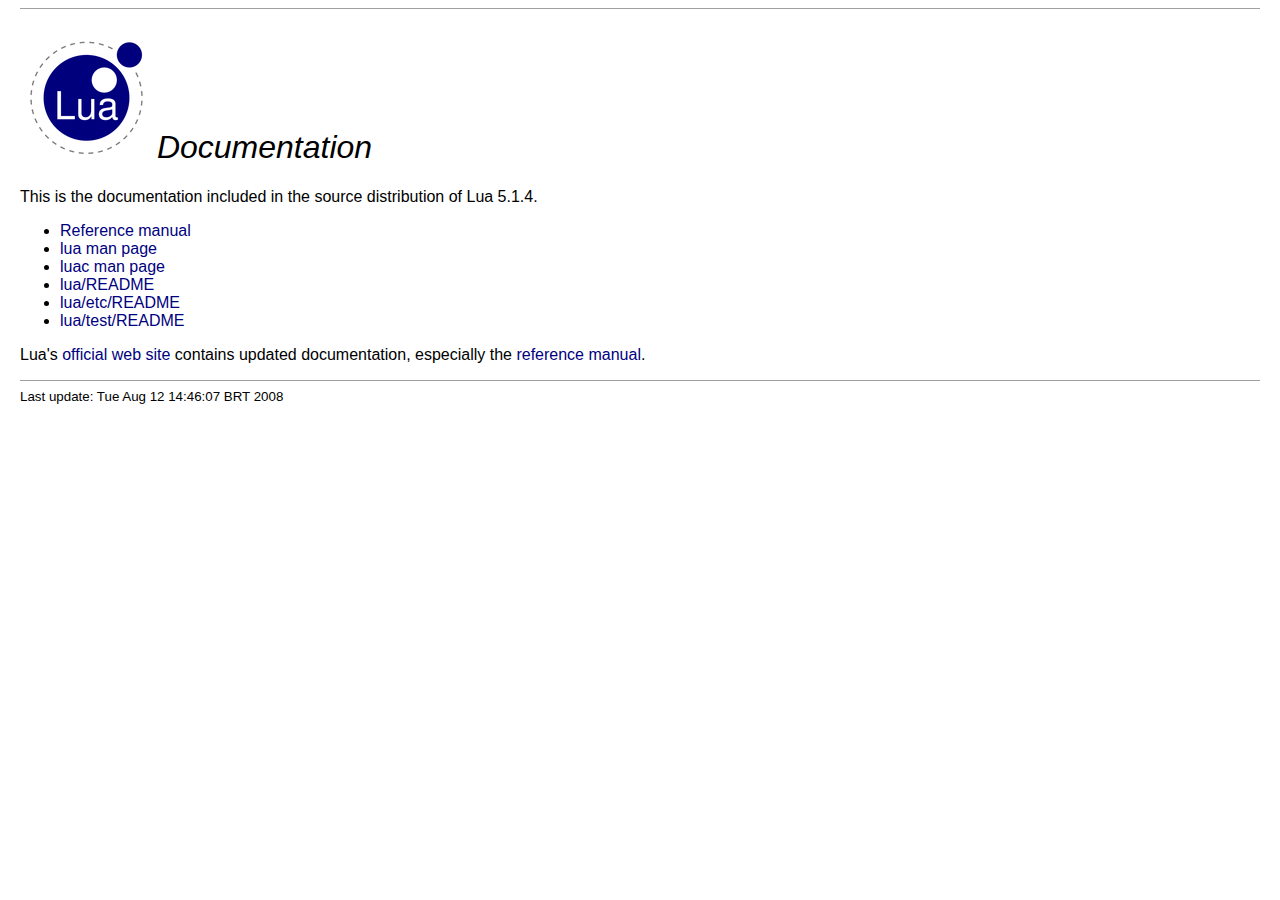
<file: lib/lua/doc/readme.html>
<HTML>
<HEAD>
<TITLE>Lua documentation</TITLE>
<LINK REL="stylesheet" TYPE="text/css" HREF="lua.css">
</HEAD>

<BODY>

<HR>
<H1>
<A HREF="http://www.lua.org/"><IMG SRC="logo.gif" ALT="Lua" BORDER=0></A>
Documentation
</H1>

This is the documentation included in the source distribution of Lua 5.1.4.

<UL>
<LI><A HREF="contents.html">Reference manual</A>
<LI><A HREF="lua.html">lua man page</A>
<LI><A HREF="luac.html">luac man page</A>
<LI><A HREF="../README">lua/README</A>
<LI><A HREF="../etc/README">lua/etc/README</A>
<LI><A HREF="../test/README">lua/test/README</A>
</UL>

Lua's
<A HREF="http://www.lua.org/">official web site</A>
contains updated documentation,
especially the
<A HREF="http://www.lua.org/manual/5.1/">reference manual</A>.
<P>

<HR>
<SMALL>
Last update:
Tue Aug 12 14:46:07 BRT 2008
</SMALL>

</BODY>
</HTML>
</file>
<file: lib/lua/doc/lua.css>
body {
	color: #000000 ;
	background-color: #FFFFFF ;
	font-family: sans-serif ;
	text-align: justify ;
	margin-right: 20px ;
	margin-left: 20px ;
}

h1, h2, h3, h4 {
	font-weight: normal ;
	font-style: italic ;
}

a:link {
	color: #000080 ;
	background-color: inherit ;
	text-decoration: none ;
}

a:visited {
	background-color: inherit ;
	text-decoration: none ;
}

a:link:hover, a:visited:hover {
	color: #000080 ;
	background-color: #E0E0FF ;
}

a:link:active, a:visited:active {
	color: #FF0000 ;
}

hr {
	border: 0 ;
	height: 1px ;
	color: #a0a0a0 ;
	background-color: #a0a0a0 ;
}
</file>
<file: lib/lua/doc/manual.css>
h3 code {
	font-family: inherit ;
}

pre {
	font-size: 105% ;
}

span.apii {
	float: right ;
	font-family: inherit ;
}
</file>
